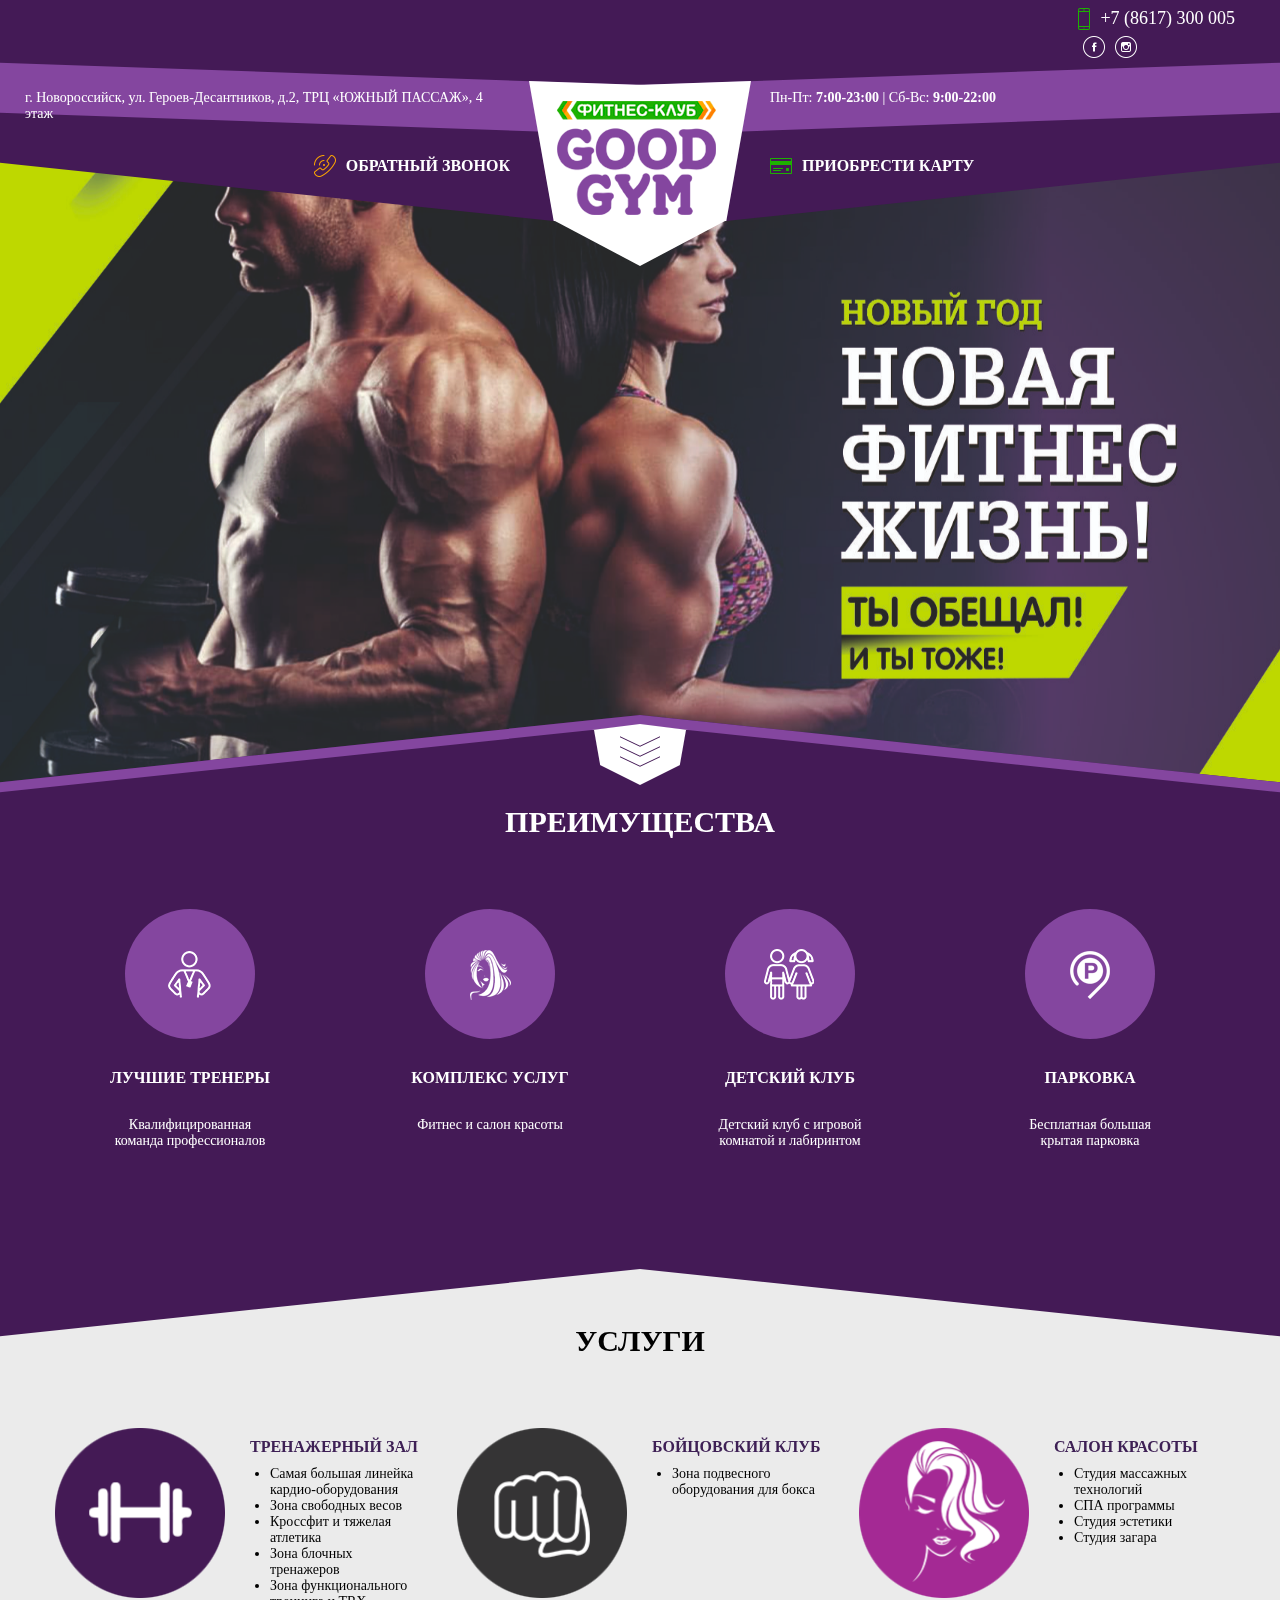
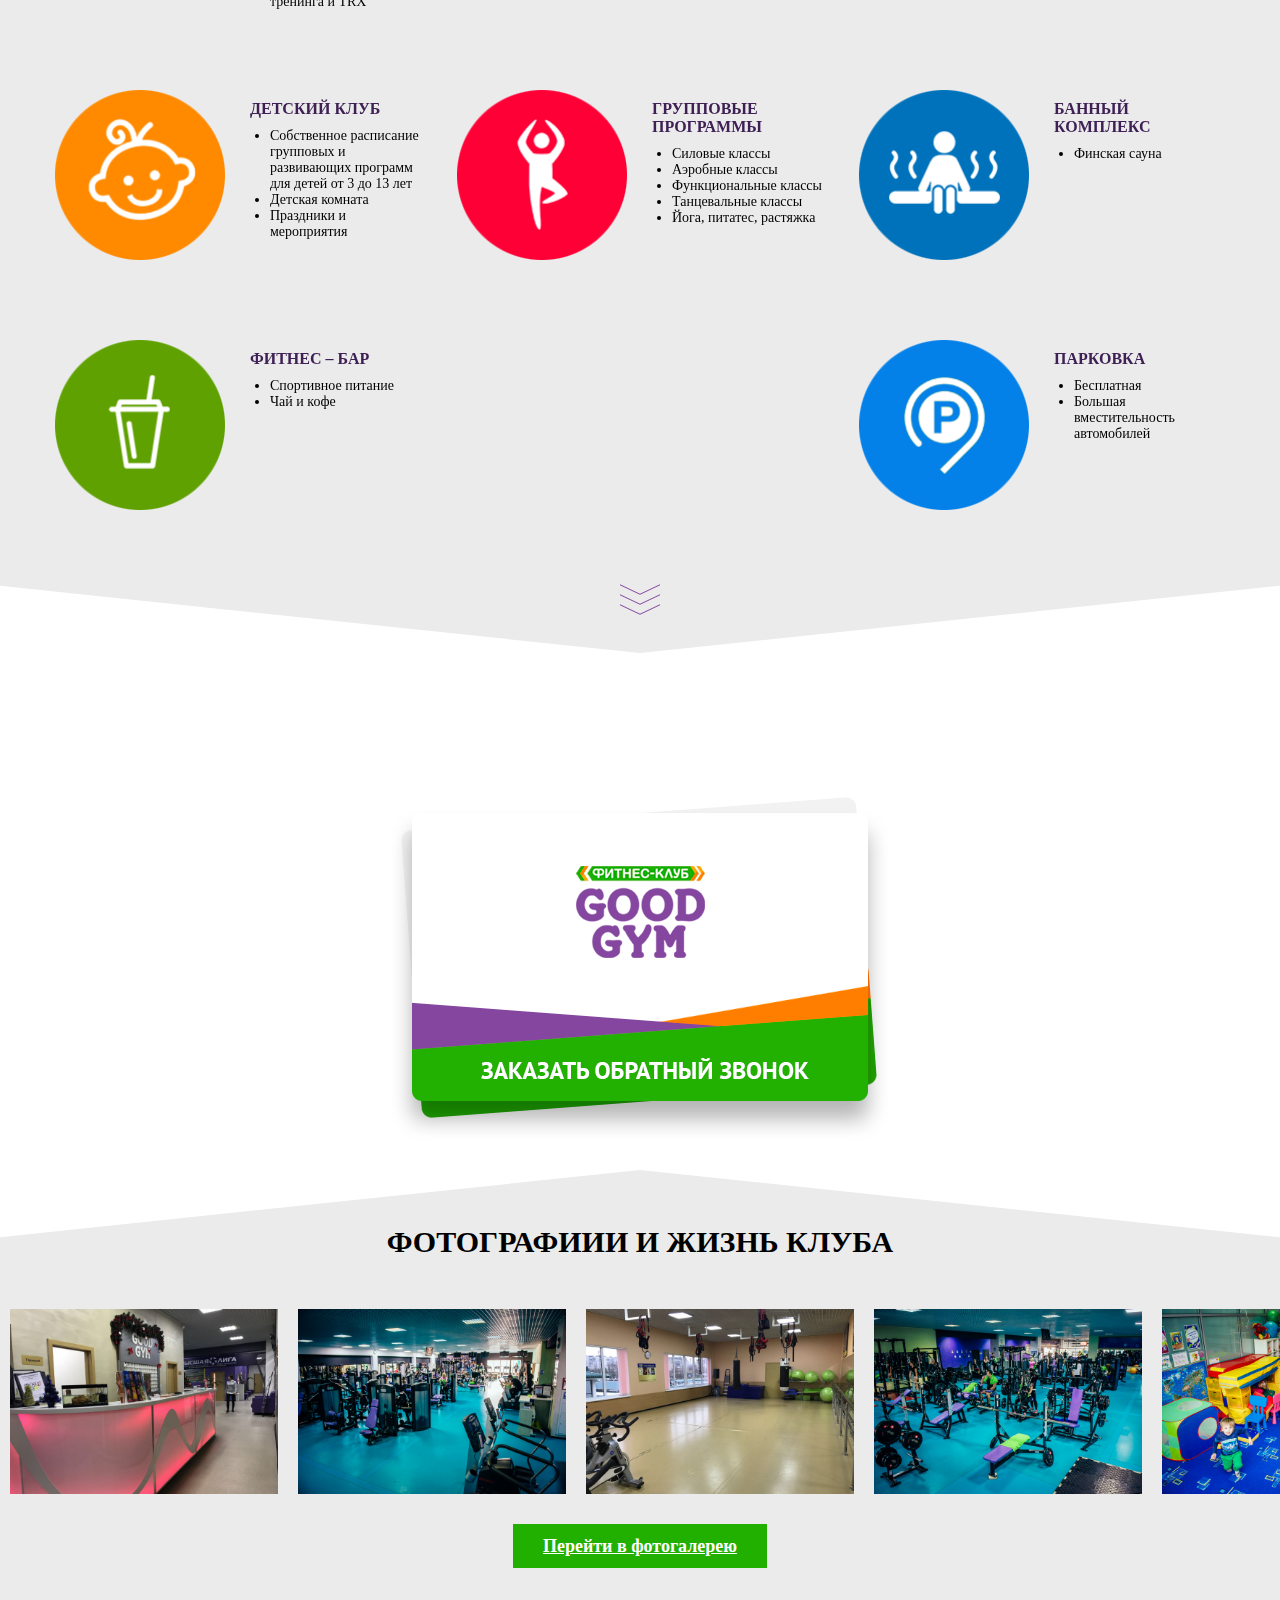
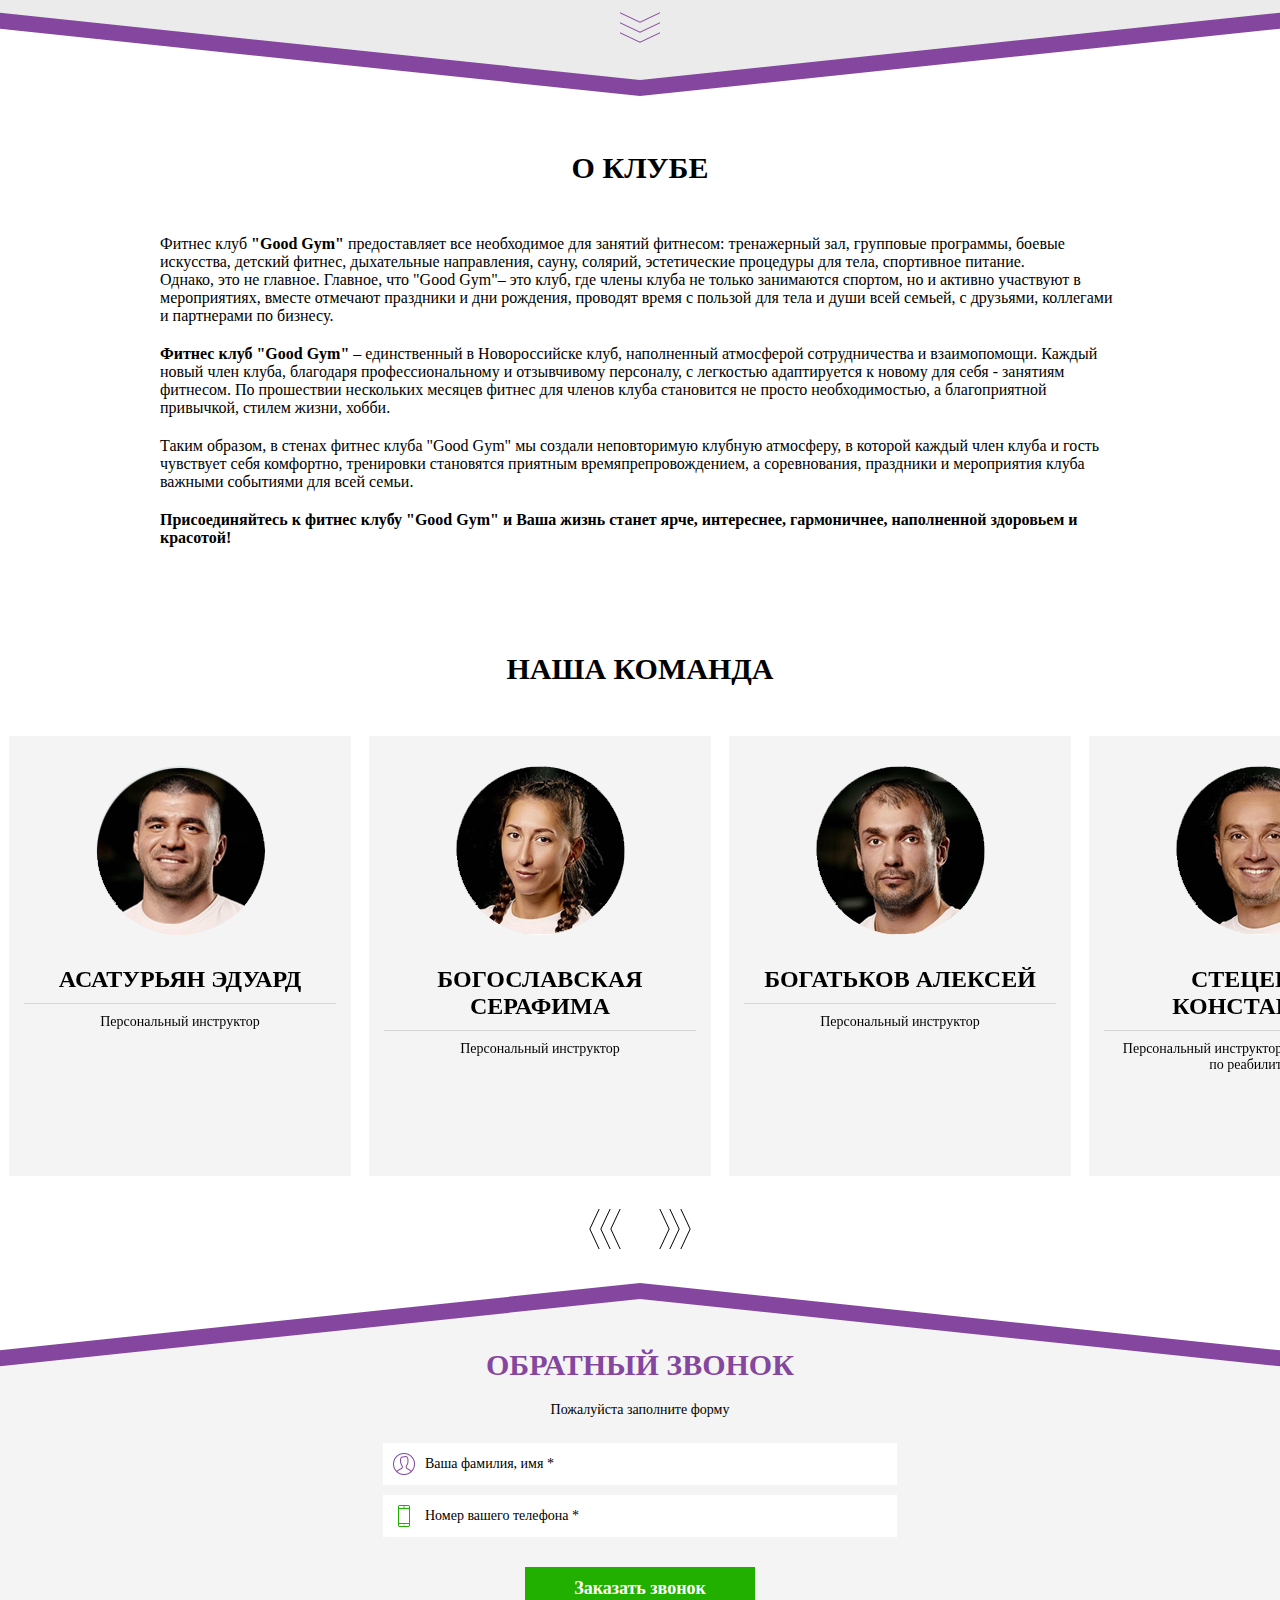
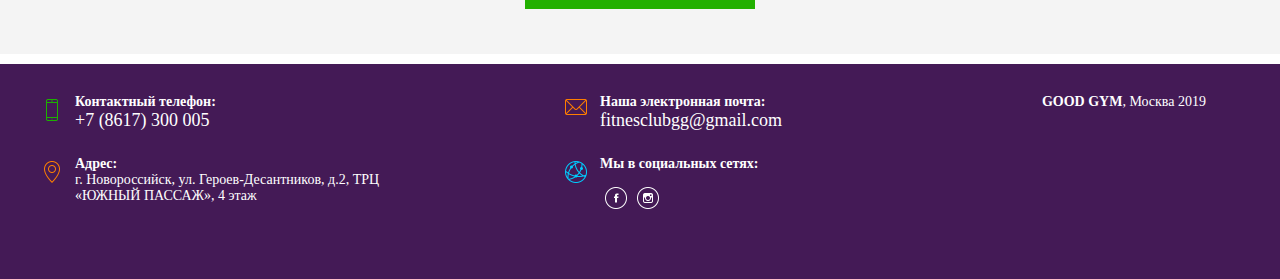
<file: index.html>
<!DOCTYPE html>
<html lang="ru" >
<head>

	<meta charset="UTF-8">
	<title>Фитнес-клуб 💪 GoodGym в городе Новороссийске</title>
	<meta name="description" content="Фитнес-клуб Good Gym в Новороссийске">
	<base>
    <meta http-equiv="X-UA-Compatible" content="IE=edge">
	<link rel="icon" href="favicon.ico" type="image/x-icon">
	<link rel="canonical" href="https://goodgymfit.site/">
	<meta name="viewport" content="width=device-width">
	<link href="css.css" rel="stylesheet" type="text/css">
	<link rel="stylesheet" href="styles.css">
	
</head>
<body>
	<div class="wrapper">
		<div class="wrapper__cont">
								<div class="header">
									<div class="header__bg">
										<div class="header__bg-w">
											<div class="header__bg-l"></div>
											<div class="header__bg-lline"></div>
											<div class="header__bg-r"></div>
											<div class="header__bg-rline"></div>
										</div>
										<div class="header__wrap">
											<div class="logo-bg">
												<div class="logo-bg__l"></div>
												<div class="logo-bg__r"></div>
												<div class="logo-bg__b"></div><a class="header__logo" href="" title=""><img class="header__logo_image" src="logo.png" alt="" title=""></a>
											</div>
											<div class="logo-bgs">
												<div class="logo-bgs__l"></div>
												<div class="logo-bgs__r"></div>
												<div class="logo-bgs__b"></div>
											</div>
											
											<div class="header__phones"><div><a class="header__phone" href="tel:+78617300005"><span>+7 (8617) 300 005 </span></a></div>
											<div class="social-f__links"><a class="social-f__link social-f__link_fb" href="https://facebook.com/goodgymfitness" title="facebook"></a><a class="social-f__link social-f__link_in" href="https://www.instagram.com/good_gym/" title="Instagram"></a>
														</div>
											</div>

											<div class="header__worktime">Пн-Пт: <b>7:00-23:00</b> <span>| Сб-Вc: <b>9:00-22:00</b></span></div>
											<div class="header__address">г. Новороссийск, ул. Героев-Десантников, д.2, ТРЦ «ЮЖНЫЙ ПАССАЖ», 4 этаж <span></span></div>
											<div class="header__callback js-callback">
												<div><span>Обратный звонок</span></div>
											</div>
											<div class="header__feedback js-feedback">
												<div><span>Приобрести карту</span></div>
											</div>
										</div>
									</div>
								</div>
								
<div class="main-slider">
	<div class="main-slider__wrap">
		<div class="main-slider__slider slick-initialized slick-slider">
<div aria-live="polite" class="slick-list draggable"><div class="slick-track" role="listbox" style="opacity: 1; width: 1440px;"><div class="main-slider__slide slick-slide slick-current slick-active" style="background-image: url(&quot;new-life.jpg&quot;); width: 1440px; position: relative; left: 0px; top: 0px; z-index: 999; opacity: 1;" data-slick-index="0" aria-hidden="false" tabindex="-1" role="option" aria-describedby="slick-slide00"><img class="main-slider__image" src="new-life.jpg">
	<div class="main-slider__content">
		<div class="main-slider__title"></div>
		<span class="main-slider__button js-callback">Заказать обратный звонок</span>
	</div>
</div></div></div>
		</div>
		<div class="main-slider__nav">
			<div class="main-slider__dots"></div>
		</div>
	</div>
</div>
<div class="advantages-block">
	<div class="advantages-block__bg-t"></div>
	<div class="advantages-block__arrow-t"></div>
	<div class="advantages-block__wrap">
		<div class="scroll-down js-goto" data-goto="1">
			<div class="scroll-down__t"></div>
			<div class="scroll-down__l"></div>
			<div class="scroll-down__r"></div>
			<div class="scroll-down__b"></div>
			<div class="scroll-down__a"></div>
			<div class="scroll-down__a"></div>
			<div class="scroll-down__a"></div>
		</div>
		<div class="block-title">Преимущества</div>
		<div class="advantages-block__scroll-h js-scroll-adv mCustomScrollbar _mCS_1 mCS_no_scrollbar"><div id="mCSB_1" class="mCustomScrollBox mCS-light mCSB_horizontal mCSB_inside" style="max-height: none;" tabindex="0"><div id="mCSB_1_container" class="mCSB_container mCS_x_hidden mCS_no_scrollbar_x" style="position: relative; top: 0px; left: 0px; width: 100%;" dir="ltr">
			<div class="advantages-block__box">
				<div class="advantages-block__items">
<a class="advantages-block__item" href="" title="Лучшие тренеры">
	<div class="advantages-block__image">
		<div class="advantages-block__hover"></div><img src="trener.png" class="mCS_img_loaded">
	</div>
	<div class="advantages-block__content">
		<div class="advantages-block__title">Лучшие тренеры</div>
		<div class="advantages-block__text">Квалифицированная команда профессионалов</div>
		<!--<div class="advantages-block__button">Подробнее</div>-->
	</div>
</a><a class="advantages-block__item" href="" title="Комплекс услуг">
	<div class="advantages-block__image">
		<div class="advantages-block__hover"></div><img src="krasota.png" class="mCS_img_loaded">
	</div>
	<div class="advantages-block__content">
		<div class="advantages-block__title">Комплекс услуг</div>
		<div class="advantages-block__text">Фитнес и салон красоты</div>
		<!--<div class="advantages-block__button">Подробнее</div>-->
	</div>
</a><a class="advantages-block__item" title="Детский клуб">
	<div class="advantages-block__image">
		<div class="advantages-block__hover"></div><img src="children2.png" class="mCS_img_loaded">
	</div>
	<div class="advantages-block__content">
		<div class="advantages-block__title">Детский клуб</div>
		<div class="advantages-block__text">Детский клуб с игровой комнатой и лабиринтом</div>
		<!--<div class="advantages-block__button">Галерея</div>-->
	</div>
</a><a class="advantages-block__item" href="" title="ПАРКОВКА">
	<div class="advantages-block__image">
		<div class="advantages-block__hover"></div><img src="parcovka-mini.png" class="mCS_img_loaded">
	</div>
	<div class="advantages-block__content">
		<div class="advantages-block__title">ПАРКОВКА</div>
		<div class="advantages-block__text">Бесплатная большая крытая парковка</div>
		<!--<div class="advantages-block__button">Адрес</div>-->
	</div>
</a>
				</div>
			</div>
		</div><div id="mCSB_1_scrollbar_horizontal" class="mCSB_scrollTools mCSB_1_scrollbar mCS-light mCSB_scrollTools_horizontal" style="display: none;"><div class="mCSB_draggerContainer"><div id="mCSB_1_dragger_horizontal" class="mCSB_dragger" style="position: absolute; min-width: 30px; width: 0px; left: 0px;"><div class="mCSB_dragger_bar"></div></div><div class="mCSB_draggerRail"></div></div></div></div></div>
	</div>
</div>
<div class="services-block">
	<div class="services-block__bg-t"></div>
	<div class="services-block__bg-b"></div>
	<div class="services-block__wrap">
		<div class="block-title">Услуги</div>
		<div class="services-block__items">
<a class="services-block__item"  title="Тренажерный зал">
	<div class="services-block__image">
		<div class="services-block__hover"></div><img src="zal.png">
	</div>
	<div class="services-block__content">
		<div class="services-block__title">Тренажерный зал</div>
		<div class="services-block__text"><ul>
<li>Cамая большая линейка кардио-оборудования</li>
<li>Зона свободных весов</li>
<li>Кроссфит и тяжелая атлетика</li>
<li>Зона блочных тренажеров</li>
<li>Зона функционального тренинга и TRX</li>
</ul></div>
	</div>
</a>
<a class="services-block__item"  title="Бойцовский клуб">
	<div class="services-block__image">
		<div class="services-block__hover"></div><img src="kul.png">
	</div>
	<div class="services-block__content">
		<div class="services-block__title">Бойцовский клуб</div>
		<div class="services-block__text"><ul>
<li>Зона подвесного оборудования для бокса</li>
</ul></div>
	</div>
</a>
<a class="services-block__item"  title="Салон красоты">
	<div class="services-block__image">
		<div class="services-block__hover"></div><img src="kr.png">
	</div>
	<div class="services-block__content">
		<div class="services-block__title">Салон красоты</div>
		<div class="services-block__text"><ul>
<li>Студия массажных технологий</li>
<li>СПА программы</li>
<li>Студия эстетики</li>
<li>Студия загара</li>
</ul></div>
	</div>
</a>
<a class="services-block__item"  title="Детский клуб">
	<div class="services-block__image">
		<div class="services-block__hover"></div><img src="children.png">
	</div>
	<div class="services-block__content">
		<div class="services-block__title">Детский клуб</div>
		<div class="services-block__text"><ul>
<li>Собственное расписание групповых и развивающих программ для детей от 3 до 13 лет</li>
<li>Детская комната</li>
<li>Праздники и мероприятия</li>
</ul></div>
	</div>
</a>
<a class="services-block__item"  title="Групповые программы">
	<div class="services-block__image">
		<div class="services-block__hover"></div><img src="tanec.png">
	</div>
	<div class="services-block__content">
		<div class="services-block__title">Групповые программы</div>
		<div class="services-block__text"><ul>
<li>Силовые классы</li>
<li>Аэробные классы</li>
<li>Функциональные классы</li>
<li>Танцевальные классы</li>
<li>Йога, питатес, растяжка</li>
</ul></div>
	</div>
</a>
<a class="services-block__item" 
	 title="Банный комплекс">
	<div class="services-block__image">
		<div class="services-block__hover"></div><img src="sauna.png">
	</div>
	<div class="services-block__content">
		<div class="services-block__title">Банный комплекс</div>
		<div class="services-block__text"><ul>
<li>Финская сауна</li>
</ul></div>
	</div>
</a>
<a class="services-block__item"  title="Фитнес – бар">
	<div class="services-block__image">
		<div class="services-block__hover"></div><img src="eda.png">
	</div>
	<div class="services-block__content">
		<div class="services-block__title">Фитнес – бар</div>
		<div class="services-block__text"><ul>
<li>Спортивное питание</li>
<li>Чай и кофе</li>
</ul></div>
	</div>
</a>
<a class="services-block__item"  title="Парковка">
	<div class="services-block__image">
		<div class="services-block__hover"></div><img src="parkovka.png">
	</div>
	<div class="services-block__content">
		<div class="services-block__title">Парковка</div>
		<div class="services-block__text"><ul>
<li>Бесплатная</li>
<li>Большая вместительность автомобилей</li>
</ul></div>
	</div>
</a>
        </div>
		<div class="button-goto">
			<div class="button-goto__btn js-goto" data-goto="2">
				<div class="button-goto__arrow"></div>
				<div class="button-goto__arrow"></div>
				<div class="button-goto__arrow"></div>
			</div>
		</div>
    </div>
</div>
<div class="block-card">
	<div class="block-card__wrap">
		<div class="block-title">Займись собой!</div>
		<div class="block-card__card">
			<div class="block-card__image js-callback"><img src="club-card.png"></div>
		</div>
	</div>
</div>
<div class="photo-slider">
	<div class="photo-slider__bg-t"></div>
	<div class="photo-slider__bg-b"></div>
	<div class="photo-slider__arrow-b"></div>
	<div class="photo-slider__wrap">
		<div class="block-title">Фотографиии и жизнь клуба</div>
		<div class="photo-slider__box">
			<div class="photo-slider__slider slick-initialized slick-slider">
			    <div aria-live="polite" class="slick-list draggable"><div class="slick-track" role="listbox" style="opacity: 1; width: 1440px; transform: translate3d(0px, 0px, 0px);"><a class="photo-slider__item js-fancybox slick-slide slick-current slick-active" title="Фотографии клуба" href="../img-20171215-wa0002.jpg" rel="gallery" data-fancybox="gallery" data-caption="Фотографии клуба" data-width="1200" data-slick-index="0" aria-hidden="false" tabindex="-1" role="option" aria-describedby="slick-slide20" style="width: 288px;">
	<div class="photo-slider__image">
	    <img src="img-20171215-wa0002_370x255_570.jpg" title="Фотографии клуба" alt="Фотографии клуба">
	</div>
</a><a class="photo-slider__item js-fancybox slick-slide slick-active" title="Фотографии клуба" href="../dsc-5874.jpg" rel="gallery" data-fancybox="gallery" data-caption="Фотографии клуба" data-width="1200" data-slick-index="1" aria-hidden="false" tabindex="-1" role="option" aria-describedby="slick-slide21" style="width: 288px;">
	<div class="photo-slider__image">
	    <img src="dsc-5874_370x255_570.jpg" title="Фотографии клуба" alt="Фотографии клуба">
	</div>
</a><a class="photo-slider__item js-fancybox slick-slide slick-active" title="Фотографии клуба" href="../img-20171215-wa0005.jpg" rel="gallery" data-fancybox="gallery" data-caption="Фотографии клуба" data-width="1200" data-slick-index="2" aria-hidden="false" tabindex="-1" role="option" aria-describedby="slick-slide22" style="width: 288px;">
	<div class="photo-slider__image">
	    <img src="img-20171215-wa0005_370x255_570.jpg" title="Фотографии клуба" alt="Фотографии клуба">
	</div>
</a><a class="photo-slider__item js-fancybox slick-slide slick-active" title="Фотографии клуба" href="../dsc-5887.jpg" rel="gallery" data-fancybox="gallery" data-caption="Фотографии клуба" data-width="1200" data-slick-index="3" aria-hidden="false" tabindex="-1" role="option" aria-describedby="slick-slide23" style="width: 288px;">
	<div class="photo-slider__image">
	    <img src="dsc-5887_370x255_570.jpg" title="Фотографии клуба" alt="Фотографии клуба">
	</div>
</a><a class="photo-slider__item js-fancybox slick-slide slick-active" title="Фотографии клуба" href="../dsc-5905.jpg" rel="gallery" data-fancybox="gallery" data-caption="Фотографии клуба" data-width="1200" data-slick-index="4" aria-hidden="false" tabindex="-1" role="option" aria-describedby="slick-slide24" style="width: 288px;">
	<div class="photo-slider__image">
	    <img src="dsc-5905_370x255_570.jpg" title="Фотографии клуба" alt="Фотографии клуба">
	</div>
</a></div></div>
			</div>
			<div class="photo-slider__nav">
				<div class="photo-slider__prev slick-arrow slick-hidden" aria-disabled="true" tabindex="-1">
					<div class="arrow"></div>
				</div>
				<div class="photo-slider__next slick-arrow slick-hidden" aria-disabled="true" tabindex="-1">
					<div class="arrow"></div>
				</div>
			</div>
		</div>
			<div class="button-feed">
				<a class="button-feed__btn" ><span>Перейти в фотогалерею</span></a>
			</div>
			<div class="button-goto">
				<div class="button-goto__btn js-goto" data-goto="3">
					<div class="button-goto__arrow"></div>
					<div class="button-goto__arrow"></div>
					<div class="button-goto__arrow"></div>
				</div>
			</div>
	</div>
</div>
<div class="text-block">
	<div class="text-block__wrap">
		<h1 class="block-title">О клубе</h1>
		<p class="p1"><span class="s1">Фитнес клуб&nbsp;<strong>"Good Gym"</strong>&nbsp;предоставляет все необходимое для занятий фитнесом: тренажерный зал, групповые программы, боевые искусства, детский фитнес, дыхательные направления, сауну, солярий, эстетические процедуры для тела, спортивное питание.<br></span><span class="s1">Однако, это не главное. Главное, что "Good Gym"– это клуб, где члены клуба не только занимаются спортом, но и активно участвуют в мероприятиях, вместе отмечают праздники и дни рождения, проводят время с пользой для тела и души всей семьей, с друзьями, коллегами и партнерами по бизнесу.</span></p>
<p class="p1"><span class="s1"><strong>Фитнес клуб "Good Gym"</strong>&nbsp;– единственный в Новороссийске клуб, наполненный атмосферой сотрудничества и взаимопомощи. Каждый новый член клуба, благодаря профессиональному и отзывчивому персоналу, с легкостью адаптируется к новому для себя - занятиям фитнесом. По прошествии нескольких месяцев фитнес для членов клуба становится не просто необходимостью, а благоприятной привычкой, стилем жизни, хобби.</span></p>
<p class="p1"><span class="s1">Таким образом, в стенах фитнес клуба "Good Gym" мы создали неповторимую клубную атмосферу, в которой каждый член клуба и гость чувствует себя комфортно, тренировки становятся приятным времяпрепровождением, а соревнования, праздники и мероприятия клуба важными событиями для всей семьи.</span></p>
<p class="p1"><strong><span class="s1">Присоединяйтесь к фитнес клубу "Good Gym" и Ваша жизнь станет ярче, интереснее, гармоничнее, наполненной здоровьем и красотой!</span></strong></p>
	</div>
</div>
<div class="team-slider">
	<div class="team-slider__wrap">
		<div class="block-title">Наша команда</div>
		<div class="team-slider__slider slick-initialized slick-slider">












		<div aria-live="polite" class="slick-list draggable"><div class="slick-track" role="listbox" style="opacity: 1; width: 7200px; transform: translate3d(-1440px, 0px, 0px);"><div class="team-slider__slide slick-slide slick-cloned" style="width: 360px;" data-slick-index="-4" aria-hidden="true" tabindex="-1">
	<a class="team-slider__item"  title="Кипарисова Юлия" tabindex="-1">
		<div class="team-slider__container">
			<div class="team-slider__image"><img src="12r.jpg" title="Кипарисова Юлия" alt="Кипарисова Юлия"></div>
			<div class="team-slider__box">
				<div class="team-slider__flex">
					<div class="team-slider__title">Кипарисова Юлия</div>
					<div class="team-slider__subtitle">Инструктор групповых программ</div>
					<div class="team-slider__text"></div>
				</div>
			</div>
		</div>
	</a>
</div><div class="team-slider__slide slick-slide slick-cloned" style="width: 360px;" data-slick-index="-3" aria-hidden="true" tabindex="-1">
	<a class="team-slider__item"  title="Куцевалова Вера" tabindex="-1">
		<div class="team-slider__container">
			<div class="team-slider__image"><img src="10r.jpg" title="Куцевалова Вера" alt="Куцевалова Вера"></div>
			<div class="team-slider__box">
				<div class="team-slider__flex">
					<div class="team-slider__title">Куцевалова Вера</div>
					<div class="team-slider__subtitle">Инструктор тренажерного зала и групповых программ</div>
					<div class="team-slider__text"></div>
				</div>
			</div>
		</div>
	</a>
</div><div class="team-slider__slide slick-slide slick-cloned" style="width: 360px;" data-slick-index="-2" aria-hidden="true" tabindex="-1">
	<a class="team-slider__item"  title="Ильина Румия" tabindex="-1">
		<div class="team-slider__container">
			<div class="team-slider__image"><img src="11r.jpg" title="Ильина Румия" alt="Ильина Румия"></div>
			<div class="team-slider__box">
				<div class="team-slider__flex">
					<div class="team-slider__title">Ильина Румия</div>
					<div class="team-slider__subtitle">Инструктор зала / Мастер студии массажных технологий</div>
					<div class="team-slider__text"></div>
				</div>
			</div>
		</div>
	</a>
</div><div class="team-slider__slide slick-slide slick-cloned" style="width: 360px;" data-slick-index="-1" aria-hidden="true" tabindex="-1">
	<a class="team-slider__item"  title="Заболотская Наталья" tabindex="-1">
		<div class="team-slider__container">
			<div class="team-slider__image"><img src="zabolotckaya.jpg" title="Заболотская Наталья" alt="Заболотская Наталья"></div>
			<div class="team-slider__box">
				<div class="team-slider__flex">
					<div class="team-slider__title">Заболотская Наталья</div>
					<div class="team-slider__subtitle">Инструктор групповых программ</div>
					<div class="team-slider__text"></div>
				</div>
			</div>
		</div>
	</a>
</div><div class="team-slider__slide slick-slide slick-current slick-active" style="width: 360px;" data-slick-index="0" aria-hidden="false" tabindex="-1" role="option" aria-describedby="slick-slide10">
	<a class="team-slider__item"  title="Асатурьян Эдуард" tabindex="0">
		<div class="team-slider__container">
			<div class="team-slider__image"><img src="1r.jpg" title="Асатурьян Эдуард" alt="Асатурьян Эдуард"></div>
			<div class="team-slider__box">
				<div class="team-slider__flex">
					<div class="team-slider__title">Асатурьян Эдуард</div>
					<div class="team-slider__subtitle">Персональный  инструктор</div>
					<div class="team-slider__text"></div>
				</div>
			</div>
		</div>
	</a>
</div><div class="team-slider__slide slick-slide slick-active" style="width: 360px;" data-slick-index="1" aria-hidden="false" tabindex="-1" role="option" aria-describedby="slick-slide11">
	<a class="team-slider__item"  title="Богославская Серафима" tabindex="0">
		<div class="team-slider__container">
			<div class="team-slider__image"><img src="6r.jpg" title="Богославская Серафима" alt="Богославская Серафима"></div>
			<div class="team-slider__box">
				<div class="team-slider__flex">
					<div class="team-slider__title">Богославская Серафима</div>
					<div class="team-slider__subtitle">Персональный  инструктор</div>
					<div class="team-slider__text"></div>
				</div>
			</div>
		</div>
	</a>
</div><div class="team-slider__slide slick-slide slick-active" style="width: 360px;" data-slick-index="2" aria-hidden="false" tabindex="-1" role="option" aria-describedby="slick-slide12">
	<a class="team-slider__item"  title="Богатьков Алексей" tabindex="0">
		<div class="team-slider__container">
			<div class="team-slider__image"><img src="4r.jpg" title="Богатьков Алексей" alt="Богатьков Алексей"></div>
			<div class="team-slider__box">
				<div class="team-slider__flex">
					<div class="team-slider__title">Богатьков Алексей</div>
					<div class="team-slider__subtitle">Персональный  инструктор</div>
					<div class="team-slider__text"></div>
				</div>
			</div>
		</div>
	</a>
</div><div class="team-slider__slide slick-slide slick-active" style="width: 360px;" data-slick-index="3" aria-hidden="false" tabindex="-1" role="option" aria-describedby="slick-slide13">
	<a class="team-slider__item"  title="Стеценко Константин" tabindex="0">
		<div class="team-slider__container">
			<div class="team-slider__image"><img src="7r.jpg" title="Стеценко Константин" alt="Стеценко Константин"></div>
			<div class="team-slider__box">
				<div class="team-slider__flex">
					<div class="team-slider__title">Стеценко Константин</div>
					<div class="team-slider__subtitle">Персональный  инструктор тренажерного зала по реабилитации </div>
					<div class="team-slider__text"></div>
				</div>
			</div>
		</div>
	</a>
</div><div class="team-slider__slide slick-slide" style="width: 360px;" data-slick-index="4" aria-hidden="true" tabindex="-1" role="option" aria-describedby="slick-slide14">
	<a class="team-slider__item"  title="Солончак Вадим" tabindex="-1">
		<div class="team-slider__container">
			<div class="team-slider__image"><img src="8r.jpg" title="Солончак Вадим" alt="Солончак Вадим"></div>
			<div class="team-slider__box">
				<div class="team-slider__flex">
					<div class="team-slider__title">Солончак Вадим</div>
					<div class="team-slider__subtitle">Персональный  инструктор</div>
					<div class="team-slider__text"></div>
				</div>
			</div>
		</div>
	</a>
</div><div class="team-slider__slide slick-slide" style="width: 360px;" data-slick-index="5" aria-hidden="true" tabindex="-1" role="option" aria-describedby="slick-slide15">
	<a class="team-slider__item"  title="Клименко Анна" tabindex="-1">
		<div class="team-slider__container">
			<div class="team-slider__image"><img src="klimenko.jpg" title="Клименко Анна" alt="Клименко Анна"></div>
			<div class="team-slider__box">
				<div class="team-slider__flex">
					<div class="team-slider__title">Клименко Анна</div>
					<div class="team-slider__subtitle">Инструктор групповых программ</div>
					<div class="team-slider__text"></div>
				</div>
			</div>
		</div>
	</a>
</div><div class="team-slider__slide slick-slide" style="width: 360px;" data-slick-index="6" aria-hidden="true" tabindex="-1" role="option" aria-describedby="slick-slide16">
	<a class="team-slider__item"  title="Леонова Ольга" tabindex="-1">
		<div class="team-slider__container">
			<div class="team-slider__image"><img src="9r.jpg" title="Леонова Ольга" alt="Леонова Ольга"></div>
			<div class="team-slider__box">
				<div class="team-slider__flex">
					<div class="team-slider__title">Леонова Ольга</div>
					<div class="team-slider__subtitle">Персональный  инструктор</div>
					<div class="team-slider__text"></div>
				</div>
			</div>
		</div>
	</a>
</div><div class="team-slider__slide slick-slide" style="width: 360px;" data-slick-index="7" aria-hidden="true" tabindex="-1" role="option" aria-describedby="slick-slide17">
	<a class="team-slider__item"  title="Подгорный Дмитрий" tabindex="-1">
		<div class="team-slider__container">
			<div class="team-slider__image"><img src="2r.jpg" title="Подгорный Дмитрий" alt="Подгорный Дмитрий"></div>
			<div class="team-slider__box">
				<div class="team-slider__flex">
					<div class="team-slider__title">Подгорный Дмитрий</div>
					<div class="team-slider__subtitle">Персональный инструктор </div>
					<div class="team-slider__text"></div>
				</div>
			</div>
		</div>
	</a>
</div><div class="team-slider__slide slick-slide" style="width: 360px;" data-slick-index="8" aria-hidden="true" tabindex="-1" role="option" aria-describedby="slick-slide18">
	<a class="team-slider__item"  title="Кипарисова Юлия" tabindex="-1">
		<div class="team-slider__container">
			<div class="team-slider__image"><img src="12r.jpg" title="Кипарисова Юлия" alt="Кипарисова Юлия"></div>
			<div class="team-slider__box">
				<div class="team-slider__flex">
					<div class="team-slider__title">Кипарисова Юлия</div>
					<div class="team-slider__subtitle">Инструктор групповых программ</div>
					<div class="team-slider__text"></div>
				</div>
			</div>
		</div>
	</a>
</div><div class="team-slider__slide slick-slide" style="width: 360px;" data-slick-index="9" aria-hidden="true" tabindex="-1" role="option" aria-describedby="slick-slide19">
	<a class="team-slider__item"  title="Куцевалова Вера" tabindex="-1">
		<div class="team-slider__container">
			<div class="team-slider__image"><img src="10r.jpg" title="Куцевалова Вера" alt="Куцевалова Вера"></div>
			<div class="team-slider__box">
				<div class="team-slider__flex">
					<div class="team-slider__title">Куцевалова Вера</div>
					<div class="team-slider__subtitle">Инструктор тренажерного зала и групповых программ</div>
					<div class="team-slider__text"></div>
				</div>
			</div>
		</div>
	</a>
</div><div class="team-slider__slide slick-slide" style="width: 360px;" data-slick-index="10" aria-hidden="true" tabindex="-1" role="option" aria-describedby="slick-slide110">
	<a class="team-slider__item"  title="Ильина Румия" tabindex="-1">
		<div class="team-slider__container">
			<div class="team-slider__image"><img src="11r.jpg" title="Ильина Румия" alt="Ильина Румия"></div>
			<div class="team-slider__box">
				<div class="team-slider__flex">
					<div class="team-slider__title">Ильина Румия</div>
					<div class="team-slider__subtitle">Инструктор зала / Мастер студии массажных технологий</div>
					<div class="team-slider__text"></div>
				</div>
			</div>
		</div>
	</a>
</div><div class="team-slider__slide slick-slide" style="width: 360px;" data-slick-index="11" aria-hidden="true" tabindex="-1" role="option" aria-describedby="slick-slide111">
	<a class="team-slider__item"  title="Заболотская Наталья" tabindex="-1">
		<div class="team-slider__container">
			<div class="team-slider__image"><img src="zabolotckaya.jpg" title="Заболотская Наталья" alt="Заболотская Наталья"></div>
			<div class="team-slider__box">
				<div class="team-slider__flex">
					<div class="team-slider__title">Заболотская Наталья</div>
					<div class="team-slider__subtitle">Инструктор групповых программ</div>
					<div class="team-slider__text"></div>
				</div>
			</div>
		</div>
	</a>
</div><div class="team-slider__slide slick-slide slick-cloned" style="width: 360px;" data-slick-index="12" aria-hidden="true" tabindex="-1">
	<a class="team-slider__item"  title="Асатурьян Эдуард" tabindex="-1">
		<div class="team-slider__container">
			<div class="team-slider__image"><img src="1r.jpg" title="Асатурьян Эдуард" alt="Асатурьян Эдуард"></div>
			<div class="team-slider__box">
				<div class="team-slider__flex">
					<div class="team-slider__title">Асатурьян Эдуард</div>
					<div class="team-slider__subtitle">Персональный  инструктор</div>
					<div class="team-slider__text"></div>
				</div>
			</div>
		</div>
	</a>
</div><div class="team-slider__slide slick-slide slick-cloned" style="width: 360px;" data-slick-index="13" aria-hidden="true" tabindex="-1">
	<a class="team-slider__item"  title="Богославская Серафима" tabindex="-1">
		<div class="team-slider__container">
			<div class="team-slider__image"><img src="6r.jpg" title="Богославская Серафима" alt="Богославская Серафима"></div>
			<div class="team-slider__box">
				<div class="team-slider__flex">
					<div class="team-slider__title">Богославская Серафима</div>
					<div class="team-slider__subtitle">Персональный  инструктор</div>
					<div class="team-slider__text"></div>
				</div>
			</div>
		</div>
	</a>
</div><div class="team-slider__slide slick-slide slick-cloned" style="width: 360px;" data-slick-index="14" aria-hidden="true" tabindex="-1">
	<a class="team-slider__item" title="Богатьков Алексей" tabindex="-1">
		<div class="team-slider__container">
			<div class="team-slider__image"><img src="4r.jpg" title="Богатьков Алексей" alt="Богатьков Алексей"></div>
			<div class="team-slider__box">
				<div class="team-slider__flex">
					<div class="team-slider__title">Богатьков Алексей</div>
					<div class="team-slider__subtitle">Персональный  инструктор</div>
					<div class="team-slider__text"></div>
				</div>
			</div>
		</div>
	</a>
</div><div class="team-slider__slide slick-slide slick-cloned" style="width: 360px;" data-slick-index="15" aria-hidden="true" tabindex="-1">
	<a class="team-slider__item"  title="Стеценко Константин" tabindex="-1">
		<div class="team-slider__container">
			<div class="team-slider__image"><img src="7r.jpg" title="Стеценко Константин" alt="Стеценко Константин"></div>
			<div class="team-slider__box">
				<div class="team-slider__flex">
					<div class="team-slider__title">Стеценко Константин</div>
					<div class="team-slider__subtitle">Персональный  инструктор тренажерного зала по реабилитации </div>
					<div class="team-slider__text"></div>
				</div>
			</div>
		</div>
	</a>
</div></div></div></div>
		<div class="team-slider__nav">
			<div class="team-slider__prev slick-arrow" style="display: inline-block;">
				<div class="arrow"></div>
				<div class="arrow"></div>
				<div class="arrow"></div>
			</div>
			<div class="team-slider__next slick-arrow" style="display: inline-block;">
				<div class="arrow"></div>
				<div class="arrow"></div>
				<div class="arrow"></div>
			</div>
		</div>
	</div>
</div>
			</div>
						<div class="feedback-block">
							<div class="block-bg"></div>
							<div class="block-arrow"></div>
							<div class="feedback-block__wrap">
									<div class="content-form ">
										<div class="content-form__wrap">
											<div class="content-form__title">Обратный звонок</div>
											<div class="content-form__close js-popup-close"></div>
											<form class="content-form__form _form-submit">
												<div class="content-form__box">
													<div class="content-form__subtitle _form-remove">Пожалуйста заполните форму</div>
													<div class="content-form__row _form-remove">
														<div class="content-form__icon content-form__icon_name"></div>
														<input class="content-form__input _req" type="text" name="name" placeholder="Ваша фамилия, имя *" value="">
													</div>
													<div class="content-form__row _form-remove">
														<div class="content-form__icon content-form__icon_phone"></div>
														<input class="content-form__input _req" type="text" name="phone" placeholder="Номер вашего телефона *" value="">
													</div>
																										<div class="content-form__submit _form-remove">
														<button class="content-form__button" type="submit">Заказать звонок</button>
														<input class="_submit" type="hidden" name="submit" value="callback">
													</div>
												</div>
											</form>
										</div>
									</div>
							</div>
						</div>
						
												
						<div class="footer">
							<div class="footer__wrap">
								
								<div class="footer__box">
									<div class="footer__left">

										<div class="footer__contacts">
											<div class="footer__phones"><b>Контактный телефон:<br></b><a class="footer__phone" href="tel:+78617300005">+7 (8617) 300 005 </a></div>
											<div class="footer__address"><b>Адрес:</b><br>г. Новороссийск, ул. Героев-Десантников, д.2, ТРЦ «ЮЖНЫЙ ПАССАЖ», 4 этаж </div>
										</div>
										<div class="footer__web">
											<div class="footer__email"><b>Наша электронная почта:<br></b><a class="footer__mail" href="mailto:fitnesclubgg@gmail.com">fitnesclubgg@gmail.com</a></div>
											<div class="footer__social">
													<div class="social-f">
														<div class="social-f__title">Мы в социальных сетях:</div>
														<div class="social-f__links"><a class="social-f__link social-f__link_fb" href="https://facebook.com/goodgymfitness" title="facebook"></a><a class="social-f__link social-f__link_in" href="https://www.instagram.com/good_gym/" title="Instagram"></a>
														</div>
													</div>
											</div>
										</div>
									</div>
									<div class="footer__right">
										<div class="footer__copyright">
											<div class="footer__dummy"></div>
											<div class="footer__company"><b>GOOD GYM</b>, Москва 2019 </div>
										
										</div>
									</div>
								</div>
							</div>
						</div>
		</div>
			<div class="mobile-panel slide-top">
				<div class="mobile-panel__overlay"></div>
				<div class="mobile-panel__wrap">
					<div class="mobile-panel__box">
						<div class="mobile-panel__close js-panel-toggle"></div>
						<div class="mobile-panel__logo">
								<div class="panel-logo">
									<div class="panel-logo__l"></div>
									<div class="panel-logo__r"></div>
									<div class="panel-logo__b"></div><a class="panel-logo__link" href="" title=""><img class="panel-logo__image" src="logo-footer.png" alt="" title=""></a>
								</div>
						</div>
						
					</div>
				</div>
			</div>
			<div class="popup-win">
				<div class="popup-win__overlay"></div>
				<div class="popup-win__wrap">
					<div class="popup-win__box">
						<div class="popup-win__close-field js-popup-close"></div>
							<div class="popup-form popup-form-feedback">
								<div class="popup-form__wrap">
									<div class="popup-form__title">Записаться<br>на гостевой визит</div>
									<div class="popup-form__close js-popup-close"></div>
									<form class="popup-form__form _form-submit">
										<div class="popup-form__box">
											<div class="popup-form__subtitle">Пожалуйста заполните форму</div>
											<div class="popup-form__row _form-remove">
												<div class="popup-form__icon popup-form__icon_name"></div>
												<input class="popup-form__input _req" type="text" name="name" placeholder="Ваша фамилия, имя *" value="">
											</div>
											<div class="popup-form__row _form-remove">
												<div class="popup-form__icon popup-form__icon_phone"></div>
												<input class="popup-form__input _req" type="text" name="phone" placeholder="Номер вашего телефона *" value="">
											</div>
											<div class="popup-form__row _form-remove">
												<div class="popup-form__icon popup-form__icon_email"></div>
												<input class="popup-form__input" type="text" name="email" placeholder="Ваша электронная почта" value="">
											</div>
											<div class="popup-form__row _form-remove">
												<div class="popup-form__icon popup-form__icon_time"></div>
												<input class="popup-form__input" type="text" name="time" placeholder="Удобное для Вас время" value="">
											</div>
											<div class="popup-form__row _form-remove">
												<textarea class="popup-form__textarea" name="msg" placeholder="Ваш комментарий..."></textarea>
											</div>
											
											<div class="popup-form__submit _form-remove">
												<button class="popup-form__button" type="submit">Записаться</button>
												<input class="_submit" type="hidden" name="submit" value="feedback">
											</div>
										</div>
									</form>
								</div>
							</div>
							<div class="popup-form popup-form-callback">
								<div class="popup-form__wrap">
									<div class="popup-form__title">Обратный звонок</div>
									<div class="popup-form__close js-popup-close"></div>
									<form class="popup-form__form _form-submit">
										<div class="popup-form__box">
											<div class="popup-form__subtitle">Пожалуйста заполните форму</div>
											<div class="popup-form__row _form-remove">
												<div class="popup-form__icon popup-form__icon_name"></div>
												<input class="popup-form__input _req" type="text" name="name" placeholder="Ваша фамилия, имя *" value="">
											</div>
											<div class="popup-form__row _form-remove">
												<div class="popup-form__icon popup-form__icon_phone"></div>
												<input class="popup-form__input _req" type="text" name="phone" placeholder="Номер вашего телефона *" value="">
											</div>
											
											<div class="popup-form__submit _form-remove">
												<button class="popup-form__button" type="submit">Заказать звонок</button>
												<input class="_submit" type="hidden" name="submit" value="callback">
											</div>
										</div>
									</form>
								</div>
							</div>

							<div class="geo-select popup-form-geo popup-form geo-select-geo">
								<div class="geo-select__wrap">
									
									<div class="geo-select__close js-popup-close"></div>
									<div class="geo-select__box">
								      							        </div>
								</div>
							</div>
					</div>
				</div>
			</div>
		








	
</body>
</html>
</file>
<file: css.css>
/* cyrillic-ext */
@font-face {
  font-family: 'PT Sans';
  font-style: normal;
  font-weight: 400;
  src: local('PT Sans'), local('PTSans-Regular'), url("") format('woff2');
  unicode-range: U+0460-052F, U+1C80-1C88, U+20B4, U+2DE0-2DFF, U+A640-A69F, U+FE2E-FE2F;
}
/* cyrillic */
@font-face {
  font-family: 'PT Sans';
  font-style: normal;
  font-weight: 400;
  src: local('PT Sans'), local('PTSans-Regular'), url("") format('woff2');
  unicode-range: U+0400-045F, U+0490-0491, U+04B0-04B1, U+2116;
}
/* latin-ext */
@font-face {
  font-family: 'PT Sans';
  font-style: normal;
  font-weight: 400;
  src: local('PT Sans'), local('PTSans-Regular'), url("") format('woff2');
  unicode-range: U+0100-024F, U+0259, U+1E00-1EFF, U+2020, U+20A0-20AB, U+20AD-20CF, U+2113, U+2C60-2C7F, U+A720-A7FF;
}
/* latin */
@font-face {
  font-family: 'PT Sans';
  font-style: normal;
  font-weight: 400;
  src: local('PT Sans'), local('PTSans-Regular'), url("") format('woff2');
  unicode-range: U+0000-00FF, U+0131, U+0152-0153, U+02BB-02BC, U+02C6, U+02DA, U+02DC, U+2000-206F, U+2074, U+20AC, U+2122, U+2191, U+2193, U+2212, U+2215, U+FEFF, U+FFFD;
}
/* cyrillic-ext */
@font-face {
  font-family: 'PT Sans';
  font-style: normal;
  font-weight: 700;
  src: local('PT Sans Bold'), local('PTSans-Bold'), url("") format('woff2');
  unicode-range: U+0460-052F, U+1C80-1C88, U+20B4, U+2DE0-2DFF, U+A640-A69F, U+FE2E-FE2F;
}
/* cyrillic */
@font-face {
  font-family: 'PT Sans';
  font-style: normal;
  font-weight: 700;
  src: local('PT Sans Bold'), local('PTSans-Bold'), url("") format('woff2');
  unicode-range: U+0400-045F, U+0490-0491, U+04B0-04B1, U+2116;
}
/* latin-ext */
@font-face {
  font-family: 'PT Sans';
  font-style: normal;
  font-weight: 700;
  src: local('PT Sans Bold'), local('PTSans-Bold'), url("") format('woff2');
  unicode-range: U+0100-024F, U+0259, U+1E00-1EFF, U+2020, U+20A0-20AB, U+20AD-20CF, U+2113, U+2C60-2C7F, U+A720-A7FF;
}
/* latin */
@font-face {
  font-family: 'PT Sans';
  font-style: normal;
  font-weight: 700;
  src: local('PT Sans Bold'), local('PTSans-Bold'), url("") format('woff2');
  unicode-range: U+0000-00FF, U+0131, U+0152-0153, U+02BB-02BC, U+02C6, U+02DA, U+02DC, U+2000-206F, U+2074, U+20AC, U+2122, U+2191, U+2193, U+2212, U+2215, U+FEFF, U+FFFD;
}
</file>
<file: styles.css>
﻿@charset "UTF-8";
* {
  -webkit-box-sizing: border-box;
  -moz-box-sizing: border-box;
  box-sizing: border-box; }

body, div, dl, dt, dd, ul, li, h1, h2, h3, h4, h5, h6, pre, code, form, fieldset, input, textarea, p, blockquote, th, td {
  margin: 0;
  padding: 0; }

table {
  border-collapse: collapse;
  border-spacing: 0; }

fieldset, img, abbr {
  border: 0; }

address, caption, cite, code, dfn, em, strong, th, var {
  font-style: normal;
  font-weight: normal; }

ul li {
  list-style: none; }

caption, th {
  text-align: left; }

h1, h2, h3, h4, h5, h6 {
  font-size: 100%;
  font-weight: normal; }

sup {
  vertical-align: text-top; }

sub {
  vertical-align: text-bottom; }

input, textarea, select {
  font-family: inherit;
  font-size: inherit;
  font-weight: inherit; }

legend {
  color: #000; }

article, aside, details, figcaption, figure, footer, header, hgroup, menu, nav, section {
  display: block; }

/* Slider */
.slick-slider {
  position: relative;
  display: block;
  -webkit-box-sizing: border-box;
  -moz-box-sizing: border-box;
  box-sizing: border-box;
  -webkit-touch-callout: none;
  -webkit-user-select: none;
  -moz-user-select: none;
  -ms-user-select: none;
  user-select: none;
  -ms-touch-action: pan-y;
  touch-action: pan-y;
  -webkit-tap-highlight-color: transparent; }

.slick-list {
  position: relative;
  overflow: hidden;
  display: block;
  margin: 0;
  padding: 0; }
  .slick-list:focus {
    outline: none; }
  .slick-list.dragging {
    cursor: pointer;
    cursor: hand; }

.slick-slider .slick-track,
.slick-slider .slick-list {
  -webkit-transform: translate3d(0, 0, 0);
  -moz-transform: translate3d(0, 0, 0);
  -ms-transform: translate3d(0, 0, 0);
  transform: translate3d(0, 0, 0); }

.slick-track {
  position: relative;
  left: 0;
  top: 0;
  display: block; }
  .slick-track:before, .slick-track:after {
    content: "";
    display: table; }
  .slick-track:after {
    clear: both; }
  .slick-loading .slick-track {
    visibility: hidden; }

.slick-slide {
  float: left;
  height: 100%;
  min-height: 1px;
  display: none; }
  [dir="rtl"] .slick-slide {
    float: right; }
  .slick-slide img {
    display: block; }
  .slick-slide.slick-loading img {
    display: none; }
  .slick-slide.dragging img {
    pointer-events: none; }
  .slick-initialized .slick-slide {
    display: block; }
  .slick-loading .slick-slide {
    visibility: hidden; }
  .slick-vertical .slick-slide {
    display: block;
    height: auto;
    border: 1px solid transparent; }

.slick-arrow.slick-hidden {
  display: none; }

.fancybox-enabled {
  overflow: hidden; }

.fancybox-enabled body {
  overflow: visible;
  height: 100%; }

.fancybox-is-hidden {
  position: absolute;
  top: -9999px;
  left: -9999px;
  visibility: hidden; }

.fancybox-container {
  position: fixed;
  top: 0;
  left: 0;
  width: 100%;
  height: 100%;
  z-index: 99993;
  -webkit-tap-highlight-color: transparent;
  -webkit-backface-visibility: hidden;
  -moz-backface-visibility: hidden;
  backface-visibility: hidden;
  -webkit-transform: translateZ(0);
  -moz-transform: translateZ(0);
  transform: translateZ(0); }

.fancybox-container ~ .fancybox-container {
  z-index: 99992; }

.fancybox-bg, .fancybox-inner, .fancybox-outer, .fancybox-stage {
  position: absolute;
  top: 0;
  right: 0;
  bottom: 0;
  left: 0; }

.fancybox-outer {
  overflow-y: auto;
  -webkit-overflow-scrolling: touch; }

.fancybox-bg {
  background: #1e1e1e;
  opacity: 0;
  -webkit-transition-duration: inherit;
  -moz-transition-duration: inherit;
  transition-duration: inherit;
  -webkit-transition-property: opacity;
  -moz-transition-property: opacity;
  transition-property: opacity;
  -webkit-transition-timing-function: cubic-bezier(0.47, 0, 0.74, 0.71);
  -moz-transition-timing-function: cubic-bezier(0.47, 0, 0.74, 0.71);
  transition-timing-function: cubic-bezier(0.47, 0, 0.74, 0.71); }

.fancybox-is-open .fancybox-bg {
  opacity: .87;
  -webkit-transition-timing-function: cubic-bezier(0.22, 0.61, 0.36, 1);
  -moz-transition-timing-function: cubic-bezier(0.22, 0.61, 0.36, 1);
  transition-timing-function: cubic-bezier(0.22, 0.61, 0.36, 1); }

.fancybox-caption-wrap, .fancybox-infobar, .fancybox-toolbar {
  position: absolute;
  direction: ltr;
  z-index: 99997;
  opacity: 0;
  visibility: hidden;
  -webkit-transition: opacity .25s,visibility 0s linear .25s;
  -moz-transition: opacity .25s,visibility 0s linear .25s;
  transition: opacity .25s,visibility 0s linear .25s;
  -webkit-box-sizing: border-box;
  -moz-box-sizing: border-box;
  box-sizing: border-box; }

.fancybox-show-caption .fancybox-caption-wrap, .fancybox-show-infobar .fancybox-infobar, .fancybox-show-toolbar .fancybox-toolbar {
  opacity: 1;
  visibility: visible;
  -webkit-transition: opacity .25s,visibility 0s;
  -moz-transition: opacity .25s,visibility 0s;
  transition: opacity .25s,visibility 0s; }

.fancybox-infobar {
  top: 0;
  left: 50%;
  margin-left: -79px; }

.fancybox-infobar__body {
  display: inline-block;
  width: 70px;
  line-height: 44px;
  font-size: 13px;
  font-family: Helvetica Neue,Helvetica,Arial,sans-serif;
  text-align: center;
  color: #ddd;
  background-color: rgba(30, 30, 30, 0.7);
  pointer-events: none;
  -webkit-user-select: none;
  -moz-user-select: none;
  -ms-user-select: none;
  user-select: none;
  -webkit-touch-callout: none;
  -webkit-tap-highlight-color: transparent;
  -webkit-font-smoothing: subpixel-antialiased; }

.fancybox-toolbar {
  top: 0;
  right: 0; }

.fancybox-stage {
  overflow: hidden;
  direction: ltr;
  z-index: 99994;
  -webkit-transform: translateZ(0); }

.fancybox-slide {
  position: absolute;
  top: 0;
  left: 0;
  width: 100%;
  height: 100%;
  margin: 0;
  padding: 0;
  overflow: auto;
  outline: none;
  white-space: normal;
  -webkit-box-sizing: border-box;
  -moz-box-sizing: border-box;
  box-sizing: border-box;
  text-align: center;
  z-index: 99994;
  -webkit-overflow-scrolling: touch;
  display: none;
  -webkit-backface-visibility: hidden;
  -moz-backface-visibility: hidden;
  backface-visibility: hidden;
  transition-property: opacity,-webkit-transform;
  -webkit-transition-property: opacity,-webkit-transform;
  -moz-transition-property: transform,opacity,-moz-transform;
  transition-property: transform,opacity;
  transition-property: transform,opacity,-webkit-transform,-moz-transform;
  transition-property: transform,opacity,-webkit-transform;
  -webkit-transform-style: preserve-3d;
  -moz-transform-style: preserve-3d;
  transform-style: preserve-3d; }

.fancybox-slide:before {
  content: "";
  display: inline-block;
  vertical-align: middle;
  height: 100%;
  width: 0; }

.fancybox-is-sliding .fancybox-slide, .fancybox-slide--current, .fancybox-slide--next, .fancybox-slide--previous {
  display: block; }

.fancybox-slide--image {
  overflow: visible; }

.fancybox-slide--image:before {
  display: none; }

.fancybox-slide--video .fancybox-content, .fancybox-slide--video iframe {
  background: #000; }

.fancybox-slide--map .fancybox-content, .fancybox-slide--map iframe {
  background: #e5e3df; }

.fancybox-slide--next {
  z-index: 99995; }

.fancybox-slide > * {
  display: inline-block;
  position: relative;
  padding: 24px;
  margin: 44px 0;
  border-width: 0;
  vertical-align: middle;
  text-align: left;
  background-color: #fff;
  overflow: auto;
  -webkit-box-sizing: border-box;
  -moz-box-sizing: border-box;
  box-sizing: border-box; }

.fancybox-slide .fancybox-image-wrap {
  position: absolute;
  top: 0;
  left: 0;
  margin: 0;
  padding: 0;
  border: 0;
  z-index: 99995;
  background: transparent;
  cursor: default;
  overflow: visible;
  -webkit-transform-origin: top left;
  -moz-transform-origin: top left;
  -ms-transform-origin: top left;
  transform-origin: top left;
  -moz-background-size: 100% 100%;
  background-size: 100% 100%;
  background-repeat: no-repeat;
  -webkit-backface-visibility: hidden;
  -moz-backface-visibility: hidden;
  backface-visibility: hidden; }

.fancybox-can-zoomOut .fancybox-image-wrap {
  cursor: -webkit-zoom-out;
  cursor: -moz-zoom-out;
  cursor: zoom-out; }

.fancybox-can-zoomIn .fancybox-image-wrap {
  cursor: -webkit-zoom-in;
  cursor: -moz-zoom-in;
  cursor: zoom-in; }

.fancybox-can-drag .fancybox-image-wrap {
  cursor: -webkit-grab;
  cursor: -moz-grab;
  cursor: grab; }

.fancybox-is-dragging .fancybox-image-wrap {
  cursor: -webkit-grabbing;
  cursor: -moz-grabbing;
  cursor: grabbing; }

.fancybox-image, .fancybox-spaceball {
  position: absolute;
  top: 0;
  left: 0;
  width: 100%;
  height: 100%;
  margin: 0;
  padding: 0;
  border: 0;
  max-width: none;
  max-height: none; }

.fancybox-spaceball {
  z-index: 1; }

.fancybox-slide--iframe .fancybox-content {
  padding: 0;
  width: 80%;
  height: 80%;
  max-width: -webkit-calc(100% - 100px);
  max-width: -moz-calc(100% - 100px);
  max-width: calc(100% - 100px);
  max-height: -webkit-calc(100% - 88px);
  max-height: -moz-calc(100% - 88px);
  max-height: calc(100% - 88px);
  overflow: visible;
  background: #fff; }

.fancybox-iframe {
  display: block;
  padding: 0;
  border: 0;
  height: 100%; }

.fancybox-error, .fancybox-iframe {
  margin: 0;
  width: 100%;
  background: #fff; }

.fancybox-error {
  padding: 40px;
  max-width: 380px;
  cursor: default; }

.fancybox-error p {
  margin: 0;
  padding: 0;
  color: #444;
  font: 16px/20px Helvetica Neue,Helvetica,Arial,sans-serif; }

.fancybox-close-small {
  position: absolute;
  top: 0;
  right: 0;
  width: 44px;
  height: 44px;
  padding: 0;
  margin: 0;
  border: 0;
  -webkit-border-radius: 0;
  -moz-border-radius: 0;
  border-radius: 0;
  outline: none;
  background: transparent;
  z-index: 10;
  cursor: pointer; }

.fancybox-close-small:after {
  content: "×";
  position: absolute;
  top: 5px;
  right: 5px;
  width: 30px;
  height: 30px;
  font: 20px/30px Arial,Helvetica Neue,Helvetica,sans-serif;
  color: #888;
  font-weight: 300;
  text-align: center;
  -webkit-border-radius: 50%;
  -moz-border-radius: 50%;
  border-radius: 50%;
  border-width: 0;
  background: #fff;
  -webkit-transition: background .25s;
  -moz-transition: background .25s;
  transition: background .25s;
  -webkit-box-sizing: border-box;
  -moz-box-sizing: border-box;
  box-sizing: border-box;
  z-index: 2; }

.fancybox-close-small:focus:after {
  outline: 1px dotted #888; }

.fancybox-close-small:hover:after {
  color: #555;
  background: #eee; }

.fancybox-slide--iframe .fancybox-close-small {
  top: 0;
  right: -44px; }

.fancybox-slide--iframe .fancybox-close-small:after {
  background: transparent;
  font-size: 35px;
  color: #aaa; }

.fancybox-slide--iframe .fancybox-close-small:hover:after {
  color: #fff; }

.fancybox-caption-wrap {
  bottom: 0;
  left: 0;
  right: 0;
  padding: 60px 30px 0;
  background: -webkit-gradient(linear, left top, left bottom, color-stop(0, transparent), color-stop(20%, rgba(0, 0, 0, 0.1)), color-stop(40%, rgba(0, 0, 0, 0.2)), color-stop(80%, rgba(0, 0, 0, 0.6)), color-stop(80%, rgba(0, 0, 0, 0.8)));
  background: -webkit-linear-gradient(top, transparent 0, rgba(0, 0, 0, 0.1) 20%, rgba(0, 0, 0, 0.2) 40%, rgba(0, 0, 0, 0.6) 80%, rgba(0, 0, 0, 0.8));
  background: -moz-linear-gradient(top, transparent 0, rgba(0, 0, 0, 0.1) 20%, rgba(0, 0, 0, 0.2) 40%, rgba(0, 0, 0, 0.6) 80%, rgba(0, 0, 0, 0.8));
  background: linear-gradient(180deg, transparent 0, rgba(0, 0, 0, 0.1) 20%, rgba(0, 0, 0, 0.2) 40%, rgba(0, 0, 0, 0.6) 80%, rgba(0, 0, 0, 0.8));
  pointer-events: none; }

.fancybox-caption {
  padding: 30px 0;
  border-top: 1px solid rgba(255, 255, 255, 0.4);
  font-size: 14px;
  font-family: Helvetica Neue,Helvetica,Arial,sans-serif;
  color: #fff;
  line-height: 20px;
  -webkit-text-size-adjust: none; }

.fancybox-caption a, .fancybox-caption button, .fancybox-caption select {
  pointer-events: all; }

.fancybox-caption a {
  color: #fff;
  text-decoration: underline; }

.fancybox-button {
  display: inline-block;
  position: relative;
  margin: 0;
  padding: 0;
  border: 0;
  width: 44px;
  height: 44px;
  line-height: 44px;
  text-align: center;
  background: transparent;
  color: #ddd;
  -webkit-border-radius: 0;
  -moz-border-radius: 0;
  border-radius: 0;
  cursor: pointer;
  vertical-align: top;
  outline: none; }

.fancybox-button[disabled] {
  cursor: default;
  pointer-events: none; }

.fancybox-button, .fancybox-infobar__body {
  background: rgba(30, 30, 30, 0.6); }

.fancybox-button:hover:not([disabled]) {
  color: #fff;
  background: rgba(0, 0, 0, 0.8); }

.fancybox-button:after, .fancybox-button:before {
  content: "";
  pointer-events: none;
  position: absolute;
  background-color: currentColor;
  color: currentColor;
  opacity: .9;
  -webkit-box-sizing: border-box;
  -moz-box-sizing: border-box;
  box-sizing: border-box;
  display: inline-block; }

.fancybox-button[disabled]:after, .fancybox-button[disabled]:before {
  opacity: .3; }

.fancybox-button--left:after, .fancybox-button--right:after {
  top: 18px;
  width: 6px;
  height: 6px;
  background: transparent;
  border-top: 2px solid currentColor;
  border-right: 2px solid currentColor; }

.fancybox-button--left:after {
  left: 20px;
  -webkit-transform: rotate(-135deg);
  -moz-transform: rotate(-135deg);
  -ms-transform: rotate(-135deg);
  transform: rotate(-135deg); }

.fancybox-button--right:after {
  right: 20px;
  -webkit-transform: rotate(45deg);
  -moz-transform: rotate(45deg);
  -ms-transform: rotate(45deg);
  transform: rotate(45deg); }

.fancybox-button--left {
  -webkit-border-bottom-left-radius: 5px;
  -moz-border-radius-bottomleft: 5px;
  border-bottom-left-radius: 5px; }

.fancybox-button--right {
  -webkit-border-bottom-right-radius: 5px;
  -moz-border-radius-bottomright: 5px;
  border-bottom-right-radius: 5px; }

.fancybox-button--close:after, .fancybox-button--close:before {
  content: "";
  display: inline-block;
  position: absolute;
  height: 2px;
  width: 16px;
  top: -webkit-calc(50% - 1px);
  top: -moz-calc(50% - 1px);
  top: calc(50% - 1px);
  left: -webkit-calc(50% - 8px);
  left: -moz-calc(50% - 8px);
  left: calc(50% - 8px); }

.fancybox-button--close:before {
  -webkit-transform: rotate(45deg);
  -moz-transform: rotate(45deg);
  -ms-transform: rotate(45deg);
  transform: rotate(45deg); }

.fancybox-button--close:after {
  -webkit-transform: rotate(-45deg);
  -moz-transform: rotate(-45deg);
  -ms-transform: rotate(-45deg);
  transform: rotate(-45deg); }

.fancybox-arrow {
  position: absolute;
  top: 50%;
  margin: -50px 0 0;
  height: 100px;
  width: 54px;
  padding: 0;
  border: 0;
  outline: none;
  background: none;
  cursor: pointer;
  z-index: 99995;
  opacity: 0;
  -webkit-user-select: none;
  -moz-user-select: none;
  -ms-user-select: none;
  user-select: none;
  -webkit-transition: opacity .25s;
  -moz-transition: opacity .25s;
  transition: opacity .25s; }

.fancybox-arrow:after {
  content: "";
  position: absolute;
  top: 28px;
  width: 44px;
  height: 44px;
  background-color: rgba(30, 30, 30, 0.8);
  background-image: url("");
  background-repeat: no-repeat;
  background-position: 50%;
  -moz-background-size: 24px 24px;
  background-size: 24px 24px; }

.fancybox-arrow--right {
  right: 0; }

.fancybox-arrow--left {
  left: 0;
  -webkit-transform: scaleX(-1);
  -moz-transform: scaleX(-1);
  -ms-transform: scaleX(-1);
  transform: scaleX(-1); }

.fancybox-arrow--left:after, .fancybox-arrow--right:after {
  left: 0; }

.fancybox-show-nav .fancybox-arrow {
  opacity: .6; }

.fancybox-show-nav .fancybox-arrow[disabled] {
  opacity: .3; }

.fancybox-loading {
  border: 6px solid rgba(99, 99, 99, 0.4);
  border-top: 6px solid rgba(255, 255, 255, 0.6);
  -webkit-border-radius: 100%;
  -moz-border-radius: 100%;
  border-radius: 100%;
  height: 50px;
  width: 50px;
  -webkit-animation: a .8s infinite linear;
  -moz-animation: a .8s infinite linear;
  animation: a .8s infinite linear;
  background: transparent;
  position: absolute;
  top: 50%;
  left: 50%;
  margin-top: -25px;
  margin-left: -25px;
  z-index: 99999; }

@-webkit-keyframes a {
  0% {
    -webkit-transform: rotate(0deg);
    transform: rotate(0deg); }
  to {
    -webkit-transform: rotate(359deg);
    transform: rotate(359deg); } }

@-moz-keyframes a {
  0% {
    -webkit-transform: rotate(0deg);
    -moz-transform: rotate(0deg);
    transform: rotate(0deg); }
  to {
    -webkit-transform: rotate(359deg);
    -moz-transform: rotate(359deg);
    transform: rotate(359deg); } }

@keyframes a {
  0% {
    -webkit-transform: rotate(0deg);
    -moz-transform: rotate(0deg);
    transform: rotate(0deg); }
  to {
    -webkit-transform: rotate(359deg);
    -moz-transform: rotate(359deg);
    transform: rotate(359deg); } }

.fancybox-animated {
  -webkit-transition-timing-function: cubic-bezier(0, 0, 0.25, 1);
  -moz-transition-timing-function: cubic-bezier(0, 0, 0.25, 1);
  transition-timing-function: cubic-bezier(0, 0, 0.25, 1); }

.fancybox-fx-slide.fancybox-slide--previous {
  -webkit-transform: translate3d(-100%, 0, 0);
  -moz-transform: translate3d(-100%, 0, 0);
  transform: translate3d(-100%, 0, 0);
  opacity: 0; }

.fancybox-fx-slide.fancybox-slide--next {
  -webkit-transform: translate3d(100%, 0, 0);
  -moz-transform: translate3d(100%, 0, 0);
  transform: translate3d(100%, 0, 0);
  opacity: 0; }

.fancybox-fx-slide.fancybox-slide--current {
  -webkit-transform: translateZ(0);
  -moz-transform: translateZ(0);
  transform: translateZ(0);
  opacity: 1; }

.fancybox-fx-fade.fancybox-slide--next, .fancybox-fx-fade.fancybox-slide--previous {
  opacity: 0;
  -webkit-transition-timing-function: cubic-bezier(0.19, 1, 0.22, 1);
  -moz-transition-timing-function: cubic-bezier(0.19, 1, 0.22, 1);
  transition-timing-function: cubic-bezier(0.19, 1, 0.22, 1); }

.fancybox-fx-fade.fancybox-slide--current {
  opacity: 1; }

.fancybox-fx-zoom-in-out.fancybox-slide--previous {
  -webkit-transform: scale3d(1.5, 1.5, 1.5);
  -moz-transform: scale3d(1.5, 1.5, 1.5);
  transform: scale3d(1.5, 1.5, 1.5);
  opacity: 0; }

.fancybox-fx-zoom-in-out.fancybox-slide--next {
  -webkit-transform: scale3d(0.5, 0.5, 0.5);
  -moz-transform: scale3d(0.5, 0.5, 0.5);
  transform: scale3d(0.5, 0.5, 0.5);
  opacity: 0; }

.fancybox-fx-zoom-in-out.fancybox-slide--current {
  -webkit-transform: scaleX(1);
  -moz-transform: scaleX(1);
  -ms-transform: scaleX(1);
  transform: scaleX(1);
  opacity: 1; }

.fancybox-fx-rotate.fancybox-slide--previous {
  -webkit-transform: rotate(-1turn);
  -moz-transform: rotate(-1turn);
  -ms-transform: rotate(-1turn);
  transform: rotate(-1turn);
  opacity: 0; }

.fancybox-fx-rotate.fancybox-slide--next {
  -webkit-transform: rotate(1turn);
  -moz-transform: rotate(1turn);
  -ms-transform: rotate(1turn);
  transform: rotate(1turn);
  opacity: 0; }

.fancybox-fx-rotate.fancybox-slide--current {
  -webkit-transform: rotate(0deg);
  -moz-transform: rotate(0deg);
  -ms-transform: rotate(0deg);
  transform: rotate(0deg);
  opacity: 1; }

.fancybox-fx-circular.fancybox-slide--previous {
  -webkit-transform: scale3d(0, 0, 0) translate3d(-100%, 0, 0);
  -moz-transform: scale3d(0, 0, 0) translate3d(-100%, 0, 0);
  transform: scale3d(0, 0, 0) translate3d(-100%, 0, 0);
  opacity: 0; }

.fancybox-fx-circular.fancybox-slide--next {
  -webkit-transform: scale3d(0, 0, 0) translate3d(100%, 0, 0);
  -moz-transform: scale3d(0, 0, 0) translate3d(100%, 0, 0);
  transform: scale3d(0, 0, 0) translate3d(100%, 0, 0);
  opacity: 0; }

.fancybox-fx-circular.fancybox-slide--current {
  -webkit-transform: scaleX(1) translateZ(0);
  -moz-transform: scaleX(1) translateZ(0);
  transform: scaleX(1) translateZ(0);
  opacity: 1; }

.fancybox-fx-tube.fancybox-slide--previous {
  -webkit-transform: translate3d(-100%, 0, 0) scale(0.1) skew(-10deg);
  -moz-transform: translate3d(-100%, 0, 0) scale(0.1) skew(-10deg);
  transform: translate3d(-100%, 0, 0) scale(0.1) skew(-10deg); }

.fancybox-fx-tube.fancybox-slide--next {
  -webkit-transform: translate3d(100%, 0, 0) scale(0.1) skew(10deg);
  -moz-transform: translate3d(100%, 0, 0) scale(0.1) skew(10deg);
  transform: translate3d(100%, 0, 0) scale(0.1) skew(10deg); }

.fancybox-fx-tube.fancybox-slide--current {
  -webkit-transform: translateZ(0) scale(1);
  -moz-transform: translateZ(0) scale(1);
  transform: translateZ(0) scale(1); }

@media (max-width: 800px) {
  .fancybox-infobar {
    left: 0;
    margin-left: 0; }
  .fancybox-button--left, .fancybox-button--right {
    display: none !important; }
  .fancybox-caption {
    padding: 20px 0;
    margin: 0; } }

.fancybox-button--fullscreen:before {
  width: 15px;
  height: 11px;
  left: -webkit-calc(50% - 7px);
  left: -moz-calc(50% - 7px);
  left: calc(50% - 7px);
  top: -webkit-calc(50% - 6px);
  top: -moz-calc(50% - 6px);
  top: calc(50% - 6px);
  border: 2px solid;
  background: none; }

.fancybox-button--pause:before, .fancybox-button--play:before {
  top: -webkit-calc(50% - 6px);
  top: -moz-calc(50% - 6px);
  top: calc(50% - 6px);
  left: -webkit-calc(50% - 4px);
  left: -moz-calc(50% - 4px);
  left: calc(50% - 4px);
  background: transparent; }

.fancybox-button--play:before {
  width: 0;
  height: 0;
  border-top: 6px inset transparent;
  border-bottom: 6px inset transparent;
  border-left: 10px solid;
  -webkit-border-radius: 1px;
  -moz-border-radius: 1px;
  border-radius: 1px; }

.fancybox-button--pause:before {
  width: 7px;
  height: 11px;
  border-style: solid;
  border-width: 0 2px; }

.fancybox-button--thumbs, .fancybox-thumbs {
  display: none; }

@media (min-width: 800px) {
  .fancybox-button--thumbs {
    display: inline-block; }
  .fancybox-button--thumbs span {
    font-size: 23px; }
  .fancybox-button--thumbs:before {
    width: 3px;
    height: 3px;
    top: -webkit-calc(50% - 2px);
    top: -moz-calc(50% - 2px);
    top: calc(50% - 2px);
    left: -webkit-calc(50% - 2px);
    left: -moz-calc(50% - 2px);
    left: calc(50% - 2px);
    -webkit-box-shadow: 0 -4px 0,-4px -4px 0,4px -4px 0,inset 0 0 0 32px,-4px 0 0,4px 0 0,0 4px 0,-4px 4px 0,4px 4px 0;
    -moz-box-shadow: 0 -4px 0,-4px -4px 0,4px -4px 0,inset 0 0 0 32px,-4px 0 0,4px 0 0,0 4px 0,-4px 4px 0,4px 4px 0;
    box-shadow: 0 -4px 0,-4px -4px 0,4px -4px 0,inset 0 0 0 32px,-4px 0 0,4px 0 0,0 4px 0,-4px 4px 0,4px 4px 0; }
  .fancybox-thumbs {
    position: absolute;
    top: 0;
    right: 0;
    bottom: 0;
    left: auto;
    width: 220px;
    margin: 0;
    padding: 5px 5px 0 0;
    background: #fff;
    word-break: normal;
    -webkit-tap-highlight-color: transparent;
    -webkit-overflow-scrolling: touch;
    -ms-overflow-style: -ms-autohiding-scrollbar;
    -webkit-box-sizing: border-box;
    -moz-box-sizing: border-box;
    box-sizing: border-box;
    z-index: 99995; }
  .fancybox-show-thumbs .fancybox-thumbs {
    display: block; }
  .fancybox-show-thumbs .fancybox-inner {
    right: 220px; }
  .fancybox-thumbs > ul {
    list-style: none;
    position: absolute;
    position: relative;
    width: 100%;
    height: 100%;
    margin: 0;
    padding: 0;
    overflow-x: hidden;
    overflow-y: auto;
    font-size: 0; }
  .fancybox-thumbs > ul > li {
    float: left;
    overflow: hidden;
    max-width: 50%;
    padding: 0;
    margin: 0;
    width: 105px;
    height: 75px;
    position: relative;
    cursor: pointer;
    outline: none;
    border: 5px solid transparent;
    border-top-width: 0;
    border-right-width: 0;
    -webkit-tap-highlight-color: transparent;
    -webkit-backface-visibility: hidden;
    -moz-backface-visibility: hidden;
    backface-visibility: hidden;
    -webkit-box-sizing: border-box;
    -moz-box-sizing: border-box;
    box-sizing: border-box; }
  li.fancybox-thumbs-loading {
    background: rgba(0, 0, 0, 0.1); }
  .fancybox-thumbs > ul > li > img {
    position: absolute;
    top: 0;
    left: 0;
    min-width: 100%;
    min-height: 100%;
    max-width: none;
    max-height: none;
    -webkit-touch-callout: none;
    -webkit-user-select: none;
    -moz-user-select: none;
    -ms-user-select: none;
    user-select: none; }
  .fancybox-thumbs > ul > li:before {
    content: "";
    position: absolute;
    top: 0;
    right: 0;
    bottom: 0;
    left: 0;
    -webkit-border-radius: 2px;
    -moz-border-radius: 2px;
    border-radius: 2px;
    border: 4px solid #4ea7f9;
    z-index: 99991;
    opacity: 0;
    -webkit-transition: all 0.2s cubic-bezier(0.25, 0.46, 0.45, 0.94);
    -moz-transition: all 0.2s cubic-bezier(0.25, 0.46, 0.45, 0.94);
    transition: all 0.2s cubic-bezier(0.25, 0.46, 0.45, 0.94); }
  .fancybox-thumbs > ul > li.fancybox-thumbs-active:before {
    opacity: 1; } }

.mCustomScrollbar {
  -ms-touch-action: pinch-zoom;
  touch-action: pinch-zoom; }

.mCustomScrollbar.mCS_no_scrollbar, .mCustomScrollbar.mCS_touch_action {
  -ms-touch-action: auto;
  touch-action: auto; }

.mCustomScrollBox {
  position: relative;
  overflow: hidden;
  height: 100%;
  max-width: 100%;
  outline: 0;
  direction: ltr; }

.mCSB_container {
  overflow: hidden;
  width: auto;
  height: auto; }

.mCSB_inside > .mCSB_container {
  margin-right: 30px; }

.mCSB_container.mCS_no_scrollbar_y.mCS_y_hidden {
  margin-right: 0; }

.mCS-dir-rtl > .mCSB_inside > .mCSB_container {
  margin-right: 0;
  margin-left: 30px; }

.mCS-dir-rtl > .mCSB_inside > .mCSB_container.mCS_no_scrollbar_y.mCS_y_hidden {
  margin-left: 0; }

.mCSB_scrollTools {
  position: absolute;
  width: 16px;
  height: auto;
  left: auto;
  top: 0;
  right: 0;
  bottom: 0;
  opacity: .75;
  filter: "alpha(opacity=75)";
  -ms-filter: "alpha(opacity=75)"; }

.mCSB_outside + .mCSB_scrollTools {
  right: -26px; }

.mCS-dir-rtl > .mCSB_inside > .mCSB_scrollTools, .mCS-dir-rtl > .mCSB_outside + .mCSB_scrollTools {
  right: auto;
  left: 0; }

.mCS-dir-rtl > .mCSB_outside + .mCSB_scrollTools {
  left: -26px; }

.mCSB_scrollTools .mCSB_draggerContainer {
  position: absolute;
  top: 0;
  left: 0;
  bottom: 0;
  right: 0;
  height: auto; }

.mCSB_scrollTools a + .mCSB_draggerContainer {
  margin: 20px 0; }

.mCSB_scrollTools .mCSB_draggerRail {
  width: 2px;
  height: 100%;
  margin: 0 auto;
  -webkit-border-radius: 16px;
  -moz-border-radius: 16px;
  border-radius: 16px; }

.mCSB_scrollTools .mCSB_dragger {
  cursor: pointer;
  width: 100%;
  height: 30px;
  z-index: 1; }

.mCSB_scrollTools .mCSB_dragger .mCSB_dragger_bar {
  position: relative;
  width: 4px;
  height: 100%;
  margin: 0 auto;
  -webkit-border-radius: 16px;
  -moz-border-radius: 16px;
  border-radius: 16px;
  text-align: center; }

.mCSB_scrollTools_vertical.mCSB_scrollTools_onDrag_expand .mCSB_dragger.mCSB_dragger_onDrag_expanded .mCSB_dragger_bar, .mCSB_scrollTools_vertical.mCSB_scrollTools_onDrag_expand .mCSB_draggerContainer:hover .mCSB_dragger .mCSB_dragger_bar {
  width: 12px; }

.mCSB_scrollTools_vertical.mCSB_scrollTools_onDrag_expand .mCSB_dragger.mCSB_dragger_onDrag_expanded + .mCSB_draggerRail, .mCSB_scrollTools_vertical.mCSB_scrollTools_onDrag_expand .mCSB_draggerContainer:hover .mCSB_draggerRail {
  width: 8px; }

.mCSB_scrollTools .mCSB_buttonDown, .mCSB_scrollTools .mCSB_buttonUp {
  display: block;
  position: absolute;
  height: 20px;
  width: 100%;
  overflow: hidden;
  margin: 0 auto;
  cursor: pointer; }

.mCSB_scrollTools .mCSB_buttonDown {
  bottom: 0; }

.mCSB_horizontal.mCSB_inside > .mCSB_container {
  margin-right: 0;
  margin-bottom: 30px; }

.mCSB_horizontal.mCSB_outside > .mCSB_container {
  min-height: 100%; }

.mCSB_horizontal > .mCSB_container.mCS_no_scrollbar_x.mCS_x_hidden {
  margin-bottom: 0; }

.mCSB_scrollTools.mCSB_scrollTools_horizontal {
  width: auto;
  height: 16px;
  top: auto;
  right: 0;
  bottom: 0;
  left: 0; }

.mCustomScrollBox + .mCSB_scrollTools + .mCSB_scrollTools.mCSB_scrollTools_horizontal, .mCustomScrollBox + .mCSB_scrollTools.mCSB_scrollTools_horizontal {
  bottom: -26px; }

.mCSB_scrollTools.mCSB_scrollTools_horizontal a + .mCSB_draggerContainer {
  margin: 0 20px; }

.mCSB_scrollTools.mCSB_scrollTools_horizontal .mCSB_draggerRail {
  width: 100%;
  height: 2px;
  margin: 7px 0; }

.mCSB_scrollTools.mCSB_scrollTools_horizontal .mCSB_dragger {
  width: 30px;
  height: 100%;
  left: 0; }

.mCSB_scrollTools.mCSB_scrollTools_horizontal .mCSB_dragger .mCSB_dragger_bar {
  width: 100%;
  height: 4px;
  margin: 6px auto; }

.mCSB_scrollTools_horizontal.mCSB_scrollTools_onDrag_expand .mCSB_dragger.mCSB_dragger_onDrag_expanded .mCSB_dragger_bar, .mCSB_scrollTools_horizontal.mCSB_scrollTools_onDrag_expand .mCSB_draggerContainer:hover .mCSB_dragger .mCSB_dragger_bar {
  height: 12px;
  margin: 2px auto; }

.mCSB_scrollTools_horizontal.mCSB_scrollTools_onDrag_expand .mCSB_dragger.mCSB_dragger_onDrag_expanded + .mCSB_draggerRail, .mCSB_scrollTools_horizontal.mCSB_scrollTools_onDrag_expand .mCSB_draggerContainer:hover .mCSB_draggerRail {
  height: 8px;
  margin: 4px 0; }

.mCSB_scrollTools.mCSB_scrollTools_horizontal .mCSB_buttonLeft, .mCSB_scrollTools.mCSB_scrollTools_horizontal .mCSB_buttonRight {
  display: block;
  position: absolute;
  width: 20px;
  height: 100%;
  overflow: hidden;
  margin: 0 auto;
  cursor: pointer; }

.mCSB_scrollTools.mCSB_scrollTools_horizontal .mCSB_buttonLeft {
  left: 0; }

.mCSB_scrollTools.mCSB_scrollTools_horizontal .mCSB_buttonRight {
  right: 0; }

.mCSB_container_wrapper {
  position: absolute;
  height: auto;
  width: auto;
  overflow: hidden;
  top: 0;
  left: 0;
  right: 0;
  bottom: 0;
  margin-right: 30px;
  margin-bottom: 30px; }

.mCSB_container_wrapper > .mCSB_container {
  padding-right: 30px;
  padding-bottom: 30px;
  -webkit-box-sizing: border-box;
  -moz-box-sizing: border-box;
  box-sizing: border-box; }

.mCSB_vertical_horizontal > .mCSB_scrollTools.mCSB_scrollTools_vertical {
  bottom: 20px; }

.mCSB_vertical_horizontal > .mCSB_scrollTools.mCSB_scrollTools_horizontal {
  right: 20px; }

.mCSB_container_wrapper.mCS_no_scrollbar_x.mCS_x_hidden + .mCSB_scrollTools.mCSB_scrollTools_vertical {
  bottom: 0; }

.mCS-dir-rtl > .mCustomScrollBox.mCSB_vertical_horizontal.mCSB_inside > .mCSB_scrollTools.mCSB_scrollTools_horizontal, .mCSB_container_wrapper.mCS_no_scrollbar_y.mCS_y_hidden + .mCSB_scrollTools ~ .mCSB_scrollTools.mCSB_scrollTools_horizontal {
  right: 0; }

.mCS-dir-rtl > .mCustomScrollBox.mCSB_vertical_horizontal.mCSB_inside > .mCSB_scrollTools.mCSB_scrollTools_horizontal {
  left: 20px; }

.mCS-dir-rtl > .mCustomScrollBox.mCSB_vertical_horizontal.mCSB_inside > .mCSB_container_wrapper.mCS_no_scrollbar_y.mCS_y_hidden + .mCSB_scrollTools ~ .mCSB_scrollTools.mCSB_scrollTools_horizontal {
  left: 0; }

.mCS-dir-rtl > .mCSB_inside > .mCSB_container_wrapper {
  margin-right: 0;
  margin-left: 30px; }

.mCSB_container_wrapper.mCS_no_scrollbar_y.mCS_y_hidden > .mCSB_container {
  padding-right: 0; }

.mCSB_container_wrapper.mCS_no_scrollbar_x.mCS_x_hidden > .mCSB_container {
  padding-bottom: 0; }

.mCustomScrollBox.mCSB_vertical_horizontal.mCSB_inside > .mCSB_container_wrapper.mCS_no_scrollbar_y.mCS_y_hidden {
  margin-right: 0;
  margin-left: 0; }

.mCustomScrollBox.mCSB_vertical_horizontal.mCSB_inside > .mCSB_container_wrapper.mCS_no_scrollbar_x.mCS_x_hidden {
  margin-bottom: 0; }

.mCSB_scrollTools, .mCSB_scrollTools .mCSB_buttonDown, .mCSB_scrollTools .mCSB_buttonLeft, .mCSB_scrollTools .mCSB_buttonRight, .mCSB_scrollTools .mCSB_buttonUp, .mCSB_scrollTools .mCSB_dragger .mCSB_dragger_bar {
  -webkit-transition: opacity .2s ease-in-out,background-color .2s ease-in-out;
  -moz-transition: opacity .2s ease-in-out,background-color .2s ease-in-out;
  transition: opacity .2s ease-in-out,background-color .2s ease-in-out; }

.mCSB_scrollTools_horizontal.mCSB_scrollTools_onDrag_expand .mCSB_draggerRail, .mCSB_scrollTools_horizontal.mCSB_scrollTools_onDrag_expand .mCSB_dragger_bar, .mCSB_scrollTools_vertical.mCSB_scrollTools_onDrag_expand .mCSB_draggerRail, .mCSB_scrollTools_vertical.mCSB_scrollTools_onDrag_expand .mCSB_dragger_bar {
  -webkit-transition: width .2s ease-out .2s,height .2s ease-out .2s,margin-left .2s ease-out .2s,margin-right .2s ease-out .2s,margin-top .2s ease-out .2s,margin-bottom .2s ease-out .2s,opacity .2s ease-in-out,background-color .2s ease-in-out;
  -moz-transition: width .2s ease-out .2s,height .2s ease-out .2s,margin-left .2s ease-out .2s,margin-right .2s ease-out .2s,margin-top .2s ease-out .2s,margin-bottom .2s ease-out .2s,opacity .2s ease-in-out,background-color .2s ease-in-out;
  transition: width .2s ease-out .2s,height .2s ease-out .2s,margin-left .2s ease-out .2s,margin-right .2s ease-out .2s,margin-top .2s ease-out .2s,margin-bottom .2s ease-out .2s,opacity .2s ease-in-out,background-color .2s ease-in-out; }

.mCS-autoHide > .mCustomScrollBox > .mCSB_scrollTools, .mCS-autoHide > .mCustomScrollBox ~ .mCSB_scrollTools {
  opacity: 0;
  filter: "alpha(opacity=0)";
  -ms-filter: "alpha(opacity=0)"; }

.mCS-autoHide:hover > .mCustomScrollBox > .mCSB_scrollTools, .mCS-autoHide:hover > .mCustomScrollBox ~ .mCSB_scrollTools, .mCustomScrollBox:hover > .mCSB_scrollTools, .mCustomScrollBox:hover ~ .mCSB_scrollTools, .mCustomScrollbar > .mCustomScrollBox > .mCSB_scrollTools.mCSB_scrollTools_onDrag, .mCustomScrollbar > .mCustomScrollBox ~ .mCSB_scrollTools.mCSB_scrollTools_onDrag {
  opacity: 1;
  filter: "alpha(opacity=100)";
  -ms-filter: "alpha(opacity=100)"; }

.mCSB_scrollTools .mCSB_draggerRail {
  background-color: #000;
  background-color: rgba(0, 0, 0, 0.4);
  filter: "alpha(opacity=40)";
  -ms-filter: "alpha(opacity=40)"; }

.mCSB_scrollTools .mCSB_dragger .mCSB_dragger_bar {
  background-color: #fff;
  background-color: rgba(255, 255, 255, 0.75);
  filter: "alpha(opacity=75)";
  -ms-filter: "alpha(opacity=75)"; }

.mCSB_scrollTools .mCSB_dragger:hover .mCSB_dragger_bar {
  background-color: #fff;
  background-color: rgba(255, 255, 255, 0.85);
  filter: "alpha(opacity=85)";
  -ms-filter: "alpha(opacity=85)"; }

.mCSB_scrollTools .mCSB_dragger.mCSB_dragger_onDrag .mCSB_dragger_bar, .mCSB_scrollTools .mCSB_dragger:active .mCSB_dragger_bar {
  background-color: #fff;
  background-color: rgba(255, 255, 255, 0.9);
  filter: "alpha(opacity=90)";
  -ms-filter: "alpha(opacity=90)"; }

.mCSB_scrollTools .mCSB_buttonDown, .mCSB_scrollTools .mCSB_buttonLeft, .mCSB_scrollTools .mCSB_buttonRight, .mCSB_scrollTools .mCSB_buttonUp {
  background-image: url("");
  background-repeat: no-repeat;
  opacity: .4;
  filter: "alpha(opacity=40)";
  -ms-filter: "alpha(opacity=40)"; }

.mCSB_scrollTools .mCSB_buttonUp {
  background-position: 0 0; }

.mCSB_scrollTools .mCSB_buttonDown {
  background-position: 0 -20px; }

.mCSB_scrollTools .mCSB_buttonLeft {
  background-position: 0 -40px; }

.mCSB_scrollTools .mCSB_buttonRight {
  background-position: 0 -56px; }

.mCSB_scrollTools .mCSB_buttonDown:hover, .mCSB_scrollTools .mCSB_buttonLeft:hover, .mCSB_scrollTools .mCSB_buttonRight:hover, .mCSB_scrollTools .mCSB_buttonUp:hover {
  opacity: .75;
  filter: "alpha(opacity=75)";
  -ms-filter: "alpha(opacity=75)"; }

.mCSB_scrollTools .mCSB_buttonDown:active, .mCSB_scrollTools .mCSB_buttonLeft:active, .mCSB_scrollTools .mCSB_buttonRight:active, .mCSB_scrollTools .mCSB_buttonUp:active {
  opacity: .9;
  filter: "alpha(opacity=90)";
  -ms-filter: "alpha(opacity=90)"; }

.mCS-dark.mCSB_scrollTools .mCSB_draggerRail {
  background-color: #000;
  background-color: rgba(0, 0, 0, 0.15); }

.mCS-dark.mCSB_scrollTools .mCSB_dragger .mCSB_dragger_bar {
  background-color: #000;
  background-color: rgba(0, 0, 0, 0.75); }

.mCS-dark.mCSB_scrollTools .mCSB_dragger:hover .mCSB_dragger_bar {
  background-color: rgba(0, 0, 0, 0.85); }

.mCS-dark.mCSB_scrollTools .mCSB_dragger.mCSB_dragger_onDrag .mCSB_dragger_bar, .mCS-dark.mCSB_scrollTools .mCSB_dragger:active .mCSB_dragger_bar {
  background-color: rgba(0, 0, 0, 0.9); }

.mCS-dark.mCSB_scrollTools .mCSB_buttonUp {
  background-position: -80px 0; }

.mCS-dark.mCSB_scrollTools .mCSB_buttonDown {
  background-position: -80px -20px; }

.mCS-dark.mCSB_scrollTools .mCSB_buttonLeft {
  background-position: -80px -40px; }

.mCS-dark.mCSB_scrollTools .mCSB_buttonRight {
  background-position: -80px -56px; }

.mCS-dark-2.mCSB_scrollTools .mCSB_draggerRail, .mCS-light-2.mCSB_scrollTools .mCSB_draggerRail {
  width: 4px;
  background-color: #fff;
  background-color: rgba(255, 255, 255, 0.1);
  -webkit-border-radius: 1px;
  -moz-border-radius: 1px;
  border-radius: 1px; }

.mCS-dark-2.mCSB_scrollTools .mCSB_dragger .mCSB_dragger_bar, .mCS-light-2.mCSB_scrollTools .mCSB_dragger .mCSB_dragger_bar {
  width: 4px;
  background-color: #fff;
  background-color: rgba(255, 255, 255, 0.75);
  -webkit-border-radius: 1px;
  -moz-border-radius: 1px;
  border-radius: 1px; }

.mCS-dark-2.mCSB_scrollTools_horizontal .mCSB_dragger .mCSB_dragger_bar, .mCS-dark-2.mCSB_scrollTools_horizontal .mCSB_draggerRail, .mCS-light-2.mCSB_scrollTools_horizontal .mCSB_dragger .mCSB_dragger_bar, .mCS-light-2.mCSB_scrollTools_horizontal .mCSB_draggerRail {
  width: 100%;
  height: 4px;
  margin: 6px auto; }

.mCS-light-2.mCSB_scrollTools .mCSB_dragger:hover .mCSB_dragger_bar {
  background-color: #fff;
  background-color: rgba(255, 255, 255, 0.85); }

.mCS-light-2.mCSB_scrollTools .mCSB_dragger.mCSB_dragger_onDrag .mCSB_dragger_bar, .mCS-light-2.mCSB_scrollTools .mCSB_dragger:active .mCSB_dragger_bar {
  background-color: #fff;
  background-color: rgba(255, 255, 255, 0.9); }

.mCS-light-2.mCSB_scrollTools .mCSB_buttonUp {
  background-position: -32px 0; }

.mCS-light-2.mCSB_scrollTools .mCSB_buttonDown {
  background-position: -32px -20px; }

.mCS-light-2.mCSB_scrollTools .mCSB_buttonLeft {
  background-position: -40px -40px; }

.mCS-light-2.mCSB_scrollTools .mCSB_buttonRight {
  background-position: -40px -56px; }

.mCS-dark-2.mCSB_scrollTools .mCSB_draggerRail {
  background-color: #000;
  background-color: rgba(0, 0, 0, 0.1);
  -webkit-border-radius: 1px;
  -moz-border-radius: 1px;
  border-radius: 1px; }

.mCS-dark-2.mCSB_scrollTools .mCSB_dragger .mCSB_dragger_bar {
  background-color: #000;
  background-color: rgba(0, 0, 0, 0.75);
  -webkit-border-radius: 1px;
  -moz-border-radius: 1px;
  border-radius: 1px; }

.mCS-dark-2.mCSB_scrollTools .mCSB_dragger:hover .mCSB_dragger_bar {
  background-color: #000;
  background-color: rgba(0, 0, 0, 0.85); }

.mCS-dark-2.mCSB_scrollTools .mCSB_dragger.mCSB_dragger_onDrag .mCSB_dragger_bar, .mCS-dark-2.mCSB_scrollTools .mCSB_dragger:active .mCSB_dragger_bar {
  background-color: #000;
  background-color: rgba(0, 0, 0, 0.9); }

.mCS-dark-2.mCSB_scrollTools .mCSB_buttonUp {
  background-position: -112px 0; }

.mCS-dark-2.mCSB_scrollTools .mCSB_buttonDown {
  background-position: -112px -20px; }

.mCS-dark-2.mCSB_scrollTools .mCSB_buttonLeft {
  background-position: -120px -40px; }

.mCS-dark-2.mCSB_scrollTools .mCSB_buttonRight {
  background-position: -120px -56px; }

.mCS-dark-thick.mCSB_scrollTools .mCSB_draggerRail, .mCS-light-thick.mCSB_scrollTools .mCSB_draggerRail {
  width: 4px;
  background-color: #fff;
  background-color: rgba(255, 255, 255, 0.1);
  -webkit-border-radius: 2px;
  -moz-border-radius: 2px;
  border-radius: 2px; }

.mCS-dark-thick.mCSB_scrollTools .mCSB_dragger .mCSB_dragger_bar, .mCS-light-thick.mCSB_scrollTools .mCSB_dragger .mCSB_dragger_bar {
  width: 6px;
  background-color: #fff;
  background-color: rgba(255, 255, 255, 0.75);
  -webkit-border-radius: 2px;
  -moz-border-radius: 2px;
  border-radius: 2px; }

.mCS-dark-thick.mCSB_scrollTools_horizontal .mCSB_draggerRail, .mCS-light-thick.mCSB_scrollTools_horizontal .mCSB_draggerRail {
  width: 100%;
  height: 4px;
  margin: 6px 0; }

.mCS-dark-thick.mCSB_scrollTools_horizontal .mCSB_dragger .mCSB_dragger_bar, .mCS-light-thick.mCSB_scrollTools_horizontal .mCSB_dragger .mCSB_dragger_bar {
  width: 100%;
  height: 6px;
  margin: 5px auto; }

.mCS-light-thick.mCSB_scrollTools .mCSB_dragger:hover .mCSB_dragger_bar {
  background-color: #fff;
  background-color: rgba(255, 255, 255, 0.85); }

.mCS-light-thick.mCSB_scrollTools .mCSB_dragger.mCSB_dragger_onDrag .mCSB_dragger_bar, .mCS-light-thick.mCSB_scrollTools .mCSB_dragger:active .mCSB_dragger_bar {
  background-color: #fff;
  background-color: rgba(255, 255, 255, 0.9); }

.mCS-light-thick.mCSB_scrollTools .mCSB_buttonUp {
  background-position: -16px 0; }

.mCS-light-thick.mCSB_scrollTools .mCSB_buttonDown {
  background-position: -16px -20px; }

.mCS-light-thick.mCSB_scrollTools .mCSB_buttonLeft {
  background-position: -20px -40px; }

.mCS-light-thick.mCSB_scrollTools .mCSB_buttonRight {
  background-position: -20px -56px; }

.mCS-dark-thick.mCSB_scrollTools .mCSB_draggerRail {
  background-color: #000;
  background-color: rgba(0, 0, 0, 0.1);
  -webkit-border-radius: 2px;
  -moz-border-radius: 2px;
  border-radius: 2px; }

.mCS-dark-thick.mCSB_scrollTools .mCSB_dragger .mCSB_dragger_bar {
  background-color: #000;
  background-color: rgba(0, 0, 0, 0.75);
  -webkit-border-radius: 2px;
  -moz-border-radius: 2px;
  border-radius: 2px; }

.mCS-dark-thick.mCSB_scrollTools .mCSB_dragger:hover .mCSB_dragger_bar {
  background-color: #000;
  background-color: rgba(0, 0, 0, 0.85); }

.mCS-dark-thick.mCSB_scrollTools .mCSB_dragger.mCSB_dragger_onDrag .mCSB_dragger_bar, .mCS-dark-thick.mCSB_scrollTools .mCSB_dragger:active .mCSB_dragger_bar {
  background-color: #000;
  background-color: rgba(0, 0, 0, 0.9); }

.mCS-dark-thick.mCSB_scrollTools .mCSB_buttonUp {
  background-position: -96px 0; }

.mCS-dark-thick.mCSB_scrollTools .mCSB_buttonDown {
  background-position: -96px -20px; }

.mCS-dark-thick.mCSB_scrollTools .mCSB_buttonLeft {
  background-position: -100px -40px; }

.mCS-dark-thick.mCSB_scrollTools .mCSB_buttonRight {
  background-position: -100px -56px; }

.mCS-light-thin.mCSB_scrollTools .mCSB_draggerRail {
  background-color: #fff;
  background-color: rgba(255, 255, 255, 0.1); }

.mCS-dark-thin.mCSB_scrollTools .mCSB_dragger .mCSB_dragger_bar, .mCS-light-thin.mCSB_scrollTools .mCSB_dragger .mCSB_dragger_bar {
  width: 2px; }

.mCS-dark-thin.mCSB_scrollTools_horizontal .mCSB_draggerRail, .mCS-light-thin.mCSB_scrollTools_horizontal .mCSB_draggerRail {
  width: 100%; }

.mCS-dark-thin.mCSB_scrollTools_horizontal .mCSB_dragger .mCSB_dragger_bar, .mCS-light-thin.mCSB_scrollTools_horizontal .mCSB_dragger .mCSB_dragger_bar {
  width: 100%;
  height: 2px;
  margin: 7px auto; }

.mCS-dark-thin.mCSB_scrollTools .mCSB_draggerRail {
  background-color: #000;
  background-color: rgba(0, 0, 0, 0.15); }

.mCS-dark-thin.mCSB_scrollTools .mCSB_dragger .mCSB_dragger_bar {
  background-color: #000;
  background-color: rgba(0, 0, 0, 0.75); }

.mCS-dark-thin.mCSB_scrollTools .mCSB_dragger:hover .mCSB_dragger_bar {
  background-color: #000;
  background-color: rgba(0, 0, 0, 0.85); }

.mCS-dark-thin.mCSB_scrollTools .mCSB_dragger.mCSB_dragger_onDrag .mCSB_dragger_bar, .mCS-dark-thin.mCSB_scrollTools .mCSB_dragger:active .mCSB_dragger_bar {
  background-color: #000;
  background-color: rgba(0, 0, 0, 0.9); }

.mCS-dark-thin.mCSB_scrollTools .mCSB_buttonUp {
  background-position: -80px 0; }

.mCS-dark-thin.mCSB_scrollTools .mCSB_buttonDown {
  background-position: -80px -20px; }

.mCS-dark-thin.mCSB_scrollTools .mCSB_buttonLeft {
  background-position: -80px -40px; }

.mCS-dark-thin.mCSB_scrollTools .mCSB_buttonRight {
  background-position: -80px -56px; }

.mCS-rounded.mCSB_scrollTools .mCSB_draggerRail {
  background-color: #fff;
  background-color: rgba(255, 255, 255, 0.15); }

.mCS-rounded-dark.mCSB_scrollTools .mCSB_dragger, .mCS-rounded-dots-dark.mCSB_scrollTools .mCSB_dragger, .mCS-rounded-dots.mCSB_scrollTools .mCSB_dragger, .mCS-rounded.mCSB_scrollTools .mCSB_dragger {
  height: 14px; }

.mCS-rounded-dark.mCSB_scrollTools .mCSB_dragger .mCSB_dragger_bar, .mCS-rounded-dots-dark.mCSB_scrollTools .mCSB_dragger .mCSB_dragger_bar, .mCS-rounded-dots.mCSB_scrollTools .mCSB_dragger .mCSB_dragger_bar, .mCS-rounded.mCSB_scrollTools .mCSB_dragger .mCSB_dragger_bar {
  width: 14px;
  margin: 0 1px; }

.mCS-rounded-dark.mCSB_scrollTools_horizontal .mCSB_dragger, .mCS-rounded-dots-dark.mCSB_scrollTools_horizontal .mCSB_dragger, .mCS-rounded-dots.mCSB_scrollTools_horizontal .mCSB_dragger, .mCS-rounded.mCSB_scrollTools_horizontal .mCSB_dragger {
  width: 14px; }

.mCS-rounded-dark.mCSB_scrollTools_horizontal .mCSB_dragger .mCSB_dragger_bar, .mCS-rounded-dots-dark.mCSB_scrollTools_horizontal .mCSB_dragger .mCSB_dragger_bar, .mCS-rounded-dots.mCSB_scrollTools_horizontal .mCSB_dragger .mCSB_dragger_bar, .mCS-rounded.mCSB_scrollTools_horizontal .mCSB_dragger .mCSB_dragger_bar {
  height: 14px;
  margin: 1px 0; }

.mCS-rounded-dark.mCSB_scrollTools_vertical.mCSB_scrollTools_onDrag_expand .mCSB_dragger.mCSB_dragger_onDrag_expanded .mCSB_dragger_bar, .mCS-rounded-dark.mCSB_scrollTools_vertical.mCSB_scrollTools_onDrag_expand .mCSB_draggerContainer:hover .mCSB_dragger .mCSB_dragger_bar, .mCS-rounded.mCSB_scrollTools_vertical.mCSB_scrollTools_onDrag_expand .mCSB_dragger.mCSB_dragger_onDrag_expanded .mCSB_dragger_bar, .mCS-rounded.mCSB_scrollTools_vertical.mCSB_scrollTools_onDrag_expand .mCSB_draggerContainer:hover .mCSB_dragger .mCSB_dragger_bar {
  width: 16px;
  height: 16px;
  margin: -1px 0; }

.mCS-rounded-dark.mCSB_scrollTools_vertical.mCSB_scrollTools_onDrag_expand .mCSB_dragger.mCSB_dragger_onDrag_expanded + .mCSB_draggerRail, .mCS-rounded-dark.mCSB_scrollTools_vertical.mCSB_scrollTools_onDrag_expand .mCSB_draggerContainer:hover .mCSB_draggerRail, .mCS-rounded.mCSB_scrollTools_vertical.mCSB_scrollTools_onDrag_expand .mCSB_dragger.mCSB_dragger_onDrag_expanded + .mCSB_draggerRail, .mCS-rounded.mCSB_scrollTools_vertical.mCSB_scrollTools_onDrag_expand .mCSB_draggerContainer:hover .mCSB_draggerRail {
  width: 4px; }

.mCS-rounded-dark.mCSB_scrollTools_horizontal.mCSB_scrollTools_onDrag_expand .mCSB_dragger.mCSB_dragger_onDrag_expanded .mCSB_dragger_bar, .mCS-rounded-dark.mCSB_scrollTools_horizontal.mCSB_scrollTools_onDrag_expand .mCSB_draggerContainer:hover .mCSB_dragger .mCSB_dragger_bar, .mCS-rounded.mCSB_scrollTools_horizontal.mCSB_scrollTools_onDrag_expand .mCSB_dragger.mCSB_dragger_onDrag_expanded .mCSB_dragger_bar, .mCS-rounded.mCSB_scrollTools_horizontal.mCSB_scrollTools_onDrag_expand .mCSB_draggerContainer:hover .mCSB_dragger .mCSB_dragger_bar {
  height: 16px;
  width: 16px;
  margin: 0 -1px; }

.mCS-rounded-dark.mCSB_scrollTools_horizontal.mCSB_scrollTools_onDrag_expand .mCSB_dragger.mCSB_dragger_onDrag_expanded + .mCSB_draggerRail, .mCS-rounded-dark.mCSB_scrollTools_horizontal.mCSB_scrollTools_onDrag_expand .mCSB_draggerContainer:hover .mCSB_draggerRail, .mCS-rounded.mCSB_scrollTools_horizontal.mCSB_scrollTools_onDrag_expand .mCSB_dragger.mCSB_dragger_onDrag_expanded + .mCSB_draggerRail, .mCS-rounded.mCSB_scrollTools_horizontal.mCSB_scrollTools_onDrag_expand .mCSB_draggerContainer:hover .mCSB_draggerRail {
  height: 4px;
  margin: 6px 0; }

.mCS-rounded.mCSB_scrollTools .mCSB_buttonUp {
  background-position: 0 -72px; }

.mCS-rounded.mCSB_scrollTools .mCSB_buttonDown {
  background-position: 0 -92px; }

.mCS-rounded.mCSB_scrollTools .mCSB_buttonLeft {
  background-position: 0 -112px; }

.mCS-rounded.mCSB_scrollTools .mCSB_buttonRight {
  background-position: 0 -128px; }

.mCS-rounded-dark.mCSB_scrollTools .mCSB_dragger .mCSB_dragger_bar, .mCS-rounded-dots-dark.mCSB_scrollTools .mCSB_dragger .mCSB_dragger_bar {
  background-color: #000;
  background-color: rgba(0, 0, 0, 0.75); }

.mCS-rounded-dark.mCSB_scrollTools .mCSB_draggerRail {
  background-color: #000;
  background-color: rgba(0, 0, 0, 0.15); }

.mCS-rounded-dark.mCSB_scrollTools .mCSB_dragger:hover .mCSB_dragger_bar, .mCS-rounded-dots-dark.mCSB_scrollTools .mCSB_dragger:hover .mCSB_dragger_bar {
  background-color: #000;
  background-color: rgba(0, 0, 0, 0.85); }

.mCS-rounded-dark.mCSB_scrollTools .mCSB_dragger.mCSB_dragger_onDrag .mCSB_dragger_bar, .mCS-rounded-dark.mCSB_scrollTools .mCSB_dragger:active .mCSB_dragger_bar, .mCS-rounded-dots-dark.mCSB_scrollTools .mCSB_dragger.mCSB_dragger_onDrag .mCSB_dragger_bar, .mCS-rounded-dots-dark.mCSB_scrollTools .mCSB_dragger:active .mCSB_dragger_bar {
  background-color: #000;
  background-color: rgba(0, 0, 0, 0.9); }

.mCS-rounded-dark.mCSB_scrollTools .mCSB_buttonUp {
  background-position: -80px -72px; }

.mCS-rounded-dark.mCSB_scrollTools .mCSB_buttonDown {
  background-position: -80px -92px; }

.mCS-rounded-dark.mCSB_scrollTools .mCSB_buttonLeft {
  background-position: -80px -112px; }

.mCS-rounded-dark.mCSB_scrollTools .mCSB_buttonRight {
  background-position: -80px -128px; }

.mCS-rounded-dots-dark.mCSB_scrollTools_vertical .mCSB_draggerRail, .mCS-rounded-dots.mCSB_scrollTools_vertical .mCSB_draggerRail {
  width: 4px; }

.mCS-rounded-dots-dark.mCSB_scrollTools .mCSB_draggerRail, .mCS-rounded-dots-dark.mCSB_scrollTools_horizontal .mCSB_draggerRail, .mCS-rounded-dots.mCSB_scrollTools .mCSB_draggerRail, .mCS-rounded-dots.mCSB_scrollTools_horizontal .mCSB_draggerRail {
  background-color: transparent;
  background-position: center; }

.mCS-rounded-dots-dark.mCSB_scrollTools .mCSB_draggerRail, .mCS-rounded-dots.mCSB_scrollTools .mCSB_draggerRail {
  background-image: url("");
  background-repeat: repeat-y;
  opacity: .3;
  filter: "alpha(opacity=30)";
  -ms-filter: "alpha(opacity=30)"; }

.mCS-rounded-dots-dark.mCSB_scrollTools_horizontal .mCSB_draggerRail, .mCS-rounded-dots.mCSB_scrollTools_horizontal .mCSB_draggerRail {
  height: 4px;
  margin: 6px 0;
  background-repeat: repeat-x; }

.mCS-rounded-dots.mCSB_scrollTools .mCSB_buttonUp {
  background-position: -16px -72px; }

.mCS-rounded-dots.mCSB_scrollTools .mCSB_buttonDown {
  background-position: -16px -92px; }

.mCS-rounded-dots.mCSB_scrollTools .mCSB_buttonLeft {
  background-position: -20px -112px; }

.mCS-rounded-dots.mCSB_scrollTools .mCSB_buttonRight {
  background-position: -20px -128px; }

.mCS-rounded-dots-dark.mCSB_scrollTools .mCSB_draggerRail {
  background-image: url(""); }

.mCS-rounded-dots-dark.mCSB_scrollTools .mCSB_buttonUp {
  background-position: -96px -72px; }

.mCS-rounded-dots-dark.mCSB_scrollTools .mCSB_buttonDown {
  background-position: -96px -92px; }

.mCS-rounded-dots-dark.mCSB_scrollTools .mCSB_buttonLeft {
  background-position: -100px -112px; }

.mCS-rounded-dots-dark.mCSB_scrollTools .mCSB_buttonRight {
  background-position: -100px -128px; }

.mCS-3d-dark.mCSB_scrollTools .mCSB_dragger .mCSB_dragger_bar, .mCS-3d-thick-dark.mCSB_scrollTools .mCSB_dragger .mCSB_dragger_bar, .mCS-3d-thick.mCSB_scrollTools .mCSB_dragger .mCSB_dragger_bar, .mCS-3d.mCSB_scrollTools .mCSB_dragger .mCSB_dragger_bar {
  background-repeat: repeat-y;
  background-image: -moz-linear-gradient(left, rgba(255, 255, 255, 0.5) 0, rgba(255, 255, 255, 0) 100%);
  background-image: -webkit-gradient(linear, left top, right top, color-stop(0, rgba(255, 255, 255, 0.5)), color-stop(100%, rgba(255, 255, 255, 0)));
  background-image: -webkit-linear-gradient(left, rgba(255, 255, 255, 0.5) 0, rgba(255, 255, 255, 0) 100%);
  background-image: -webkit-gradient(linear, left top, right top, color-stop(0, rgba(255, 255, 255, 0.5)), to(rgba(255, 255, 255, 0)));
  background-image: linear-gradient(to right, rgba(255, 255, 255, 0.5) 0, rgba(255, 255, 255, 0) 100%); }

.mCS-3d-dark.mCSB_scrollTools_horizontal .mCSB_dragger .mCSB_dragger_bar, .mCS-3d-thick-dark.mCSB_scrollTools_horizontal .mCSB_dragger .mCSB_dragger_bar, .mCS-3d-thick.mCSB_scrollTools_horizontal .mCSB_dragger .mCSB_dragger_bar, .mCS-3d.mCSB_scrollTools_horizontal .mCSB_dragger .mCSB_dragger_bar {
  background-repeat: repeat-x;
  background-image: -moz-linear-gradient(top, rgba(255, 255, 255, 0.5) 0, rgba(255, 255, 255, 0) 100%);
  background-image: -webkit-gradient(linear, left top, left bottom, color-stop(0, rgba(255, 255, 255, 0.5)), color-stop(100%, rgba(255, 255, 255, 0)));
  background-image: -webkit-linear-gradient(top, rgba(255, 255, 255, 0.5) 0, rgba(255, 255, 255, 0) 100%);
  background-image: -webkit-gradient(linear, left top, left bottom, color-stop(0, rgba(255, 255, 255, 0.5)), to(rgba(255, 255, 255, 0)));
  background-image: linear-gradient(to bottom, rgba(255, 255, 255, 0.5) 0, rgba(255, 255, 255, 0) 100%); }

.mCS-3d-dark.mCSB_scrollTools_vertical .mCSB_dragger, .mCS-3d.mCSB_scrollTools_vertical .mCSB_dragger {
  height: 70px; }

.mCS-3d-dark.mCSB_scrollTools_horizontal .mCSB_dragger, .mCS-3d.mCSB_scrollTools_horizontal .mCSB_dragger {
  width: 70px; }

.mCS-3d-dark.mCSB_scrollTools, .mCS-3d.mCSB_scrollTools {
  opacity: 1;
  filter: "alpha(opacity=30)";
  -ms-filter: "alpha(opacity=30)"; }

.mCS-3d-dark.mCSB_scrollTools .mCSB_dragger .mCSB_dragger_bar, .mCS-3d-dark.mCSB_scrollTools .mCSB_draggerRail, .mCS-3d.mCSB_scrollTools .mCSB_dragger .mCSB_dragger_bar, .mCS-3d.mCSB_scrollTools .mCSB_draggerRail {
  -webkit-border-radius: 16px;
  -moz-border-radius: 16px;
  border-radius: 16px; }

.mCS-3d-dark.mCSB_scrollTools .mCSB_draggerRail, .mCS-3d.mCSB_scrollTools .mCSB_draggerRail {
  width: 8px;
  background-color: #000;
  background-color: rgba(0, 0, 0, 0.2);
  -webkit-box-shadow: inset 1px 0 1px rgba(0, 0, 0, 0.5), inset -1px 0 1px rgba(255, 255, 255, 0.2);
  -moz-box-shadow: inset 1px 0 1px rgba(0, 0, 0, 0.5), inset -1px 0 1px rgba(255, 255, 255, 0.2);
  box-shadow: inset 1px 0 1px rgba(0, 0, 0, 0.5), inset -1px 0 1px rgba(255, 255, 255, 0.2); }

.mCS-3d-dark.mCSB_scrollTools .mCSB_dragger .mCSB_dragger_bar, .mCS-3d-dark.mCSB_scrollTools .mCSB_dragger.mCSB_dragger_onDrag .mCSB_dragger_bar, .mCS-3d-dark.mCSB_scrollTools .mCSB_dragger:active .mCSB_dragger_bar, .mCS-3d-dark.mCSB_scrollTools .mCSB_dragger:hover .mCSB_dragger_bar, .mCS-3d.mCSB_scrollTools .mCSB_dragger .mCSB_dragger_bar, .mCS-3d.mCSB_scrollTools .mCSB_dragger.mCSB_dragger_onDrag .mCSB_dragger_bar, .mCS-3d.mCSB_scrollTools .mCSB_dragger:active .mCSB_dragger_bar, .mCS-3d.mCSB_scrollTools .mCSB_dragger:hover .mCSB_dragger_bar {
  background-color: #555; }

.mCS-3d-dark.mCSB_scrollTools .mCSB_dragger .mCSB_dragger_bar, .mCS-3d.mCSB_scrollTools .mCSB_dragger .mCSB_dragger_bar {
  width: 8px; }

.mCS-3d-dark.mCSB_scrollTools_horizontal .mCSB_draggerRail, .mCS-3d.mCSB_scrollTools_horizontal .mCSB_draggerRail {
  width: 100%;
  height: 8px;
  margin: 4px 0;
  -webkit-box-shadow: inset 0 1px 1px rgba(0, 0, 0, 0.5), inset 0 -1px 1px rgba(255, 255, 255, 0.2);
  -moz-box-shadow: inset 0 1px 1px rgba(0, 0, 0, 0.5), inset 0 -1px 1px rgba(255, 255, 255, 0.2);
  box-shadow: inset 0 1px 1px rgba(0, 0, 0, 0.5), inset 0 -1px 1px rgba(255, 255, 255, 0.2); }

.mCS-3d-dark.mCSB_scrollTools_horizontal .mCSB_dragger .mCSB_dragger_bar, .mCS-3d.mCSB_scrollTools_horizontal .mCSB_dragger .mCSB_dragger_bar {
  width: 100%;
  height: 8px;
  margin: 4px auto; }

.mCS-3d.mCSB_scrollTools .mCSB_buttonUp {
  background-position: -32px -72px; }

.mCS-3d.mCSB_scrollTools .mCSB_buttonDown {
  background-position: -32px -92px; }

.mCS-3d.mCSB_scrollTools .mCSB_buttonLeft {
  background-position: -40px -112px; }

.mCS-3d.mCSB_scrollTools .mCSB_buttonRight {
  background-position: -40px -128px; }

.mCS-3d-dark.mCSB_scrollTools .mCSB_draggerRail {
  background-color: #000;
  background-color: rgba(0, 0, 0, 0.1);
  -webkit-box-shadow: inset 1px 0 1px rgba(0, 0, 0, 0.1);
  -moz-box-shadow: inset 1px 0 1px rgba(0, 0, 0, 0.1);
  box-shadow: inset 1px 0 1px rgba(0, 0, 0, 0.1); }

.mCS-3d-dark.mCSB_scrollTools_horizontal .mCSB_draggerRail {
  -webkit-box-shadow: inset 0 1px 1px rgba(0, 0, 0, 0.1);
  -moz-box-shadow: inset 0 1px 1px rgba(0, 0, 0, 0.1);
  box-shadow: inset 0 1px 1px rgba(0, 0, 0, 0.1); }

.mCS-3d-dark.mCSB_scrollTools .mCSB_buttonUp {
  background-position: -112px -72px; }

.mCS-3d-dark.mCSB_scrollTools .mCSB_buttonDown {
  background-position: -112px -92px; }

.mCS-3d-dark.mCSB_scrollTools .mCSB_buttonLeft {
  background-position: -120px -112px; }

.mCS-3d-dark.mCSB_scrollTools .mCSB_buttonRight {
  background-position: -120px -128px; }

.mCS-3d-thick-dark.mCSB_scrollTools, .mCS-3d-thick.mCSB_scrollTools {
  opacity: 1;
  filter: "alpha(opacity=30)";
  -ms-filter: "alpha(opacity=30)"; }

.mCS-3d-thick-dark.mCSB_scrollTools, .mCS-3d-thick-dark.mCSB_scrollTools .mCSB_draggerContainer, .mCS-3d-thick.mCSB_scrollTools, .mCS-3d-thick.mCSB_scrollTools .mCSB_draggerContainer {
  -webkit-border-radius: 7px;
  -moz-border-radius: 7px;
  border-radius: 7px; }

.mCSB_inside + .mCS-3d-thick-dark.mCSB_scrollTools_vertical, .mCSB_inside + .mCS-3d-thick.mCSB_scrollTools_vertical {
  right: 1px; }

.mCS-3d-thick-dark.mCSB_scrollTools_vertical, .mCS-3d-thick.mCSB_scrollTools_vertical {
  -webkit-box-shadow: inset 1px 0 1px rgba(0, 0, 0, 0.1), inset 0 0 14px rgba(0, 0, 0, 0.5);
  -moz-box-shadow: inset 1px 0 1px rgba(0, 0, 0, 0.1), inset 0 0 14px rgba(0, 0, 0, 0.5);
  box-shadow: inset 1px 0 1px rgba(0, 0, 0, 0.1), inset 0 0 14px rgba(0, 0, 0, 0.5); }

.mCS-3d-thick-dark.mCSB_scrollTools_horizontal, .mCS-3d-thick.mCSB_scrollTools_horizontal {
  bottom: 1px;
  -webkit-box-shadow: inset 0 1px 1px rgba(0, 0, 0, 0.1), inset 0 0 14px rgba(0, 0, 0, 0.5);
  -moz-box-shadow: inset 0 1px 1px rgba(0, 0, 0, 0.1), inset 0 0 14px rgba(0, 0, 0, 0.5);
  box-shadow: inset 0 1px 1px rgba(0, 0, 0, 0.1), inset 0 0 14px rgba(0, 0, 0, 0.5); }

.mCS-3d-thick-dark.mCSB_scrollTools .mCSB_dragger .mCSB_dragger_bar, .mCS-3d-thick.mCSB_scrollTools .mCSB_dragger .mCSB_dragger_bar {
  -webkit-border-radius: 5px;
  -moz-border-radius: 5px;
  border-radius: 5px;
  -webkit-box-shadow: inset 1px 0 0 rgba(255, 255, 255, 0.4);
  -moz-box-shadow: inset 1px 0 0 rgba(255, 255, 255, 0.4);
  box-shadow: inset 1px 0 0 rgba(255, 255, 255, 0.4);
  width: 12px;
  margin: 2px;
  position: absolute;
  height: auto;
  top: 0;
  bottom: 0;
  left: 0;
  right: 0; }

.mCS-3d-thick-dark.mCSB_scrollTools_horizontal .mCSB_dragger .mCSB_dragger_bar, .mCS-3d-thick.mCSB_scrollTools_horizontal .mCSB_dragger .mCSB_dragger_bar {
  -webkit-box-shadow: inset 0 1px 0 rgba(255, 255, 255, 0.4);
  -moz-box-shadow: inset 0 1px 0 rgba(255, 255, 255, 0.4);
  box-shadow: inset 0 1px 0 rgba(255, 255, 255, 0.4);
  height: 12px;
  width: auto; }

.mCS-3d-thick.mCSB_scrollTools .mCSB_dragger .mCSB_dragger_bar, .mCS-3d-thick.mCSB_scrollTools .mCSB_dragger.mCSB_dragger_onDrag .mCSB_dragger_bar, .mCS-3d-thick.mCSB_scrollTools .mCSB_dragger:active .mCSB_dragger_bar, .mCS-3d-thick.mCSB_scrollTools .mCSB_dragger:hover .mCSB_dragger_bar {
  background-color: #555; }

.mCS-3d-thick.mCSB_scrollTools .mCSB_draggerContainer {
  background-color: #000;
  background-color: rgba(0, 0, 0, 0.05);
  -webkit-box-shadow: inset 1px 1px 16px rgba(0, 0, 0, 0.1);
  -moz-box-shadow: inset 1px 1px 16px rgba(0, 0, 0, 0.1);
  box-shadow: inset 1px 1px 16px rgba(0, 0, 0, 0.1); }

.mCS-3d-thick.mCSB_scrollTools .mCSB_draggerRail {
  background-color: transparent; }

.mCS-3d-thick.mCSB_scrollTools .mCSB_buttonUp {
  background-position: -32px -72px; }

.mCS-3d-thick.mCSB_scrollTools .mCSB_buttonDown {
  background-position: -32px -92px; }

.mCS-3d-thick.mCSB_scrollTools .mCSB_buttonLeft {
  background-position: -40px -112px; }

.mCS-3d-thick.mCSB_scrollTools .mCSB_buttonRight {
  background-position: -40px -128px; }

.mCS-3d-thick-dark.mCSB_scrollTools {
  -webkit-box-shadow: inset 0 0 14px rgba(0, 0, 0, 0.2);
  -moz-box-shadow: inset 0 0 14px rgba(0, 0, 0, 0.2);
  box-shadow: inset 0 0 14px rgba(0, 0, 0, 0.2); }

.mCS-3d-thick-dark.mCSB_scrollTools_horizontal {
  -webkit-box-shadow: inset 0 1px 1px rgba(0, 0, 0, 0.1), inset 0 0 14px rgba(0, 0, 0, 0.2);
  -moz-box-shadow: inset 0 1px 1px rgba(0, 0, 0, 0.1), inset 0 0 14px rgba(0, 0, 0, 0.2);
  box-shadow: inset 0 1px 1px rgba(0, 0, 0, 0.1), inset 0 0 14px rgba(0, 0, 0, 0.2); }

.mCS-3d-thick-dark.mCSB_scrollTools .mCSB_dragger .mCSB_dragger_bar {
  -webkit-box-shadow: inset 1px 0 0 rgba(255, 255, 255, 0.4), inset -1px 0 0 rgba(0, 0, 0, 0.2);
  -moz-box-shadow: inset 1px 0 0 rgba(255, 255, 255, 0.4), inset -1px 0 0 rgba(0, 0, 0, 0.2);
  box-shadow: inset 1px 0 0 rgba(255, 255, 255, 0.4), inset -1px 0 0 rgba(0, 0, 0, 0.2); }

.mCS-3d-thick-dark.mCSB_scrollTools_horizontal .mCSB_dragger .mCSB_dragger_bar {
  -webkit-box-shadow: inset 0 1px 0 rgba(255, 255, 255, 0.4), inset 0 -1px 0 rgba(0, 0, 0, 0.2);
  -moz-box-shadow: inset 0 1px 0 rgba(255, 255, 255, 0.4), inset 0 -1px 0 rgba(0, 0, 0, 0.2);
  box-shadow: inset 0 1px 0 rgba(255, 255, 255, 0.4), inset 0 -1px 0 rgba(0, 0, 0, 0.2); }

.mCS-3d-thick-dark.mCSB_scrollTools .mCSB_dragger .mCSB_dragger_bar, .mCS-3d-thick-dark.mCSB_scrollTools .mCSB_dragger.mCSB_dragger_onDrag .mCSB_dragger_bar, .mCS-3d-thick-dark.mCSB_scrollTools .mCSB_dragger:active .mCSB_dragger_bar, .mCS-3d-thick-dark.mCSB_scrollTools .mCSB_dragger:hover .mCSB_dragger_bar {
  background-color: #777; }

.mCS-3d-thick-dark.mCSB_scrollTools .mCSB_draggerContainer {
  background-color: #fff;
  background-color: rgba(0, 0, 0, 0.05);
  -webkit-box-shadow: inset 1px 1px 16px rgba(0, 0, 0, 0.1);
  -moz-box-shadow: inset 1px 1px 16px rgba(0, 0, 0, 0.1);
  box-shadow: inset 1px 1px 16px rgba(0, 0, 0, 0.1); }

.mCS-3d-thick-dark.mCSB_scrollTools .mCSB_draggerRail, .mCS-minimal-dark.mCSB_scrollTools .mCSB_draggerRail, .mCS-minimal.mCSB_scrollTools .mCSB_draggerRail {
  background-color: transparent; }

.mCS-3d-thick-dark.mCSB_scrollTools .mCSB_buttonUp {
  background-position: -112px -72px; }

.mCS-3d-thick-dark.mCSB_scrollTools .mCSB_buttonDown {
  background-position: -112px -92px; }

.mCS-3d-thick-dark.mCSB_scrollTools .mCSB_buttonLeft {
  background-position: -120px -112px; }

.mCS-3d-thick-dark.mCSB_scrollTools .mCSB_buttonRight {
  background-position: -120px -128px; }

.mCSB_outside + .mCS-minimal-dark.mCSB_scrollTools_vertical, .mCSB_outside + .mCS-minimal.mCSB_scrollTools_vertical {
  right: 0;
  margin: 12px 0; }

.mCustomScrollBox.mCS-minimal + .mCSB_scrollTools + .mCSB_scrollTools.mCSB_scrollTools_horizontal, .mCustomScrollBox.mCS-minimal + .mCSB_scrollTools.mCSB_scrollTools_horizontal, .mCustomScrollBox.mCS-minimal-dark + .mCSB_scrollTools + .mCSB_scrollTools.mCSB_scrollTools_horizontal, .mCustomScrollBox.mCS-minimal-dark + .mCSB_scrollTools.mCSB_scrollTools_horizontal {
  bottom: 0;
  margin: 0 12px; }

.mCS-dir-rtl > .mCSB_outside + .mCS-minimal-dark.mCSB_scrollTools_vertical, .mCS-dir-rtl > .mCSB_outside + .mCS-minimal.mCSB_scrollTools_vertical {
  left: 0;
  right: auto; }

.mCS-minimal-dark.mCSB_scrollTools_vertical .mCSB_dragger, .mCS-minimal.mCSB_scrollTools_vertical .mCSB_dragger {
  height: 50px; }

.mCS-minimal-dark.mCSB_scrollTools_horizontal .mCSB_dragger, .mCS-minimal.mCSB_scrollTools_horizontal .mCSB_dragger {
  width: 50px; }

.mCS-minimal.mCSB_scrollTools .mCSB_dragger .mCSB_dragger_bar {
  background-color: #fff;
  background-color: rgba(255, 255, 255, 0.2);
  filter: "alpha(opacity=20)";
  -ms-filter: "alpha(opacity=20)"; }

.mCS-minimal.mCSB_scrollTools .mCSB_dragger.mCSB_dragger_onDrag .mCSB_dragger_bar, .mCS-minimal.mCSB_scrollTools .mCSB_dragger:active .mCSB_dragger_bar {
  background-color: #fff;
  background-color: rgba(255, 255, 255, 0.5);
  filter: "alpha(opacity=50)";
  -ms-filter: "alpha(opacity=50)"; }

.mCS-minimal-dark.mCSB_scrollTools .mCSB_dragger .mCSB_dragger_bar {
  background-color: #000;
  background-color: rgba(0, 0, 0, 0.2);
  filter: "alpha(opacity=20)";
  -ms-filter: "alpha(opacity=20)"; }

.mCS-minimal-dark.mCSB_scrollTools .mCSB_dragger.mCSB_dragger_onDrag .mCSB_dragger_bar, .mCS-minimal-dark.mCSB_scrollTools .mCSB_dragger:active .mCSB_dragger_bar {
  background-color: #000;
  background-color: rgba(0, 0, 0, 0.5);
  filter: "alpha(opacity=50)";
  -ms-filter: "alpha(opacity=50)"; }

.mCS-dark-3.mCSB_scrollTools .mCSB_draggerRail, .mCS-light-3.mCSB_scrollTools .mCSB_draggerRail {
  width: 6px;
  background-color: #000;
  background-color: rgba(0, 0, 0, 0.2); }

.mCS-dark-3.mCSB_scrollTools .mCSB_dragger .mCSB_dragger_bar, .mCS-light-3.mCSB_scrollTools .mCSB_dragger .mCSB_dragger_bar {
  width: 6px; }

.mCS-dark-3.mCSB_scrollTools_horizontal .mCSB_dragger .mCSB_dragger_bar, .mCS-dark-3.mCSB_scrollTools_horizontal .mCSB_draggerRail, .mCS-light-3.mCSB_scrollTools_horizontal .mCSB_dragger .mCSB_dragger_bar, .mCS-light-3.mCSB_scrollTools_horizontal .mCSB_draggerRail {
  width: 100%;
  height: 6px;
  margin: 5px 0; }

.mCS-dark-3.mCSB_scrollTools_vertical.mCSB_scrollTools_onDrag_expand .mCSB_dragger.mCSB_dragger_onDrag_expanded + .mCSB_draggerRail, .mCS-dark-3.mCSB_scrollTools_vertical.mCSB_scrollTools_onDrag_expand .mCSB_draggerContainer:hover .mCSB_draggerRail, .mCS-light-3.mCSB_scrollTools_vertical.mCSB_scrollTools_onDrag_expand .mCSB_dragger.mCSB_dragger_onDrag_expanded + .mCSB_draggerRail, .mCS-light-3.mCSB_scrollTools_vertical.mCSB_scrollTools_onDrag_expand .mCSB_draggerContainer:hover .mCSB_draggerRail {
  width: 12px; }

.mCS-dark-3.mCSB_scrollTools_horizontal.mCSB_scrollTools_onDrag_expand .mCSB_dragger.mCSB_dragger_onDrag_expanded + .mCSB_draggerRail, .mCS-dark-3.mCSB_scrollTools_horizontal.mCSB_scrollTools_onDrag_expand .mCSB_draggerContainer:hover .mCSB_draggerRail, .mCS-light-3.mCSB_scrollTools_horizontal.mCSB_scrollTools_onDrag_expand .mCSB_dragger.mCSB_dragger_onDrag_expanded + .mCSB_draggerRail, .mCS-light-3.mCSB_scrollTools_horizontal.mCSB_scrollTools_onDrag_expand .mCSB_draggerContainer:hover .mCSB_draggerRail {
  height: 12px;
  margin: 2px 0; }

.mCS-light-3.mCSB_scrollTools .mCSB_buttonUp {
  background-position: -32px -72px; }

.mCS-light-3.mCSB_scrollTools .mCSB_buttonDown {
  background-position: -32px -92px; }

.mCS-light-3.mCSB_scrollTools .mCSB_buttonLeft {
  background-position: -40px -112px; }

.mCS-light-3.mCSB_scrollTools .mCSB_buttonRight {
  background-position: -40px -128px; }

.mCS-dark-3.mCSB_scrollTools .mCSB_dragger .mCSB_dragger_bar {
  background-color: #000;
  background-color: rgba(0, 0, 0, 0.75); }

.mCS-dark-3.mCSB_scrollTools .mCSB_dragger:hover .mCSB_dragger_bar {
  background-color: #000;
  background-color: rgba(0, 0, 0, 0.85); }

.mCS-dark-3.mCSB_scrollTools .mCSB_dragger.mCSB_dragger_onDrag .mCSB_dragger_bar, .mCS-dark-3.mCSB_scrollTools .mCSB_dragger:active .mCSB_dragger_bar {
  background-color: #000;
  background-color: rgba(0, 0, 0, 0.9); }

.mCS-dark-3.mCSB_scrollTools .mCSB_draggerRail {
  background-color: #000;
  background-color: rgba(0, 0, 0, 0.1); }

.mCS-dark-3.mCSB_scrollTools .mCSB_buttonUp {
  background-position: -112px -72px; }

.mCS-dark-3.mCSB_scrollTools .mCSB_buttonDown {
  background-position: -112px -92px; }

.mCS-dark-3.mCSB_scrollTools .mCSB_buttonLeft {
  background-position: -120px -112px; }

.mCS-dark-3.mCSB_scrollTools .mCSB_buttonRight {
  background-position: -120px -128px; }

.mCS-inset-2-dark.mCSB_scrollTools .mCSB_draggerRail, .mCS-inset-2.mCSB_scrollTools .mCSB_draggerRail, .mCS-inset-3-dark.mCSB_scrollTools .mCSB_draggerRail, .mCS-inset-3.mCSB_scrollTools .mCSB_draggerRail, .mCS-inset-dark.mCSB_scrollTools .mCSB_draggerRail, .mCS-inset.mCSB_scrollTools .mCSB_draggerRail {
  width: 12px;
  background-color: #000;
  background-color: rgba(0, 0, 0, 0.2); }

.mCS-inset-2-dark.mCSB_scrollTools .mCSB_dragger .mCSB_dragger_bar, .mCS-inset-2.mCSB_scrollTools .mCSB_dragger .mCSB_dragger_bar, .mCS-inset-3-dark.mCSB_scrollTools .mCSB_dragger .mCSB_dragger_bar, .mCS-inset-3.mCSB_scrollTools .mCSB_dragger .mCSB_dragger_bar, .mCS-inset-dark.mCSB_scrollTools .mCSB_dragger .mCSB_dragger_bar, .mCS-inset.mCSB_scrollTools .mCSB_dragger .mCSB_dragger_bar {
  width: 6px;
  margin: 3px 5px;
  position: absolute;
  height: auto;
  top: 0;
  bottom: 0;
  left: 0;
  right: 0; }

.mCS-inset-2-dark.mCSB_scrollTools_horizontal .mCSB_dragger .mCSB_dragger_bar, .mCS-inset-2.mCSB_scrollTools_horizontal .mCSB_dragger .mCSB_dragger_bar, .mCS-inset-3-dark.mCSB_scrollTools_horizontal .mCSB_dragger .mCSB_dragger_bar, .mCS-inset-3.mCSB_scrollTools_horizontal .mCSB_dragger .mCSB_dragger_bar, .mCS-inset-dark.mCSB_scrollTools_horizontal .mCSB_dragger .mCSB_dragger_bar, .mCS-inset.mCSB_scrollTools_horizontal .mCSB_dragger .mCSB_dragger_bar {
  height: 6px;
  margin: 5px 3px;
  position: absolute;
  width: auto;
  top: 0;
  bottom: 0;
  left: 0;
  right: 0; }

.mCS-inset-2-dark.mCSB_scrollTools_horizontal .mCSB_draggerRail, .mCS-inset-2.mCSB_scrollTools_horizontal .mCSB_draggerRail, .mCS-inset-3-dark.mCSB_scrollTools_horizontal .mCSB_draggerRail, .mCS-inset-3.mCSB_scrollTools_horizontal .mCSB_draggerRail, .mCS-inset-dark.mCSB_scrollTools_horizontal .mCSB_draggerRail, .mCS-inset.mCSB_scrollTools_horizontal .mCSB_draggerRail {
  width: 100%;
  height: 12px;
  margin: 2px 0; }

.mCS-inset-2.mCSB_scrollTools .mCSB_buttonUp, .mCS-inset-3.mCSB_scrollTools .mCSB_buttonUp, .mCS-inset.mCSB_scrollTools .mCSB_buttonUp {
  background-position: -32px -72px; }

.mCS-inset-2.mCSB_scrollTools .mCSB_buttonDown, .mCS-inset-3.mCSB_scrollTools .mCSB_buttonDown, .mCS-inset.mCSB_scrollTools .mCSB_buttonDown {
  background-position: -32px -92px; }

.mCS-inset-2.mCSB_scrollTools .mCSB_buttonLeft, .mCS-inset-3.mCSB_scrollTools .mCSB_buttonLeft, .mCS-inset.mCSB_scrollTools .mCSB_buttonLeft {
  background-position: -40px -112px; }

.mCS-inset-2.mCSB_scrollTools .mCSB_buttonRight, .mCS-inset-3.mCSB_scrollTools .mCSB_buttonRight, .mCS-inset.mCSB_scrollTools .mCSB_buttonRight {
  background-position: -40px -128px; }

.mCS-inset-2-dark.mCSB_scrollTools .mCSB_dragger .mCSB_dragger_bar, .mCS-inset-3-dark.mCSB_scrollTools .mCSB_dragger .mCSB_dragger_bar, .mCS-inset-dark.mCSB_scrollTools .mCSB_dragger .mCSB_dragger_bar {
  background-color: #000;
  background-color: rgba(0, 0, 0, 0.75); }

.mCS-inset-2-dark.mCSB_scrollTools .mCSB_dragger:hover .mCSB_dragger_bar, .mCS-inset-3-dark.mCSB_scrollTools .mCSB_dragger:hover .mCSB_dragger_bar, .mCS-inset-dark.mCSB_scrollTools .mCSB_dragger:hover .mCSB_dragger_bar {
  background-color: #000;
  background-color: rgba(0, 0, 0, 0.85); }

.mCS-inset-2-dark.mCSB_scrollTools .mCSB_dragger.mCSB_dragger_onDrag .mCSB_dragger_bar, .mCS-inset-2-dark.mCSB_scrollTools .mCSB_dragger:active .mCSB_dragger_bar, .mCS-inset-3-dark.mCSB_scrollTools .mCSB_dragger.mCSB_dragger_onDrag .mCSB_dragger_bar, .mCS-inset-3-dark.mCSB_scrollTools .mCSB_dragger:active .mCSB_dragger_bar, .mCS-inset-dark.mCSB_scrollTools .mCSB_dragger.mCSB_dragger_onDrag .mCSB_dragger_bar, .mCS-inset-dark.mCSB_scrollTools .mCSB_dragger:active .mCSB_dragger_bar {
  background-color: #000;
  background-color: rgba(0, 0, 0, 0.9); }

.mCS-inset-2-dark.mCSB_scrollTools .mCSB_draggerRail, .mCS-inset-3-dark.mCSB_scrollTools .mCSB_draggerRail, .mCS-inset-dark.mCSB_scrollTools .mCSB_draggerRail {
  background-color: #000;
  background-color: rgba(0, 0, 0, 0.1); }

.mCS-inset-2-dark.mCSB_scrollTools .mCSB_buttonUp, .mCS-inset-3-dark.mCSB_scrollTools .mCSB_buttonUp, .mCS-inset-dark.mCSB_scrollTools .mCSB_buttonUp {
  background-position: -112px -72px; }

.mCS-inset-2-dark.mCSB_scrollTools .mCSB_buttonDown, .mCS-inset-3-dark.mCSB_scrollTools .mCSB_buttonDown, .mCS-inset-dark.mCSB_scrollTools .mCSB_buttonDown {
  background-position: -112px -92px; }

.mCS-inset-2-dark.mCSB_scrollTools .mCSB_buttonLeft, .mCS-inset-3-dark.mCSB_scrollTools .mCSB_buttonLeft, .mCS-inset-dark.mCSB_scrollTools .mCSB_buttonLeft {
  background-position: -120px -112px; }

.mCS-inset-2-dark.mCSB_scrollTools .mCSB_buttonRight, .mCS-inset-3-dark.mCSB_scrollTools .mCSB_buttonRight, .mCS-inset-dark.mCSB_scrollTools .mCSB_buttonRight {
  background-position: -120px -128px; }

.mCS-inset-2-dark.mCSB_scrollTools .mCSB_draggerRail, .mCS-inset-2.mCSB_scrollTools .mCSB_draggerRail {
  background-color: transparent;
  border-width: 1px;
  border-style: solid;
  border-color: #fff;
  border-color: rgba(255, 255, 255, 0.2);
  -webkit-box-sizing: border-box;
  -moz-box-sizing: border-box;
  box-sizing: border-box; }

.mCS-inset-2-dark.mCSB_scrollTools .mCSB_draggerRail {
  border-color: #000;
  border-color: rgba(0, 0, 0, 0.2); }

.mCS-inset-3.mCSB_scrollTools .mCSB_draggerRail {
  background-color: #fff;
  background-color: rgba(255, 255, 255, 0.6); }

.mCS-inset-3-dark.mCSB_scrollTools .mCSB_draggerRail {
  background-color: #000;
  background-color: rgba(0, 0, 0, 0.6); }

.mCS-inset-3.mCSB_scrollTools .mCSB_dragger .mCSB_dragger_bar {
  background-color: #000;
  background-color: rgba(0, 0, 0, 0.75); }

.mCS-inset-3.mCSB_scrollTools .mCSB_dragger:hover .mCSB_dragger_bar {
  background-color: #000;
  background-color: rgba(0, 0, 0, 0.85); }

.mCS-inset-3.mCSB_scrollTools .mCSB_dragger.mCSB_dragger_onDrag .mCSB_dragger_bar, .mCS-inset-3.mCSB_scrollTools .mCSB_dragger:active .mCSB_dragger_bar {
  background-color: #000;
  background-color: rgba(0, 0, 0, 0.9); }

.mCS-inset-3-dark.mCSB_scrollTools .mCSB_dragger .mCSB_dragger_bar {
  background-color: #fff;
  background-color: rgba(255, 255, 255, 0.75); }

.mCS-inset-3-dark.mCSB_scrollTools .mCSB_dragger:hover .mCSB_dragger_bar {
  background-color: #fff;
  background-color: rgba(255, 255, 255, 0.85); }

.mCS-inset-3-dark.mCSB_scrollTools .mCSB_dragger.mCSB_dragger_onDrag .mCSB_dragger_bar, .mCS-inset-3-dark.mCSB_scrollTools .mCSB_dragger:active .mCSB_dragger_bar {
  background-color: #fff;
  background-color: rgba(255, 255, 255, 0.9); }

/*
#overlay{
	//display: none;
	position: fixed;
	top:0;
	left:0;
	width:100%;
	height:100%;
	background: rgba(0,0,0,0.6);
	z-index: 999;
}*/
:focus {
  outline: none; }

input {
  outline: none; }

a img {
  border: none; }

img {
  outline: none; }

b, .b {
  font-weight: 700; }

strong, .strong {
  font-weight: bold; }

p {
  padding-bottom: 20px; }

u, .u {
  text-decoration: underline; }

em, .em {
  font-style: italic; }

.tt-up {
  text-transform: uppercase; }

.bl {
  display: block; }

.al-l {
  text-align: left; }

.al-r {
  text-align: right; }

.al-c {
  text-align: center; }

.fl-l {
  float: left;
  margin: 0 40px 10px 0; }

.fl-r {
  float: right;
  margin: 0 0 10px 40px; }

.fs24 {
  font-size: 1.71429rem; }

.fs56 {
  font-size: 4rem; }

img.alignleft {
  float: left;
  margin: 10px 20px 10px 0; }

img.alignright {
  float: right;
  margin: 10px 0 10px 20px; }

@media all and (max-width: 580px) {
  img.alignleft {
    float: none;
    width: 100%;
    margin: 0 0 10px 0; }
  img.alignright {
    float: none;
    width: 100%;
    margin: 0 0 10px 0; } }

.clr-grey {
  color: #666666; }

.clr-violet {
  color: #76489b; }

.content {
  position: relative;
  padding: 0 10px 20px; }
  .content__wrap {
    max-width: 1200px;
    margin: 0 auto;
    width: 100%;
    padding: 50px 0 30px; }
  .content p {
    line-height: 160%; }
  .content p:last-child {
    padding-bottom: 0; }
  .content ul, .content ol {
    line-height: 160%; }
  .content ul {
    overflow: hidden;
    padding: 0 20px 20px 20px;
    list-style-position: outside;
    list-style-type: disc; }
  .content ul li {
    list-style-position: outside;
    list-style-type: inherit; }
  .content-phone {
    font-weight: bold;
    text-decoration: none;
    font-size: 1.14286rem; }
  .content__sidebar {
    float: left;
    width: 170px;
    margin: 0 30px 0 0; }
  .content__text {
    overflow: hidden; }

.content-h {
  position: relative;
  padding: 0 10px 10px; }
  .content-h__wrap {
    max-width: 1200px;
    margin: 0 auto;
    width: 100%;
    padding: 50px 0 0px; }
  .content-h__row {
    position: relative;
    display: -webkit-box;
    display: -webkit-flex;
    display: -moz-box;
    display: -ms-flexbox;
    display: flex;
    -webkit-box-pack: justify;
    -webkit-justify-content: space-between;
    -moz-box-pack: justify;
    -ms-flex-pack: justify;
    justify-content: space-between;
    -webkit-box-align: center;
    -webkit-align-items: center;
    -moz-box-align: center;
    -ms-flex-align: center;
    align-items: center; }
  .content-h__title {
    padding-right: 30px; }
  .content-h__link {
    vertical-align: middle;
    white-space: nowrap; }
  .content-h__vk {
    text-decoration: none; }
    .content-h__vk:hover {
      text-decoration: underline; }
    .content-h__vk:before {
      display: inline-block;
      margin-right: 10px;
      background-image: url("sprite.png");
      background-position: -26px -52px;
      width: 22px;
      height: 22px;
      vertical-align: middle;
      content: ''; }

@media all and (max-width: 640px) {
  .content-h__wrap {
    padding-top: 20px; }
  .content-h__row {
    display: block; } }

.content-map,
.footer-map {
  height: 470px; }

.content-map ~ .content .content__wrap {
  padding-top: 20px; }

#content-map,
#footer-map {
  height: 100%; }

@media all and (max-width: 640px) {
  .content-map,
  .footer-map {
    height: 290px; } }

h1, .h1 {
  font-size: 2.14286rem;
  font-weight: bold;
  clear: both;
  text-align: left;
  text-transform: uppercase;
  padding: 5px 0 15px 0px; }

h2, .h2 {
  padding: 25px 0 15px;
  text-align: left;
  text-transform: uppercase;
  font-weight: bold;
  font-size: 1.71429rem;
  clear: both; }

h3 {
  padding: 20px 0 10px;
  text-align: left;
  font-size: 1.28571rem;
  clear: both; }

h4 {
  padding: 15px 0 10px;
  text-align: left;
  font-size: 1.14286rem;
  font-weight: bold;
  clear: both; }

@media all and (max-width: 1020px) {
  h1, .h1 {
    font-size: 1.71429rem; }
  h2, .h2 {
    font-size: 1.42857rem; }
  h3 {
    font-size: 1.14286rem; }
  h4 {
    font-size: 1.14286rem; } }

a {
  color: #000;
  text-decoration: underline; }

a:hover {
  text-decoration: none; }

body, html {
  font-size: 14px;
  font-family: 'PT Sans','sans-serif';
  color: #000;
  height: 100%; }

body,
html,
.wrapper {
  min-width: 320px;
  background: #fff; }

.wrapper {
  padding-top: 0px;
  height: 100%; }

.wrapper__cont {
  overflow: hidden; }

.main {
  padding: 0 0 0px;
  margin: 0 auto;
  overflow: hidden; }

@media all and (max-width: 960px) {
  .main {
    padding: 0 0 0px; }
  .wrapper__cont {
    min-height: 0; } }

.container {
  margin: 0 5px; }

@media all and (max-width: 768px) {
  .wrapper {
    padding-top: 0px; } }

.feedback-block {
  position: relative;
  overflow: hidden;
  padding-top: 30px; }

.block-title {
  font-size: 2.14286rem;
  font-weight: bold;
  text-align: center;
  text-transform: uppercase;
  padding: 25px 10px 50px; }

.block-arrow {
  position: absolute;
  top: 0;
  left: 0;
  width: 100%; }
  .block-arrow:before, .block-arrow:after {
    position: absolute;
    height: 16px;
    background: #84469F;
    top: 0;
    z-index: 11;
    content: ''; }
  .block-arrow:before {
    right: 50%;
    left: 0;
    -webkit-transform: skew(0deg, -6deg);
    -moz-transform: skew(0deg, -6deg);
    -ms-transform: skew(0deg, -6deg);
    transform: skew(0deg, -6deg);
    -webkit-transform-origin: 100% 100%;
    -moz-transform-origin: 100% 100%;
    -ms-transform-origin: 100% 100%;
    transform-origin: 100% 100%; }
  .block-arrow:after {
    left: 50%;
    right: 0;
    -webkit-transform: skew(0deg, 6deg);
    -moz-transform: skew(0deg, 6deg);
    -ms-transform: skew(0deg, 6deg);
    transform: skew(0deg, 6deg);
    -webkit-transform-origin: 0% 100%;
    -moz-transform-origin: 0% 100%;
    -ms-transform-origin: 0% 100%;
    transform-origin: 0% 100%; }

.block-bg {
  position: absolute;
  top: 0;
  left: 0;
  width: 100%; }
  .block-bg:before, .block-bg:after {
    position: absolute;
    height: 1000px;
    background: #F4F4F4;
    top: 15px;
    z-index: 11;
    content: ''; }
  .block-bg:before {
    right: 50%;
    left: 0;
    -webkit-transform: skew(0deg, -6deg);
    -moz-transform: skew(0deg, -6deg);
    -ms-transform: skew(0deg, -6deg);
    transform: skew(0deg, -6deg);
    -webkit-transform-origin: 100% 100%;
    -moz-transform-origin: 100% 100%;
    -ms-transform-origin: 100% 100%;
    transform-origin: 100% 100%; }
  .block-bg:after {
    left: 50%;
    right: 0;
    -webkit-transform: skew(0deg, 6deg);
    -moz-transform: skew(0deg, 6deg);
    -ms-transform: skew(0deg, 6deg);
    transform: skew(0deg, 6deg);
    -webkit-transform-origin: 0% 100%;
    -moz-transform-origin: 0% 100%;
    -ms-transform-origin: 0% 100%;
    transform-origin: 0% 100%; }

.text-block {
  font-size: 1.14286rem; }
  .text-block__wrap {
    width: 100%;
    max-width: 970px;
    margin: 0 auto;
    padding: 30px 5px; }

.content-title__wrap {
  font-size: 2.57143rem;
  text-align: center;
  padding: 20px 0 20px; }

.header {
  position: absolute;
  width: 100%;
  top: 0;
  left: 0;
  z-index: 131; }
  .header__bg {
    position: relative;
    width: 100%;
    height: 266px; }
    .header__bg-l, .header__bg-r {
      position: absolute;
      bottom: 36px;
      height: 500px;
      background: #441A56; }
      .header__bg-lline, .header__bg-rline {
        position: absolute;
        height: 50px;
        background: #84469F;
        bottom: 131px;
        z-index: 11; }
    .header__bg-l {
      right: 50%;
      left: 0;
      -webkit-transform: skew(0deg, 6deg);
      -moz-transform: skew(0deg, 6deg);
      -ms-transform: skew(0deg, 6deg);
      transform: skew(0deg, 6deg);
      -webkit-transform-origin: 100% 100%;
      -moz-transform-origin: 100% 100%;
      -ms-transform-origin: 100% 100%;
      transform-origin: 100% 100%; }
      .header__bg-lline {
        right: 50%;
        left: 0;
        -webkit-transform: skew(0deg, 2deg);
        -moz-transform: skew(0deg, 2deg);
        -ms-transform: skew(0deg, 2deg);
        transform: skew(0deg, 2deg);
        -webkit-transform-origin: 100% 100%;
        -moz-transform-origin: 100% 100%;
        -ms-transform-origin: 100% 100%;
        transform-origin: 100% 100%; }
    .header__bg-r {
      left: 50%;
      right: 0;
      -webkit-transform: skew(0deg, -6deg);
      -moz-transform: skew(0deg, -6deg);
      -ms-transform: skew(0deg, -6deg);
      transform: skew(0deg, -6deg);
      -webkit-transform-origin: 0% 100%;
      -moz-transform-origin: 0% 100%;
      -ms-transform-origin: 0% 100%;
      transform-origin: 0% 100%; }
      .header__bg-rline {
        left: 50%;
        right: 0;
        -webkit-transform: skew(0deg, -2deg);
        -moz-transform: skew(0deg, -2deg);
        -ms-transform: skew(0deg, -2deg);
        transform: skew(0deg, -2deg);
        -webkit-transform-origin: 0% 100%;
        -moz-transform-origin: 0% 100%;
        -ms-transform-origin: 0% 100%;
        transform-origin: 0% 100%; }
  .header .logo-bg {
    z-index: 11; }
  .header .logo-bgs {
    z-index: 7;
    display: none; }
  .header .logo-bg,
  .header .logo-bgs {
    position: absolute;
    left: 50%;
    margin-left: -85px;
    bottom: 0px;
    width: 170px;
    height: 185px; }
    .header .logo-bg__l, .header .logo-bg__r,
    .header .logo-bgs__l,
    .header .logo-bgs__r {
      position: absolute;
      top: 0;
      width: 130px;
      height: 140px;
      background: #fff; }
    .header .logo-bg__l,
    .header .logo-bgs__l {
      left: -26px;
      -webkit-transform-origin: 0 0;
      -moz-transform-origin: 0 0;
      -ms-transform-origin: 0 0;
      transform-origin: 0 0;
      -webkit-transform: skew(10deg, 2deg);
      -moz-transform: skew(10deg, 2deg);
      -ms-transform: skew(10deg, 2deg);
      transform: skew(10deg, 2deg); }
    .header .logo-bg__r,
    .header .logo-bgs__r {
      right: -26px;
      -webkit-transform-origin: 100% 0%;
      -moz-transform-origin: 100% 0%;
      -ms-transform-origin: 100% 0%;
      transform-origin: 100% 0%;
      -webkit-transform: skew(-10deg, -2deg);
      -moz-transform: skew(-10deg, -2deg);
      -ms-transform: skew(-10deg, -2deg);
      transform: skew(-10deg, -2deg); }
    .header .logo-bg__b,
    .header .logo-bgs__b {
      position: absolute;
      bottom: 0;
      left: 0;
      width: 100%;
      height: 0;
      border-top: 45px solid #fff;
      border-bottom: 0px solid transparent;
      border-left: 85px solid transparent;
      border-right: 85px solid transparent; }
  .header__wrap {
    position: relative;
    height: 100%;
    min-height: 114px;
    max-width: 1230px;
    margin: 0 auto;
    -webkit-transition: 0.3s;
    -moz-transition: 0.3s;
    transition: 0.3s;
    z-index: 11; }
  .header__logo {
    position: absolute;
    top: 20px;
    left: 2px;
    z-index: 2;
    -webkit-transition: 0.3s;
    -moz-transition: 0.3s;
    transition: 0.3s; }
    .header__logo_image {
      display: block;
      -webkit-transition: 0.3s;
      -moz-transition: 0.3s;
      transition: 0.3s; }
  .header__address {
    position: absolute;
    right: 50%;
    top: 90px;
    margin-right: 130px;
    text-align: left;
    color: #FFF;
    font-size: 1rem; }
  .header__worktime {
    position: absolute;
    left: 50%;
    top: 90px;
    margin-left: 130px;
    text-align: left;
    color: #FFF;
    font-size: 1rem; }
  .header__phones {
    position: absolute;
    top: 0px;
    right: 10px;
    -webkit-transition: 0.3s;
    -moz-transition: 0.3s;
    transition: 0.3s;
    z-index: 11; }
  .header__phone {
    position: relative;
    color: #FFF;
    display: inline-block;
    text-decoration: none;
    font-size: 1.28571rem;
    -webkit-transition: 0.3s;
    -moz-transition: 0.3s;
    transition: 0.3s;
    line-height: 35px;
    margin-right: 10px;}
    .header__phone span {
      display: inline-block;
      vertical-align: middle; }
    .header__phone:before {
      display: inline-block;
      margin-right: 10px;
      background-image: url("sprite.png");
      background-position: -104px 0px;
      width: 12px;
      height: 22px;
      vertical-align: middle;
      content: ''; }
  .header__feedback {
    position: absolute;
    left: 50%;
    top: 155px;
    margin-left: 130px;
    color: #fff;
    font-weight: bold;
    text-transform: uppercase;
    cursor: pointer;
    display: block;
    z-index: 11;
    font-size: 1.14286rem; }
    .header__feedback div {
      display: inline-block;
      vertical-align: middle; }
      .header__feedback div:before {
        display: inline-block;
        margin-right: 10px;
        background-image: url("sprite.png");
        background-position: 0px -26px;
        width: 22px;
        height: 22px;
        vertical-align: middle;
        content: ''; }
    .header__feedback span {
      display: inline-block;
      vertical-align: middle; }
    .header__feedback:hover {
      color: #1DB000; }
  .header__callback {
    position: absolute;
    right: 50%;
    top: 155px;
    margin-right: 130px;
    color: #fff;
    font-weight: bold;
    text-transform: uppercase;
    cursor: pointer;
    display: block;
    z-index: 11;
    font-size: 1.14286rem; }
    .header__callback div {
      display: inline-block;
      vertical-align: middle; }
      .header__callback div:before {
        display: inline-block;
        margin-right: 10px;
        background-image: url("sprite.png");
        background-position: -52px -26px;
        width: 22px;
        height: 22px;
        vertical-align: middle;
        content: ''; }
    .header__callback span {
      display: inline-block;
      vertical-align: middle; }
    .header__callback:hover {
      color: #E8891D; }
  .header__location {
    position: absolute;
    top: 8px;
    left: 10px;
    z-index: 11;
    width: 200px;
    text-align: center; }
  .header__city {
    display: inline-block;
    vertical-align: middle;
    font-size: 1.14286rem;
    line-height: 50px;
    color: #fff;
    text-transform: uppercase;
    padding-right: 32px;
    cursor: pointer;}
    .header__city span {
      display: inline-block;
      vertical-align: middle; }
    .header__city:before {
      display: inline-block;
      margin-right: 10px;
      background-image: url("sprite.png");
      background-position: -78px -52px;
      width: 16px;
      height: 22px;
      vertical-align: middle;
      content: ''; }
  .header__menu {
    position: relative;
    z-index: 5;
    padding: 0 210px 0 180px; }
    .header__menu-wrap {
      width: 650px;
      margin: 0 auto; }
    .header__menu__link {
      -webkit-transition: 0.3s;
      -moz-transition: 0.3s;
      transition: 0.3s; }
  .header__mobile-menu {
    position: relative;
    display: none;
    color: #fff;
    background: #84469F;
    width: 228px;
    padding: 0 0 0 52px;
    margin: 0 auto;
    text-transform: uppercase;
    text-align: center;
    line-height: 38px;
    height: 38px;
    font-size: 1.14286rem; }
    .header__mobile-menu div {
      position: absolute;
      top: 50%;
      left: 24px;
      margin-top: -2px;
      height: 4px;
      width: 24px;
      -webkit-border-radius: 3px;
      -moz-border-radius: 3px;
      border-radius: 3px;
      border: 1px solid #fff;
      -webkit-transition: 0.3s;
      -moz-transition: 0.3s;
      transition: 0.3s; }
      .header__mobile-menu div:before {
        position: absolute;
        height: 100%;
        width: 100%;
        top: -8px;
        left: -1px;
        -webkit-border-radius: inherit;
        -moz-border-radius: inherit;
        border-radius: inherit;
        content: '';
        -webkit-border-radius: 3px;
        -moz-border-radius: 3px;
        border-radius: 3px;
        border: 1px solid #fff;
        -webkit-transition: 0.3s top, 0.3s 0.3s transform;
        -moz-transition: 0.3s top, 0.3s 0.3s transform;
        transition: 0.3s top, 0.3s 0.3s transform; }
      .header__mobile-menu div:after {
        position: absolute;
        height: 100%;
        width: 100%;
        bottom: -8px;
        left: -1px;
        -webkit-border-radius: inherit;
        -moz-border-radius: inherit;
        border-radius: inherit;
        content: '';
        -webkit-border-radius: 3px;
        -moz-border-radius: 3px;
        border-radius: 3px;
        border: 1px solid #fff;
        -webkit-transition: 0.3s bottom, 0.3s 0.3s transform;
        -moz-transition: 0.3s bottom, 0.3s 0.3s transform;
        transition: 0.3s bottom, 0.3s 0.3s transform; }
    .header__mobile-menu:after {
      position: absolute;
      top: 0;
      right: 100%;
      width: 0;
      height: 0%;
      border-top: 19px solid #84469F;
      border-right: 3px solid #84469F;
      border-left: 3px solid transparent;
      border-bottom: 19px solid transparent;
      content: ''; }
    .header__mobile-menu:before {
      position: absolute;
      top: 0;
      left: 100%;
      width: 0;
      height: 0%;
      border-top: 19px solid #84469F;
      border-left: 3px solid #84469F;
      border-right: 3px solid transparent;
      border-bottom: 19px solid transparent;
      content: ''; }
  .header_stick .header__wrap {
    padding-top: 5px;
    min-height: 60px; }
  .header_stick .header__logo {
    top: 5px; }
    .header_stick .header__logo_image {
      height: 50px;
      width: auto; }
  .header_stick .header__phones {
    font-size: 1.14286rem;
    padding-bottom: 2px; }
  .header_stick .header__phone {
    font-size: 1.42857rem; }
  .header_stick .menu__link {
    line-height: 32px; }

.wrapper.inner {
  padding-top: 120px; }
  .wrapper.inner .header .menu__link {
    padding-bottom: 10px; }
  .wrapper.inner .header__wrap {
    min-height: 0;
    height: 120px; }
  .wrapper.inner .header__bg {
    height: auto; }
    .wrapper.inner .header__bg-l, .wrapper.inner .header__bg-r {
      bottom: 36px;
      height: 500px; }
      .wrapper.inner .header__bg-lline, .wrapper.inner .header__bg-rline {
        bottom: 0; }
    .wrapper.inner .header__bg-l {
      -webkit-transform: skew(0deg, 0deg);
      -moz-transform: skew(0deg, 0deg);
      -ms-transform: skew(0deg, 0deg);
      transform: skew(0deg, 0deg); }
      .wrapper.inner .header__bg-lline {
        -webkit-transform: skew(0deg, 0deg);
        -moz-transform: skew(0deg, 0deg);
        -ms-transform: skew(0deg, 0deg);
        transform: skew(0deg, 0deg); }
    .wrapper.inner .header__bg-r {
      -webkit-transform: skew(0deg, 0deg);
      -moz-transform: skew(0deg, 0deg);
      -ms-transform: skew(0deg, 0deg);
      transform: skew(0deg, 0deg); }
      .wrapper.inner .header__bg-rline {
        -webkit-transform: skew(0deg, 0deg);
        -moz-transform: skew(0deg, 0deg);
        -ms-transform: skew(0deg, 0deg);
        transform: skew(0deg, 0deg); }
  .wrapper.inner .header__contacts {
    height: 50px;
    padding: 0 5px 0 210px; }
  .wrapper.inner .header__table {
    display: table;
    table-layout: fixed;
    width: 100%;
    height: 100%; }
  .wrapper.inner .header__cell {
    display: table-cell;
    vertical-align: middle; }
    .wrapper.inner .header__cell:nth-child(1) {
      max-width: 190px; }
    .wrapper.inner .header__cell:nth-child(2) {
      padding: 0 0 0 10px; }
    .wrapper.inner .header__cell:nth-child(3) {
      width: 230px;
      padding: 0 0 0 30px; }
    .wrapper.inner .header__cell:nth-child(4) {
      width: 230px;
      padding: 0 0 0 10px; }
  .wrapper.inner .header__worktime, .wrapper.inner .header__address, .wrapper.inner .header__callback, .wrapper.inner .header__feedback {
    position: relative;
    display: block;
    top: auto;
    left: auto;
    right: auto;
    margin: 0; }
  .wrapper.inner .header__feedback, .wrapper.inner .header__callback {
    text-align: center;
    background: #441A56;
    line-height: 36px; }
    .wrapper.inner .header__feedback div, .wrapper.inner .header__callback div {
      display: block; }
  .wrapper.inner .header__logo {
    position: absolute;
    top: 20px;
    left: 2px;
    z-index: 2;
    -webkit-transition: 0.3s;
    -moz-transition: 0.3s;
    transition: 0.3s; }
    .wrapper.inner .header__logo_image {
      width: 75%;
      height: auto;
      margin: 0 auto; }
  .wrapper.inner .header .logo-bg {
    left: 30px;
    margin: -50px 0 0 0;
    top: 100%;
    width: 128px;
    height: 125px; }
    .wrapper.inner .header .logo-bg__l, .wrapper.inner .header .logo-bg__r {
      width: 100px;
      height: 90px; }
    .wrapper.inner .header .logo-bg__l {
      left: -16px;
      -webkit-transform: skew(10deg, 0deg);
      -moz-transform: skew(10deg, 0deg);
      -ms-transform: skew(10deg, 0deg);
      transform: skew(10deg, 0deg); }
    .wrapper.inner .header .logo-bg__r {
      right: -16px;
      -webkit-transform: skew(-10deg, 0deg);
      -moz-transform: skew(-10deg, 0deg);
      -ms-transform: skew(-10deg, 0deg);
      transform: skew(-10deg, 0deg); }
    .wrapper.inner .header .logo-bg__b {
      border-top: 35px solid #fff;
      border-bottom: 0px solid transparent;
      border-left: 64px solid transparent;
      border-right: 64px solid transparent; }
  .wrapper.inner .header .logo-bgs {
    display: block;
    left: 29px;
    margin: -50px 0 0 0;
    top: 100%;
    width: 130px;
    height: 127px; }
    .wrapper.inner .header .logo-bgs__l, .wrapper.inner .header .logo-bgs__r {
      width: 100px;
      height: 90px;
      background: rgba(0, 0, 0, 0.2); }
    .wrapper.inner .header .logo-bgs__l {
      left: -16px;
      -webkit-transform: skew(10deg, 0deg);
      -moz-transform: skew(10deg, 0deg);
      -ms-transform: skew(10deg, 0deg);
      transform: skew(10deg, 0deg); }
    .wrapper.inner .header .logo-bgs__r {
      right: -16px;
      -webkit-transform: skew(-10deg, 0deg);
      -moz-transform: skew(-10deg, 0deg);
      -ms-transform: skew(-10deg, 0deg);
      transform: skew(-10deg, 0deg); }
    .wrapper.inner .header .logo-bgs__b {
      border-top: 37px solid rgba(0, 0, 0, 0.2);
      border-bottom: 0px solid transparent;
      border-left: 65px solid transparent;
      border-right: 65px solid transparent; }

@media all and (max-width: 1020px) {
  .header__menu-wrap {
    display: none; }
  .header__mobile-menu {
    display: block; }
  .header__bg {
    height: 235px; }
  .header__phone, .header__city {
    line-height: normal; }
  .header__address, .header__worktime {
    top: 62px; }
  .header__callback, .header__feedback {
    top: 125px; }
  .wrapper.inner .header__contacts {
    position: absolute;
    top: 40px;
    left: 0;
    bottom: 0;
    height: auto;
    padding: 0 10px 0 15px;
    width: 100%; }
  .wrapper.inner .header__table {
    display: -webkit-box;
    display: -webkit-flex;
    display: -moz-box;
    display: -ms-flexbox;
    display: flex;
    -webkit-flex-wrap: wrap;
    -ms-flex-wrap: wrap;
    flex-wrap: wrap;
    height: 100%;
    -webkit-box-pack: end;
    -webkit-justify-content: flex-end;
    -moz-box-pack: end;
    -ms-flex-pack: end;
    justify-content: flex-end; }
  .wrapper.inner .header__cell {
    display: block; }
    .wrapper.inner .header__cell:nth-child(1) {
      width: 50%;
      height: 30px;
      padding: 5px 0 0 0;
      max-width: 100%; }
    .wrapper.inner .header__cell:nth-child(2) {
      width: 50%;
      height: 30px;
      padding: 5px 0 0 0; }
    .wrapper.inner .header__cell:nth-child(3) {
      height: 50px;
      padding: 6px 0px 0 10px; }
    .wrapper.inner .header__cell:nth-child(4) {
      height: 50px;
      padding: 6px 0px 0 10px; }
  .wrapper.inner .header__callback, .wrapper.inner .header__feedback {
    max-width: 230px;
    margin: 0 auto; } }

@media all and (max-width: 840px) {
  .header__address, .header__worktime {
    top: 55px; }
    .header__address span, .header__worktime span {
      display: block; }
  .header__city {
    text-transform: none;
    font-size: 1rem; }
  .header__phone {
    font-size: 1.14286rem; }
  .header__menu {
    padding: 0 200px 0 200px; }
  .wrapper.inner .header__address span, .wrapper.inner .header__worktime span {
    display: inline; }
  .wrapper.inner .header__cell:nth-child(3) {
    width: 210px; }
  .wrapper.inner .header__cell:nth-child(4) {
    width: 210px; } }

@media all and (max-width: 640px) {
  .header__bg {
    overflow: visible;
    height: 160px; }
    .header__bg-r {
      bottom: 32px;
      -webkit-transform: skew(0deg, -2deg);
      -moz-transform: skew(0deg, -2deg);
      -ms-transform: skew(0deg, -2deg);
      transform: skew(0deg, -2deg); }
    .header__bg-l {
      bottom: 32px;
      -webkit-transform: skew(0deg, 2deg);
      -moz-transform: skew(0deg, 2deg);
      -ms-transform: skew(0deg, 2deg);
      transform: skew(0deg, 2deg); }
  .header__logo {
    position: relative;
    top: 12px;
    left: 0; }
    .header__logo_image {
      width: 70px;
      height: auto;
      margin: 0 auto; }
  .header .logo-bg {
    top: 126px;
    bottom: auto;
    width: 130px;
    height: 125px;
    margin-left: -65px; }
    .header .logo-bg__l, .header .logo-bg__r {
      height: 75px;
      width: 60px; }
    .header .logo-bg__l {
      -webkit-transform: skew(10deg, 2deg);
      -moz-transform: skew(10deg, 2deg);
      -ms-transform: skew(10deg, 2deg);
      transform: skew(10deg, 0deg);
      left: 10px; }
    .header .logo-bg__r {
      -webkit-transform: skew(-10deg, -2deg);
      -moz-transform: skew(-10deg, -2deg);
      -ms-transform: skew(-10deg, -2deg);
      transform: skew(-10deg, 0deg);
      right: 10px; }
    .header .logo-bg__b {
      border-right: 65px solid transparent;
      border-left: 65px solid transparent;
	border-top: 35px solid #fff;
	display: none;	  }
	  
  .header__phones {
    right: 80px; }
  .header__phone {
    line-height: 25px; }
  .header__city {
    line-height: 33px; }
  .header__menu {
    position: absolute;
    top: 0;
    left: 0;
    width: 100%;
    padding: 0; }
  .header__mobile-menu {
    position: absolute;
    right: 0px;
    top: 6px;
    height: 38px;
    width: 45px;
    padding: 0; }
    .header__mobile-menu:before, .header__mobile-menu:after {
      display: none; }
    .header__mobile-menu div {
      left: 10px; }
    .header__mobile-menu span {
      display: none; }
  .header__address {
    display: none; }
  .header__worktime {
    top: 66px;
    left: 0;
    width: 100%;
    text-align: center;
    margin: 0; }
    .header__worktime span {
      display: inline; }
  .header__bg-lline, .header__bg-rline {
    height: 26px;
    bottom: auto;
    top: 65px; }
  .header__feedback {
    top: 95px;
    margin-left: 10px;
    font-size: 0.85714rem; }
  .header__callback {
    top: 95px;
    margin-right: 10px;
    font-size: 0.85714rem; }
  .wrapper.inner {
    padding-top: 114px; }
    .wrapper.inner .header__wrap {
      height: 127px; }
    .wrapper.inner .header__phones {
      text-align: right;
      right: 50px; }
    .wrapper.inner .header__bg-r, .wrapper.inner .header__bg-l {
      bottom: 0; }
    .wrapper.inner .header__bg-lline, .wrapper.inner .header__bg-rline {
      top: 55px; }
    .wrapper.inner .header__location {
      left: 85px;
      text-align: left; }
    .wrapper.inner .header__logo {
      top: 2px; }
      .wrapper.inner .header__logo_image {
        width: 100%; }
    .wrapper.inner .header__table {
      -webkit-box-pack: center;
      -webkit-justify-content: center;
      -moz-box-pack: center;
      -ms-flex-pack: center;
      justify-content: center;
      -webkit-flex-wrap: nowrap;
      -ms-flex-wrap: nowrap;
      flex-wrap: nowrap; }
    .wrapper.inner .header__cell {
      display: -webkit-box;
      display: -webkit-flex;
      display: -moz-box;
      display: -ms-flexbox;
      display: flex;
      -webkit-box-align: center;
      -webkit-align-items: center;
      -moz-box-align: center;
      -ms-flex-align: center;
      align-items: center; }
      .wrapper.inner .header__cell:nth-child(1) {
        display: block;
        position: absolute;
        left: 0;
        top: -24px;
        width: 100%; }
      .wrapper.inner .header__cell:nth-child(2) {
        display: none; }
      .wrapper.inner .header__cell:nth-child(3) {
        padding: 0; }
      .wrapper.inner .header__cell:nth-child(4) {
        padding: 0; }
    .wrapper.inner .header__contacts {
      top: auto;
      padding: 0px; }
    .wrapper.inner .header .logo-bgs {
      display: none; }
    .wrapper.inner .header .logo-bg {
      top: 0;
      left: 15px;
      margin: 0;
      width: 54px;
      height: 60px; }
      .wrapper.inner .header .logo-bg__l, .wrapper.inner .header .logo-bg__r {
        height: 44px;
        width: 40px; }
      .wrapper.inner .header .logo-bg__l {
        left: -8px; }
      .wrapper.inner .header .logo-bg__r {
        right: -8px; }
      .wrapper.inner .header .logo-bg__b {
        border-right: 27px solid transparent;
        border-left: 27px solid transparent;
        border-top: 16px solid #fff; }
    .wrapper.inner .header__address {
      display: none; } }

@media all and (max-width: 480px) {
  .header__city span {
 }
  .header__location {
    width: auto; }
  .header__phones {
    right: 60px;
    left: 60px;
    text-align: center; } }

.menu {
  display: -webkit-box;
  display: -webkit-flex;
  display: -moz-box;
  display: -ms-flexbox;
  display: flex;
  -webkit-flex-wrap: wrap;
  -ms-flex-wrap: wrap;
  flex-wrap: wrap;
  -webkit-box-pack: justify;
  -webkit-justify-content: space-between;
  -moz-box-pack: justify;
  -ms-flex-pack: justify;
  justify-content: space-between;
  width: 100%; }
  .menu__item {
    vertical-align: top; }
    .menu__item:hover .menu__submenu {
      display: block; }
  .menu__submenu {
    display: none; }
  .menu__link {
    text-align: center;
    display: block;
    text-decoration: none;
    font-size: 0.89rem;
    text-transform: uppercase;
    font-weight: bold;
    color: #fff;
    line-height: 50px;
    padding: 0 5px; }
    .menu__link span {
      display: inline-block;
      position: relative;
      padding-top: 10px; }
    .menu__link:hover span:before {
      position: absolute;
      top: 0px;
      left: 0;
      width: 100%;
      height: 0px;
      content: '';
      border-bottom: 6px solid #84469F; }
    .menu__link_active span:before {
      border-bottom: 6px solid #1DB000; }

@media all and (max-width: 1200px) {
  .menu__link {
    font-size: 1.1rem;
    text-transform: none; } }

.footer {
  background: #441A56;
  color: #fff;
  padding: 0px 0 0px;
  position: relative;
  margin-top: 0px;
  border-top: 10px solid #fff; }
  .footer a {
    color: #fff; }
  .footer__wrap {
    width: 100%;
    max-width: 1230px;
    margin: 0 auto;
    position: relative;
    overflow: hidden;
    padding: 30px 5px 30px; }
  .footer__box {
    display: -webkit-box;
    display: -webkit-flex;
    display: -moz-box;
    display: -ms-flexbox;
    display: flex;
    width: 100%;
    padding: 0 0 0px; }
  .footer__left {
    display: -webkit-box;
    display: -webkit-flex;
    display: -moz-box;
    display: -ms-flexbox;
    display: flex;
    -webkit-flex-basis: 1000px;
    -ms-flex-preferred-size: 1000px;
    flex-basis: 1000px;
    vertical-align: top; }
  .footer__right {
    -webkit-flex-basis: 230px;
    -ms-flex-preferred-size: 230px;
    flex-basis: 230px;
    vertical-align: top; }
  .footer__list {
    -webkit-flex-basis: 180px;
    -ms-flex-preferred-size: 180px;
    flex-basis: 180px;
    -webkit-flex-shrink: 1.2;
    -ms-flex-negative: 1.2;
    flex-shrink: 1.2; }
  .footer__contacts {
    padding-right: 85px;
    -webkit-flex-basis: 440px;
    -ms-flex-preferred-size: 440px;
    flex-basis: 440px;
    -webkit-flex-shrink: 1.2;
    -ms-flex-negative: 1.2;
    flex-shrink: 1.2;
    position: relative;
    overflow: hidden;
    color: #fff; }
  .footer__phones {
    position: relative;
    padding: 0px 0 25px 45px; }
    .footer__phones:before {
      position: absolute;
      top: 5px;
      left: 16px;
      background-image: url("sprite.png");
      background-position: -104px 0px;
      width: 12px;
      height: 22px;
      content: ''; }
  .footer__phone {
    color: #fff;
    display: inline-block;
    text-decoration: none;
    font-size: 1.28571rem; }
  .footer__email {
    position: relative;
    padding: 0px 0 25px 45px; }
    .footer__email:before {
      position: absolute;
      top: 5px;
      left: 10px;
      background-image: url("sprite.png");
      background-position: 0px -78px;
      width: 22px;
      height: 16px;
      content: ''; }
  .footer__social {
    position: relative;
    padding: 0px 0 25px 45px; }
    .footer__social:before {
      position: absolute;
      top: 5px;
      left: 10px;
      background-image: url("sprite.png");
      background-position: -52px -52px;
      width: 22px;
      height: 22px;
      content: ''; }
  .footer__mail {
    color: #fff;
    text-decoration: none;
  
    font-size: 1.28571rem; }
  .footer__web {
    -webkit-flex-basis: 360px;
    -ms-flex-preferred-size: 360px;
    flex-basis: 360px;
    -webkit-flex-shrink: 0.8;
    -ms-flex-negative: 0.8;
    flex-shrink: 0.8;
    padding-left: 85px; }
  .footer__address {
    position: relative;
    padding: 0px 0 15px 45px; }
    .footer__address:before {
      position: absolute;
      top: 5px;
      left: 14px;
      background-image: url("sprite.png");
      background-position: -78px -52px;
      width: 16px;
      height: 22px;
      content: ''; }
  .footer__feedback {
    display: block;
    cursor: pointer;
    position: relative;
    color: #FFF;
    width: 288px;
    height: 50px;
    line-height: 50px;
    text-transform: uppercase;
    font-size: 1.28571rem;
    text-align: center;
    padding: 0 0 0 30px;
    background: #DF112C;
    margin: 0 0 18px; }
    .footer__feedback:before {
      position: absolute;
      top: 50%;
      left: 15px;
      margin: -11px 0 0 0;
      content: ''; }
    .footer__feedback:after {
      position: absolute;
      left: 0;
      bottom: -18px;
      height: 18px;
      width: 100%;
      content: ''; }
    .footer__feedback:hover {
      background: #B70E24; }
  .footer__copyright {
    overflow: hidden;
    padding-left: 20px;
    -webkit-flex-basis: 230px;
    -ms-flex-preferred-size: 230px;
    flex-basis: 230px; }
  .footer__company {
    padding: 0px 0 25px 0px; }
  .footer__logo {
    display: block;
    text-align: center;
    position: relative;
    padding: 12px 0 0 0;
    z-index: 5;
    margin: 0 auto; }
  .footer .logo-bg {
    position: absolute;
    top: 0;
    left: 50%;
    width: 100px;
    height: 105px;
    margin-left: -50px; }
    .footer .logo-bg__l, .footer .logo-bg__r {
      position: absolute;
      top: 0;
      height: 80px;
      width: 85px;
      background: #fff; }
    .footer .logo-bg__l {
      left: -15px;
      -webkit-transform-origin: 0 0;
      -moz-transform-origin: 0 0;
      -ms-transform-origin: 0 0;
      transform-origin: 0 0;
      -webkit-transform: skew(10deg, 0deg);
      -moz-transform: skew(10deg, 0deg);
      -ms-transform: skew(10deg, 0deg);
      transform: skew(10deg, 0deg); }
    .footer .logo-bg__r {
      right: -15px;
      -webkit-transform-origin: 100% 0%;
      -moz-transform-origin: 100% 0%;
      -ms-transform-origin: 100% 0%;
      transform-origin: 100% 0%;
      -webkit-transform: skew(-10deg, 0deg);
      -moz-transform: skew(-10deg, 0deg);
      -ms-transform: skew(-10deg, 0deg);
      transform: skew(-10deg, 0deg); }
    .footer .logo-bg__b {
      position: absolute;
      bottom: 0;
      left: 0;
      width: 100%;
      height: 0;
      border-bottom: 0px solid transparent;
      border-right: 50px solid transparent;
      border-left: 50px solid transparent;
      border-top: 25px solid #fff; }
  .footer .scroll-up {
    cursor: pointer;
    position: absolute;
    bottom: -55px;
    left: 50%;
    width: 100px;
    height: 105px;
    margin-left: -50px;
    -webkit-transition: 0.5s;
    -moz-transition: 0.5s;
    transition: 0.5s; }
    .footer .scroll-up__l, .footer .scroll-up__r {
      position: absolute;
      bottom: 0;
      height: 80px;
      width: 85px;
      background: #fff; }
    .footer .scroll-up__l {
      left: 0px;
      -webkit-transform-origin: 0 0;
      -moz-transform-origin: 0 0;
      -ms-transform-origin: 0 0;
      transform-origin: 0 0;
      -webkit-transform: skew(-10deg, 0deg);
      -moz-transform: skew(-10deg, 0deg);
      -ms-transform: skew(-10deg, 0deg);
      transform: skew(-10deg, 0deg); }
    .footer .scroll-up__r {
      right: 0px;
      -webkit-transform-origin: 100% 0%;
      -moz-transform-origin: 100% 0%;
      -ms-transform-origin: 100% 0%;
      transform-origin: 100% 0%;
      -webkit-transform: skew(10deg, 0deg);
      -moz-transform: skew(10deg, 0deg);
      -ms-transform: skew(10deg, 0deg);
      transform: skew(10deg, 0deg); }
    .footer .scroll-up__b {
      position: absolute;
      top: 0;
      left: 0;
      width: 100%;
      height: 0;
      border-bottom: 25px solid #fff;
      border-right: 50px solid transparent;
      border-left: 50px solid transparent;
      border-top: 0px solid transparent; }
    .footer .scroll-up:hover {
      bottom: -52px; }
      .footer .scroll-up:hover .arrow {
        padding-top: 13px; }
      .footer .scroll-up:hover .arrows-3 + .arrows-3 {
        margin-top: 8px; }
  .footer .arrow {
    -webkit-transition: 0.5s;
    -moz-transition: 0.5s;
    transition: 0.5s;
    padding-top: 16px; }
  .footer .arrows-3 {
    margin: 0 auto;
    -webkit-transition: 0.5s;
    -moz-transition: 0.5s;
    transition: 0.5s;
    position: relative;
    z-index: 5;
    width: 40px;
    height: 1px; }
    .footer .arrows-3:before, .footer .arrows-3:after {
      position: absolute;
      top: 0;
      width: 50%;
      height: 0;
      border: none;
      border-top: 1px solid #441A56;
      content: ''; }
    .footer .arrows-3:before {
      left: 50%;
      -webkit-transform: skew(0deg, 25deg);
      -moz-transform: skew(0deg, 25deg);
      -ms-transform: skew(0deg, 25deg);
      transform: skew(0deg, 25deg); }
    .footer .arrows-3:after {
      right: 50%;
      -webkit-transform: skew(0deg, -25deg);
      -moz-transform: skew(0deg, -25deg);
      -ms-transform: skew(0deg, -25deg);
      transform: skew(0deg, -25deg); }
  .footer .arrows-3 + .arrows-3 {
    margin-top: 9px; }

@media all and (max-width: 1000px) {
  .footer__wrap {
    padding: 140px 50px 90px; }
  .footer__box {
    display: block; }
  .footer__left {
    display: table;
    table-layout: fixed;
    width: 100%; }
  .footer__right {
    display: block;
    width: 100%; }
  .footer__web {
    display: table-cell;
    padding: 0;
    width: 40%; }
  .footer__list {
    display: table-cell;
    float: none;
    width: 20%; }
  .footer .ul-list__link {
    padding-bottom: 10px; }
  .footer__phones, .footer__email {
    padding-bottom: 55px; }
  .footer__contacts {
    display: table-cell;
    width: 40%;
    padding-right: 30px; }
  .footer__copyright {
    display: table;
    table-layout: fixed;
    width: 100%;
    padding: 0; }
  .footer__dummy {
    display: table-cell;
    width: 20%; }
  .footer__company {
    display: table-cell;
    padding: 0 40px 0 45px;
    width: 40%; }
  .footer__dev {
    display: table-cell;
    padding: 0 0 0 45px;
    width: 40%; } }

@media all and (max-width: 760px) {
  .footer__wrap {
    padding: 140px 0px 90px; }
  .footer__mail {
    font-size: 1.14286rem; } }

@media all and (max-width: 640px) {
  .footer__left {
    display: block; }
  .footer__web {
    display: block;
    width: 100%; }
  .footer__list {
    display: block;
    float: none;
    width: 100%;
    text-align: center;
    padding: 0 0 20px;
    border-bottom: 1px solid #623E70; }
  .footer .ul-list__link {
    font-size: 1.14286rem; }
  .footer__contacts, .footer__web {
    display: -webkit-box;
    display: -webkit-flex;
    display: -moz-box;
    display: -ms-flexbox;
    display: flex;
    width: 100%;
    -webkit-box-align: center;
    -webkit-align-items: center;
    -moz-box-align: center;
    -ms-flex-align: center;
    align-items: center;
    padding: 0;
    -webkit-box-orient: vertical;
    -webkit-box-direction: normal;
    -webkit-flex-direction: column;
    -moz-box-orient: vertical;
    -moz-box-direction: normal;
    -ms-flex-direction: column;
    flex-direction: column; }
  .footer__phones {
    padding: 40px 0 20px;
    text-align: center; }
    .footer__phones:before {
      top: 12px;
      left: 50%;
      margin-left: -6px;
      background-image: url("sprite.png");
      background-position: -104px 0px;
      width: 12px;
      height: 22px; }
  .footer__address {
    padding: 40px 0 20px;
    text-align: center;
    max-width: 280px; }
    .footer__address:before {
      top: 12px;
      left: 50%;
      margin-left: -8px;
      background-image: url("sprite.png");
      background-position: -78px -52px;
      width: 16px;
      height: 22px; }
  .footer__email {
    padding: 30px 0 20px;
    text-align: center;
    max-width: 280px; }
    .footer__email:before {
      top: 10px;
      left: 50%;
      margin-left: -11px;
      background-image: url("sprite.png");
      background-position: 0px -78px;
      width: 22px;
      height: 16px; }
  .footer__social {
    padding: 30px 0 10px;
    text-align: center;
    max-width: 280px; }
    .footer__social:before {
      top: 5px;
      left: 50%;
      margin-left: -11px;
      background-image: url("sprite.png");
      background-position: -52px -52px;
      width: 22px;
      height: 22px; }
  .footer__copyright {
    border-top: 1px solid #623E70;
    display: -webkit-box;
    display: -webkit-flex;
    display: -moz-box;
    display: -ms-flexbox;
    display: flex;
    -webkit-box-orient: vertical;
    -webkit-box-direction: normal;
    -webkit-flex-direction: column;
    -moz-box-orient: vertical;
    -moz-box-direction: normal;
    -ms-flex-direction: column;
    flex-direction: column;
    -webkit-box-align: center;
    -webkit-align-items: center;
    -moz-box-align: center;
    -ms-flex-align: center;
    align-items: center;
    text-align: center;
    padding: 20px 0 0; }
  .footer__dummy {
    display: none; }
  .footer__company {
    display: block;
    width: 100%;
    max-width: 280px;
    padding: 0; }
  .footer__dev {
    display: block;
    width: 100%;
    max-width: 280px;
    padding: 20px 0 0; } }

.social-f {
  color: #000;
  text-align: left;
  padding: 0 0 15px 0px; }
  .social-f__links {
    display: inline-block; }
  .social-f__link {
    position: relative;
    display: inline-block;
    margin: 0 5px 0 5px;
    background-repeat: no-repeat;
    width: 22px;
    height: 22px;
    -webkit-transition: 0.2s;
    -moz-transition: 0.2s;
    transition: 0.2s;
    vertical-align: middle;
    -webkit-border-radius: 100%;
    -moz-border-radius: 100%;
    border-radius: 100%; }
    .social-f__link:hover {
      background: #84469F; }
    .social-f__link:before {
      position: absolute;
      top: 0;
      left: 0;
      content: '';
      opacity: 1;
      -webkit-transition: 0.3s;
      -moz-transition: 0.3s;
      transition: 0.3s; }
    .social-f__link_yt:before {
      background-image: url("sprite.png");
      background-position: -26px 0px;
      width: 22px;
      height: 22px; }
    .social-f__link_in:before {
      background-image: url("sprite.png");
      background-position: 0px 0px;
      width: 22px;
      height: 22px; }
    .social-f__link_vk:before {
      background-image: url("sprite.png");
      background-position: -78px 0px;
      width: 22px;
      height: 22px; }
    .social-f__link_fb:before {
      background-image: url("sprite.png");
      background-position: -26px -26px;
      width: 22px;
      height: 22px; }
  .social-f__title {
    display: block;
    color: #fff;
    font-weight: bold;
    padding: 0 0 15px;
    font-size: 1rem; }

@media all and (max-width: 640px) {
  .social-f {
    text-align: center; }
    .social-f__title {
      padding-bottom: 6px; } }

.ul-list__title {
  display: block;
  font-weight: bold;
  padding: 0 0 15px;
  text-decoration: none; }
  .ul-list__title:hover {
    text-decoration: underline; }

.ul-list__item {
  padding: 1px 0; }

.ul-list__link {
  display: block;
  padding: 0px 0;
  text-decoration: none;
  color: #fff; }
  .ul-list__link:hover {
    text-decoration: underline; }

.mobile-panel {
  position: fixed;
  top: 0;
  left: 0;
  z-index: 333;
  -webkit-transition: 0.5s;
  -moz-transition: 0.5s;
  transition: 0.5s;
  overflow: hidden; }
  .mobile-panel__wrap {
    position: relative;
    color: #fff;
    height: 100%;
    overflow-y: scroll;
    z-index: 11; }
  .mobile-panel__overlay {
    position: absolute;
    top: 0;
    left: 0;
    right: 0;
    bottom: 0;
    background: #84469F; }
  .mobile-panel__box {
    position: absolute;
    left: 0;
    top: 0;
    right: 0;
    bottom: 0;
    -webkit-transition: 1s;
    -moz-transition: 1s;
    transition: 1s; }
  .mobile-panel__menu {
    padding: 80px 0 30px; }
  .mobile-panel__close {
    cursor: pointer;
    position: absolute;
    top: 6px;
    right: 0px;
    width: 45px;
    height: 38px;
    background: #441A56;
    -webkit-transition: 0.3s;
    -moz-transition: 0.3s;
    transition: 0.3s; }
    .mobile-panel__close:before {
      position: absolute;
      top: 50%;
      left: 50%;
      margin: -14px 0 0 -4px;
      width: 2px;
      height: 28px;
      background: #FFFFFF;
      content: '';
      -webkit-transform: rotateZ(45deg);
      -moz-transform: rotateZ(45deg);
      -ms-transform: rotate(45deg);
      transform: rotateZ(45deg);
      -webkit-transition: 0.3s;
      -moz-transition: 0.3s;
      transition: 0.3s; }
    .mobile-panel__close:after {
      position: absolute;
      top: 50%;
      left: 50%;
      margin: -14px 0 0 -4px;
      width: 2px;
      height: 28px;
      background: #FFFFFF;
      content: '';
      -webkit-transform: rotateZ(-45deg);
      -moz-transform: rotateZ(-45deg);
      -ms-transform: rotate(-45deg);
      transform: rotateZ(-45deg);
      -webkit-transition: 0.3s;
      -moz-transition: 0.3s;
      transition: 0.3s; }
  .mobile-panel.slide-top {
    right: 0;
    bottom: 100%; }
  .mobile-panel.slide-top.active {
    bottom: 0; }
  .mobile-panel.open {
    -webkit-transition: 0s;
    -moz-transition: 0s;
    transition: 0s; }

.panel-logo {
  position: absolute;
  top: 0;
  left: 50%;
  width: 62px;
  height: 48px;
  margin-left: -31px; }
  .panel-logo__l, .panel-logo__r {
    position: absolute;
    top: 0;
    height: 50px;
    width: 55px;
    background: #fff; }
  .panel-logo__l {
    left: -10px;
    -webkit-transform-origin: 0 0;
    -moz-transform-origin: 0 0;
    -ms-transform-origin: 0 0;
    transform-origin: 0 0;
    -webkit-transform: skew(10deg, 0deg);
    -moz-transform: skew(10deg, 0deg);
    -ms-transform: skew(10deg, 0deg);
    transform: skew(10deg, 0deg); }
  .panel-logo__r {
    right: -10px;
    -webkit-transform-origin: 100% 0%;
    -moz-transform-origin: 100% 0%;
    -ms-transform-origin: 100% 0%;
    transform-origin: 100% 0%;
    -webkit-transform: skew(-10deg, 0deg);
    -moz-transform: skew(-10deg, 0deg);
    -ms-transform: skew(-10deg, 0deg);
    transform: skew(-10deg, 0deg); }
  .panel-logo__b {
    position: absolute;
    bottom: -17px;
    left: 0;
    width: 100%;
    height: 0;
    border-bottom: 0px solid transparent;
    border-right: 31px solid transparent;
    border-left: 31px solid transparent;
    border-top: 15px solid #fff; }
  .panel-logo__link {
    display: block;
    text-align: center;
    position: relative;
    padding: 5px 0 0 0;
    z-index: 5;
    margin: 0 auto; }
  .panel-logo__image {
    display: block;
    width: 100%; }

.mobile-menu {
  padding: 0 0 100px; }
  .mobile-menu__link {
    display: block;
    color: #fff;
    text-transform: uppercase;
    text-decoration: none;
    text-align: center;
    font-weight: bold;
    padding: 10px 5px; }
    .mobile-menu__link_active {
      background: #441A56; }

/*body.pop-up-enabled{
		position: relative;
		height:100%;
		overflow: hidden;
		margin-right:16px;
	}
	@media all and (max-width: 1024px){
		body.pop-up-enabled{
			margin-right:0;
		}
	}*/
body.pop-up-enabled {
  position: fixed;
  top: 0;
  left: 0;
  height: 100%;
  width: 100%;
  overflow: hidden;
  margin-right: 16px; }

@media all and (max-width: 1024px) {
  body.pop-up-enabled {
    margin-right: 0; } }

.popup-win {
  position: fixed;
  top: 0;
  left: 0;
  right: 0;
  bottom: 100%;
  z-index: 333;
  -webkit-transition: 0.5s;
  -moz-transition: 0.5s;
  transition: 0.5s;
  -webkit-transition-property: opacity;
  -moz-transition-property: opacity;
  transition-property: opacity;
  overflow: hidden;
  opacity: 0; }
  .popup-win__wrap {
    position: relative;
    color: #fff;
    height: 100%;
    overflow-y: scroll;
    z-index: 11;
    padding: 50px 20px; }
  .popup-win__overlay {
    position: absolute;
    top: 0;
    left: 0;
    right: 0;
    bottom: 0;
    background: rgba(255, 255, 255, 0.7); }
  .popup-win__box {
    display: -webkit-box;
    display: -webkit-flex;
    display: -moz-box;
    display: -ms-flexbox;
    display: flex;
    -webkit-justify-content: space-around;
    -ms-flex-pack: distribute;
    justify-content: space-around;
    -webkit-box-align: center;
    -webkit-align-items: center;
    -moz-box-align: center;
    -ms-flex-align: center;
    align-items: center;
    min-height: 100%; }
  .popup-win__close {
    cursor: pointer;
    position: absolute;
    top: 6px;
    right: 0px;
    width: 45px;
    height: 38px;
    background: #441A56;
    -webkit-transition: 0.3s;
    -moz-transition: 0.3s;
    transition: 0.3s; }
    .popup-win__close:before {
      position: absolute;
      top: 50%;
      left: 50%;
      margin: -14px 0 0 -4px;
      width: 2px;
      height: 28px;
      background: #FFFFFF;
      content: '';
      -webkit-transform: rotateZ(45deg);
      -moz-transform: rotateZ(45deg);
      -ms-transform: rotate(45deg);
      transform: rotateZ(45deg);
      -webkit-transition: 0.3s;
      -moz-transition: 0.3s;
      transition: 0.3s; }
    .popup-win__close:after {
      position: absolute;
      top: 50%;
      left: 50%;
      margin: -14px 0 0 -4px;
      width: 2px;
      height: 28px;
      background: #FFFFFF;
      content: '';
      -webkit-transform: rotateZ(-45deg);
      -moz-transform: rotateZ(-45deg);
      -ms-transform: rotate(-45deg);
      transform: rotateZ(-45deg);
      -webkit-transition: 0.3s;
      -moz-transition: 0.3s;
      transition: 0.3s; }
  .popup-win__close-field {
    position: absolute;
    top: 0;
    left: 0;
    right: 0;
    bottom: 0;
    z-index: 11; }
  .popup-win.active {
    opacity: 1;
    bottom: 0; }
  .popup-win.unactive {
    opacity: 0;
    bottom: 0; }
    .popup-win.unactive .popup-win__wrap {
      overflow: hidden; }

@media all and (max-width: 640px) {
  .popup-win__wrap {
    padding: 0; } }

.popup-form-feedback,
.popup-form-callback {
  display: none; }
  .popup-form-feedback.active,
  .popup-form-callback.active {
    display: block; }

.popup-form {
  position: relative;
  padding: 10px;
  background: #84469F;
  color: #000;
  max-width: 770px;
  width: 100%;
  font-family: inherit;
  margin: 0 auto;
  z-index: 111; }
  .popup-form__wrap {
    background: #EBEBEB; }
  .popup-form__form {
    padding: 15px 0px 15px; }
  .popup-form__input {
    width: 100%;
    padding: 0px 10px 0 42px;
    line-height: 42px;
    border: none; }
    .popup-form__input::-webkit-input-placeholder {
      opacity: 1;
      color: #000; }
    .popup-form__input:-moz-placeholder {
      opacity: 1;
      color: #000; }
    .popup-form__input:-ms-placeholder {
      opacity: 1;
      color: #000; }
    .popup-form__input::-moz-placeholder {
      opacity: 1;
      color: #000; }
  .popup-form__title {
    display: block;
    font-size: 2.14286rem !important;
    color: #000;
    font-weight: bold;
    text-transform: uppercase;
    text-align: center;
    padding: 25px 0;
    margin: 0 18px;
    border-bottom: 1px solid #B5B5B5; }
  .popup-form__subtitle {
    text-align: center;
    padding: 0 0 25px; }
  .popup-form__politic {
    text-align: center;
    padding: 10px 0;
    color: #747474; }
    .popup-form__politic a {
      color: #747474; }
  .popup-form__icon {
    position: absolute;
    top: 0;
    left: 0;
    width: 42px;
    height: 42px; }
    .popup-form__icon:before {
      position: absolute;
      content: ''; }
    .popup-form__icon_name:before {
      top: 50%;
      left: 50%;
      margin: -11px 0 0 -11px;
      background-image: url("sprite.png");
      background-position: -52px 0px;
      width: 22px;
      height: 22px; }
    .popup-form__icon_phone:before {
      top: 50%;
      left: 50%;
      margin: -11px 0 0 -6px;
      background-image: url("sprite.png");
      background-position: -104px 0px;
      width: 12px;
      height: 22px; }
    .popup-form__icon_email:before {
      top: 50%;
      left: 50%;
      margin: -8px 0 0 -11px;
      background-image: url("sprite.png");
      background-position: 0px -78px;
      width: 22px;
      height: 16px; }
    .popup-form__icon_time:before {
      top: 50%;
      left: 50%;
      margin: -11px 0 0 -11px;
      background-image: url("sprite.png");
      background-position: 0px -52px;
      width: 22px;
      height: 22px; }
  .popup-form__box {
    max-width: 606px;
    padding: 0 18px;
    margin: 0 auto; }
  .popup-form__row {
    position: relative;
    padding: 0 0px 10px; }
  .popup-form__textarea {
    width: 100%;
    resize: vertical;
    padding: 15px 10px 15px 42px;
    min-height: 140px;
    border: none; }
    .popup-form__textarea::-webkit-input-placeholder {
      opacity: 1;
      color: #000; }
    .popup-form__textarea:-moz-placeholder {
      opacity: 1;
      color: #000; }
    .popup-form__textarea:-ms-placeholder {
      opacity: 1;
      color: #000; }
    .popup-form__textarea::-moz-placeholder {
      opacity: 1;
      color: #000; }
  .popup-form__submit {
    overflow: hidden;
    padding: 20px 0px; }
  .popup-form__line {
    padding: 5px 30px 25px; }
    .popup-form__line div {
      border-bottom: 1px solid #4C4C4C; }
  .popup-form__button {
    cursor: pointer;
    display: block;
    margin: 0 auto;
    color: #FFF;
    padding: 0 30px;
    min-width: 230px;
    background: #22B000;
    border: none;
    font-weight: bold;
    line-height: 42px;
    font-size: 1.28571rem !important;
    font-family: inherit; }
    .popup-form__button:hover {
      background: #1E9600; }
  .popup-form__logo {
    margin: 0 0 0 30px; }
  .popup-form__close {
    cursor: pointer;
    position: absolute;
    top: 20px;
    right: 20px;
    width: 36px;
    height: 36px;
    -webkit-border-radius: 100%;
    -moz-border-radius: 100%;
    border-radius: 100%;
    -webkit-transition: 0.3s;
    -moz-transition: 0.3s;
    transition: 0.3s; }
    .popup-form__close:before {
      position: absolute;
      top: 50%;
      left: 50%;
      margin: -14px 0 0 -1px;
      width: 2px;
      height: 28px;
      background: #000;
      content: '';
      -webkit-transform: rotateZ(45deg);
      -moz-transform: rotateZ(45deg);
      -ms-transform: rotate(45deg);
      transform: rotateZ(45deg);
      -webkit-transition: 0.3s;
      -moz-transition: 0.3s;
      transition: 0.3s; }
    .popup-form__close:after {
      position: absolute;
      top: 50%;
      left: 50%;
      margin: -14px 0 0 -1px;
      width: 2px;
      height: 28px;
      background: #000;
      content: '';
      -webkit-transform: rotateZ(-45deg);
      -moz-transform: rotateZ(-45deg);
      -ms-transform: rotate(-45deg);
      transform: rotateZ(-45deg);
      -webkit-transition: 0.3s;
      -moz-transition: 0.3s;
      transition: 0.3s; }
    .popup-form__close:hover {
      background: #84469F; }
      .popup-form__close:hover:after {
        background: #fff; }
      .popup-form__close:hover:before {
        background: #fff; }
  .popup-form__success {
    text-align: center;
    font-size: 1.71429rem !important; }

@media all and (max-width: 640px) {
  .popup-form {
    padding: 0; }
    .popup-form__title {
      font-size: 1.28571rem !important; }
    .popup-form__textarea {
      padding-left: 10px; }
    .popup-form__success {
      font-size: 1.28571rem !important; }
    .popup-form__close {
      right: 0;
      width: 45px;
      height: 38px;
      background: #441A56;
      -webkit-border-radius: 0;
      -moz-border-radius: 0;
      border-radius: 0; }
      .popup-form__close:after, .popup-form__close:before {
        background: #fff; } }

.content-form {
  position: relative;
  padding: 10px;
  color: #000;
  max-width: 570px;
  width: 100%;
  font-family: inherit;
  margin: 0 auto;
  z-index: 111; }
  .content-form__form {
    padding: 15px 0px 15px; }
  .content-form__input {
    width: 100%;
    padding: 0px 10px 0 42px;
    line-height: 42px;
    border: none; }
    .content-form__input::-webkit-input-placeholder {
      opacity: 1;
      color: #000; }
    .content-form__input:-moz-placeholder {
      opacity: 1;
      color: #000; }
    .content-form__input:-ms-placeholder {
      opacity: 1;
      color: #000; }
    .content-form__input::-moz-placeholder {
      opacity: 1;
      color: #000; }
  .content-form__title {
    display: block;
    font-size: 2.14286rem !important;
    color: #84469F;
    font-weight: bold;
    text-transform: uppercase;
    text-align: center;
    padding: 25px 0 5px;
    margin: 0 18px; }
  .content-form__subtitle {
    text-align: center;
    padding: 0 0 25px; }
  .content-form__politic {
    text-align: center;
    padding: 10px 0;
    color: #747474; }
    .content-form__politic a {
      color: #747474; }
  .content-form__icon {
    position: absolute;
    top: 0;
    left: 0;
    width: 42px;
    height: 42px; }
    .content-form__icon:before {
      position: absolute;
      content: ''; }
    .content-form__icon_name:before {
      top: 50%;
      left: 50%;
      margin: -11px 0 0 -11px;
      background-image: url("sprite.png");
      background-position: -52px 0px;
      width: 22px;
      height: 22px; }
    .content-form__icon_phone:before {
      top: 50%;
      left: 50%;
      margin: -11px 0 0 -6px;
      background-image: url("sprite.png");
      background-position: -104px 0px;
      width: 12px;
      height: 22px; }
    .content-form__icon_email:before {
      top: 50%;
      left: 50%;
      margin: -8px 0 0 -11px;
      background-image: url("sprite.png");
      background-position: 0px -78px;
      width: 22px;
      height: 16px; }
    .content-form__icon_time:before {
      top: 50%;
      left: 50%;
      margin: -11px 0 0 -11px;
      background-image: url("sprite.png");
      background-position: 0px -52px;
      width: 22px;
      height: 22px; }
  .content-form__box {
    max-width: 606px;
    padding: 0 18px;
    margin: 0 auto; }
  .content-form__row {
    position: relative;
    padding: 0 0px 10px; }
  .content-form__textarea {
    width: 100%;
    resize: vertical;
    padding: 15px 10px 15px 42px;
    min-height: 140px;
    border: none; }
    .content-form__textarea::-webkit-input-placeholder {
      opacity: 1;
      color: #000; }
    .content-form__textarea:-moz-placeholder {
      opacity: 1;
      color: #000; }
    .content-form__textarea:-ms-placeholder {
      opacity: 1;
      color: #000; }
    .content-form__textarea::-moz-placeholder {
      opacity: 1;
      color: #000; }
  .content-form__submit {
    overflow: hidden;
    padding: 20px 0px; }
  .content-form__line {
    padding: 5px 30px 25px; }
    .content-form__line div {
      border-bottom: 1px solid #4C4C4C; }
  .content-form__close {
    display: none; }
  .content-form__button {
    cursor: pointer;
    display: block;
    margin: 0 auto;
    color: #FFF;
    padding: 0 30px;
    min-width: 230px;
    background: #22B000;
    border: none;
    font-weight: bold;
    line-height: 42px;
    font-size: 1.28571rem !important;
    font-family: inherit; }
    .content-form__button:hover {
      background: #1E9600; }
  .content-form__success {
    text-align: center;
    font-size: 1.71429rem !important; }

@media all and (max-width: 640px) {
  .content-form {
    padding: 0; }
    .content-form__title {
      font-size: 1.28571rem !important; }
    .content-form__textarea {
      padding-left: 10px; }
    .content-form__success {
      font-size: 1.28571rem !important; }
    .content-form__close {
      right: 0;
      width: 45px;
      height: 38px;
      background: #441A56;
      -webkit-border-radius: 0;
      -moz-border-radius: 0;
      border-radius: 0; }
      .content-form__close:after, .content-form__close:before {
        background: #fff; } }

.team-slider__wrap {
  padding: 30px 0 15px; }

.team-slider__slide {
  overflow: hidden;
  padding: 0 0 3px; }

.team-slider__item {
  display: block;
  position: relative;
  text-decoration: none;
  background: #F4F4F4;
  text-align: center;
  width: 95%;
  height: 440px;
  margin: 0 auto;
  -webkit-transition: 0.5s;
  -moz-transition: 0.5s;
  transition: 0.5s; }
  .team-slider__item:hover {
    -webkit-box-shadow: 0 1px 3px rgba(0, 0, 0, 0.5);
    -moz-box-shadow: 0 1px 3px rgba(0, 0, 0, 0.5);
    box-shadow: 0 1px 3px rgba(0, 0, 0, 0.5); }

.team-slider__image {
  padding: 30px 10px 20px; }
  .team-slider__image img {
    -webkit-border-radius: 100%;
    -moz-border-radius: 100%;
    border-radius: 100%;
    margin: 0 auto; }

.team-slider__title {
  font-weight: bold;
  text-transform: uppercase;
  font-size: 1.71429rem;
  border-bottom: 1px solid #D7D7D7;
  padding: 0 0 10px; }

.team-slider__subtitle {
  padding: 10px 10px 20px; }

.team-slider__text {
  padding: 0 10px 0px; }

.team-slider__flex {
  display: -webkit-box;
  display: -webkit-flex;
  display: -moz-box;
  display: -ms-flexbox;
  display: flex;
  -webkit-flex-wrap: wrap;
  -ms-flex-wrap: wrap;
  flex-wrap: wrap;
  -webkit-box-orient: vertical;
  -webkit-box-direction: normal;
  -webkit-flex-direction: column;
  -moz-box-orient: vertical;
  -moz-box-direction: normal;
  -ms-flex-direction: column;
  flex-direction: column; }

.team-slider__box {
  position: absolute;
  top: 220px;
  left: 0;
  right: 0;
  bottom: 0;
  margin: 0 15px;
  padding: 10px 0; }

.team-slider__nav {
  text-align: center;
  padding: 30px 0 15px;
  width: 240px;
  margin: 0 auto;
  display: block; }

.team-slider__prev {
  cursor: pointer;
  display: inline-block;
  vertical-align: middle;
  width: 36px;
  margin: 0 15px; }
  .team-slider__prev .arrow {
    display: inline-block;
    margin: 0 3px;
    position: relative;
    z-index: 5;
    width: 1px;
    height: 40px; }
    .team-slider__prev .arrow:before, .team-slider__prev .arrow:after {
      position: absolute;
      left: 0;
      width: 0;
      height: 50%;
      border: none;
      border-left: 1px solid #000;
      content: ''; }
    .team-slider__prev .arrow:before {
      top: 50%;
      -webkit-transform: skew(25deg, 0deg);
      -moz-transform: skew(25deg, 0deg);
      -ms-transform: skew(25deg, 0deg);
      transform: skew(25deg, 0deg); }
    .team-slider__prev .arrow:after {
      bottom: 50%;
      -webkit-transform: skew(-25deg, 0deg);
      -moz-transform: skew(-25deg, 0deg);
      -ms-transform: skew(-25deg, 0deg);
      transform: skew(-25deg, 0deg); }

.team-slider__next {
  cursor: pointer;
  display: inline-block;
  vertical-align: middle;
  width: 36px;
  margin: 0 15px; }
  .team-slider__next .arrow {
    display: inline-block;
    margin: 0 3px;
    position: relative;
    z-index: 5;
    width: 1px;
    height: 40px; }
    .team-slider__next .arrow:before, .team-slider__next .arrow:after {
      position: absolute;
      left: 0;
      width: 0;
      height: 50%;
      border: none;
      border-left: 1px solid #000;
      content: ''; }
    .team-slider__next .arrow:before {
      top: 50%;
      -webkit-transform: skew(-25deg, 0deg);
      -moz-transform: skew(-25deg, 0deg);
      -ms-transform: skew(-25deg, 0deg);
      transform: skew(-25deg, 0deg); }
    .team-slider__next .arrow:after {
      bottom: 50%;
      -webkit-transform: skew(25deg, 0deg);
      -moz-transform: skew(25deg, 0deg);
      -ms-transform: skew(25deg, 0deg);
      transform: skew(25deg, 0deg); }

.team-inner__wrap {
  max-width: 1230px;
  margin: 0 auto;
  padding: 0px 0 15px; }

.team-inner__slider {
  display: -webkit-box;
  display: -webkit-flex;
  display: -moz-box;
  display: -ms-flexbox;
  display: flex;
  -webkit-flex-wrap: wrap;
  -ms-flex-wrap: wrap;
  flex-wrap: wrap;
  -webkit-box-pack: start;
  -webkit-justify-content: flex-start;
  -moz-box-pack: start;
  -ms-flex-pack: start;
  justify-content: flex-start; }

.team-inner__slide {
  width: 32.5%;
  overflow: hidden;
  padding: 0 0 3px;
  margin: 0 0 30px; }

.team-inner__item {
  display: block;
  position: relative;
  text-decoration: none;
  background: #F4F4F4;
  text-align: center;
  width: 95%;
  height: 440px;
  margin: 0 auto;
  -webkit-transition: 0.5s;
  -moz-transition: 0.5s;
  transition: 0.5s; }
  .team-inner__item:hover {
    -webkit-box-shadow: 0 1px 3px rgba(0, 0, 0, 0.5);
    -moz-box-shadow: 0 1px 3px rgba(0, 0, 0, 0.5);
    box-shadow: 0 1px 3px rgba(0, 0, 0, 0.5); }

.team-inner__image {
  padding: 30px 10px 20px; }
  .team-inner__image img {
    -webkit-border-radius: 100%;
    -moz-border-radius: 100%;
    border-radius: 100%;
    margin: 0 auto; }

.team-inner__title {
  font-weight: bold;
  text-transform: uppercase;
  font-size: 1.71429rem;
  border-bottom: 1px solid #D7D7D7;
  padding: 0 0 10px; }

.team-inner__subtitle {
  padding: 10px 10px 20px; }

.team-inner__text {
    text-align:center;
    justify-content: center;
  display: -webkit-box;
  display: -webkit-flex;
  display: -moz-box;
  display: -ms-flexbox;
  display: flex;
  padding: 0 10px 20px;
  -webkit-box-flex: 1;
  -webkit-flex-grow: 1;
  -moz-box-flex: 1;
  -ms-flex-positive: 1;
  flex-grow: 1;
  -webkit-box-align: center;
  -webkit-align-items: center;
  -moz-box-align: center;
  -ms-flex-align: center;
  align-items: center; }

.team-inner__flex {
  display: -webkit-box;
  display: -webkit-flex;
  display: -moz-box;
  display: -ms-flexbox;
  display: flex;
  -webkit-flex-wrap: wrap;
  -ms-flex-wrap: wrap;
  flex-wrap: wrap;
  -webkit-box-orient: vertical;
  -webkit-box-direction: normal;
  -webkit-flex-direction: column;
  -moz-box-orient: vertical;
  -moz-box-direction: normal;
  -ms-flex-direction: column;
  flex-direction: column;
  height: 100%; }

.team-inner__box {
  position: absolute;
  top: 220px;
  left: 0;
  right: 0;
  bottom: 0;
  margin: 0 15px;
  padding: 10px 0; }

.team-inner__nav {
  display: block;
  text-align: center;
  padding: 30px 0 15px; }

.team-inner__prev {
  cursor: pointer;
  display: none;
  margin: 0 15px;
  vertical-align: middle;
  width: 36px; }
  .team-inner__prev .arrow {
    display: inline-block;
    margin: 0 3px;
    position: relative;
    z-index: 5;
    width: 1px;
    height: 40px; }
    .team-inner__prev .arrow:before, .team-inner__prev .arrow:after {
      position: absolute;
      left: 0;
      width: 0;
      height: 50%;
      border: none;
      border-left: 1px solid #000;
      content: ''; }
    .team-inner__prev .arrow:before {
      top: 50%;
      -webkit-transform: skew(25deg, 0deg);
      -moz-transform: skew(25deg, 0deg);
      -ms-transform: skew(25deg, 0deg);
      transform: skew(25deg, 0deg); }
    .team-inner__prev .arrow:after {
      bottom: 50%;
      -webkit-transform: skew(-25deg, 0deg);
      -moz-transform: skew(-25deg, 0deg);
      -ms-transform: skew(-25deg, 0deg);
      transform: skew(-25deg, 0deg); }
  .team-inner__prev.slick-arrow {
    display: inline-block !important; }

.team-inner__next {
  cursor: pointer;
  display: none;
  margin: 0 15px;
  vertical-align: middle;
  width: 36px; }
  .team-inner__next .arrow {
    display: inline-block;
    margin: 0 3px;
    position: relative;
    z-index: 5;
    width: 1px;
    height: 40px; }
    .team-inner__next .arrow:before, .team-inner__next .arrow:after {
      position: absolute;
      left: 0;
      width: 0;
      height: 50%;
      border: none;
      border-left: 1px solid #000;
      content: ''; }
    .team-inner__next .arrow:before {
      top: 50%;
      -webkit-transform: skew(-25deg, 0deg);
      -moz-transform: skew(-25deg, 0deg);
      -ms-transform: skew(-25deg, 0deg);
      transform: skew(-25deg, 0deg); }
    .team-inner__next .arrow:after {
      bottom: 50%;
      -webkit-transform: skew(25deg, 0deg);
      -moz-transform: skew(25deg, 0deg);
      -ms-transform: skew(25deg, 0deg);
      transform: skew(25deg, 0deg); }
  .team-inner__next.slick-arrow {
    display: inline-block !important; }

.photo-slider {
  position: relative;
  overflow: hidden; }
  .photo-slider__wrap {
    position: relative;
    padding: 30px 0 15px;
    z-index: 15;
    max-width: 1920px;
    margin: 0 auto; }
  .photo-slider__box {
    position: relative;
    background: #EBEBEB; }
  .photo-slider__item {
    display: block;
    position: relative;
    text-decoration: none;
    text-align: center;
    margin: 0 auto;
    padding: 0px 10px 0px; }
  .photo-slider__image img {
    width: 100%;
    margin: 0 auto; }
  .photo-slider__nav {
    text-align: center;
    padding: 0px; }
  .photo-slider__prev {
    cursor: pointer;
    display: inline-block;
    margin: 0 15px; }
    .photo-slider__prev .arrow {
      display: inline-block;
      margin: 0 3px;
      position: relative;
      z-index: 5;
      width: 1px;
      height: 40px; }
      .photo-slider__prev .arrow:before, .photo-slider__prev .arrow:after {
        position: absolute;
        left: 0;
        width: 0;
        height: 50%;
        border: none;
        border-left: 1px solid #000;
        content: ''; }
      .photo-slider__prev .arrow:before {
        top: 50%;
        -webkit-transform: skew(25deg, 0deg);
        -moz-transform: skew(25deg, 0deg);
        -ms-transform: skew(25deg, 0deg);
        transform: skew(25deg, 0deg); }
      .photo-slider__prev .arrow:after {
        bottom: 50%;
        -webkit-transform: skew(-25deg, 0deg);
        -moz-transform: skew(-25deg, 0deg);
        -ms-transform: skew(-25deg, 0deg);
        transform: skew(-25deg, 0deg); }
  .photo-slider__next {
    cursor: pointer;
    display: inline-block;
    margin: 0 15px; }
    .photo-slider__next .arrow {
      display: inline-block;
      margin: 0 3px;
      position: relative;
      z-index: 5;
      width: 1px;
      height: 40px; }
      .photo-slider__next .arrow:before, .photo-slider__next .arrow:after {
        position: absolute;
        left: 0;
        width: 0;
        height: 50%;
        border: none;
        border-left: 1px solid #000;
        content: ''; }
      .photo-slider__next .arrow:before {
        top: 50%;
        -webkit-transform: skew(-25deg, 0deg);
        -moz-transform: skew(-25deg, 0deg);
        -ms-transform: skew(-25deg, 0deg);
        transform: skew(-25deg, 0deg); }
      .photo-slider__next .arrow:after {
        bottom: 50%;
        -webkit-transform: skew(25deg, 0deg);
        -moz-transform: skew(25deg, 0deg);
        -ms-transform: skew(25deg, 0deg);
        transform: skew(25deg, 0deg); }
  .photo-slider__arrow-t {
    position: absolute;
    top: 0;
    left: 0;
    width: 100%; }
    .photo-slider__arrow-t:before, .photo-slider__arrow-t:after {
      position: absolute;
      height: 16px;
      background: #84469F;
      top: 0;
      z-index: 11;
      content: ''; }
    .photo-slider__arrow-t:before {
      right: 50%;
      left: 0;
      -webkit-transform: skew(0deg, -6deg);
      -moz-transform: skew(0deg, -6deg);
      -ms-transform: skew(0deg, -6deg);
      transform: skew(0deg, -6deg);
      -webkit-transform-origin: 100% 100%;
      -moz-transform-origin: 100% 100%;
      -ms-transform-origin: 100% 100%;
      transform-origin: 100% 100%; }
    .photo-slider__arrow-t:after {
      left: 50%;
      right: 0;
      -webkit-transform: skew(0deg, 6deg);
      -moz-transform: skew(0deg, 6deg);
      -ms-transform: skew(0deg, 6deg);
      transform: skew(0deg, 6deg);
      -webkit-transform-origin: 0% 100%;
      -moz-transform-origin: 0% 100%;
      -ms-transform-origin: 0% 100%;
      transform-origin: 0% 100%; }
  .photo-slider__bg-t {
    position: absolute;
    top: 0;
    left: 0;
    width: 100%; }
    .photo-slider__bg-t:before, .photo-slider__bg-t:after {
      position: absolute;
      height: 200px;
      background: #EBEBEB;
      top: 0px;
      z-index: 11;
      content: ''; }
    .photo-slider__bg-t:before {
      right: 50%;
      left: 0;
      -webkit-transform: skew(0deg, -6deg);
      -moz-transform: skew(0deg, -6deg);
      -ms-transform: skew(0deg, -6deg);
      transform: skew(0deg, -6deg);
      -webkit-transform-origin: 100% 100%;
      -moz-transform-origin: 100% 100%;
      -ms-transform-origin: 100% 100%;
      transform-origin: 100% 100%; }
    .photo-slider__bg-t:after {
      left: 50%;
      right: 0;
      -webkit-transform: skew(0deg, 6deg);
      -moz-transform: skew(0deg, 6deg);
      -ms-transform: skew(0deg, 6deg);
      transform: skew(0deg, 6deg);
      -webkit-transform-origin: 0% 100%;
      -moz-transform-origin: 0% 100%;
      -ms-transform-origin: 0% 100%;
      transform-origin: 0% 100%; }
  .photo-slider__arrow-b {
    position: absolute;
    bottom: 16px;
    left: 0;
    width: 100%; }
    .photo-slider__arrow-b:before, .photo-slider__arrow-b:after {
      position: absolute;
      height: 16px;
      background: #84469F;
      top: 0;
      z-index: 11;
      content: ''; }
    .photo-slider__arrow-b:before {
      right: 50%;
      left: 0;
      -webkit-transform: skew(0deg, 6deg);
      -moz-transform: skew(0deg, 6deg);
      -ms-transform: skew(0deg, 6deg);
      transform: skew(0deg, 6deg);
      -webkit-transform-origin: 100% 100%;
      -moz-transform-origin: 100% 100%;
      -ms-transform-origin: 100% 100%;
      transform-origin: 100% 100%; }
    .photo-slider__arrow-b:after {
      left: 50%;
      right: 0;
      -webkit-transform: skew(0deg, -6deg);
      -moz-transform: skew(0deg, -6deg);
      -ms-transform: skew(0deg, -6deg);
      transform: skew(0deg, -6deg);
      -webkit-transform-origin: 0% 100%;
      -moz-transform-origin: 0% 100%;
      -ms-transform-origin: 0% 100%;
      transform-origin: 0% 100%; }
  .photo-slider__bg-b {
    position: absolute;
    bottom: 0;
    left: 0;
    width: 100%; }
    .photo-slider__bg-b:before, .photo-slider__bg-b:after {
      position: absolute;
      height: 200px;
      background: #EBEBEB;
      bottom: 15px;
      z-index: 11;
      content: ''; }
    .photo-slider__bg-b:before {
      right: 50%;
      left: 0;
      -webkit-transform: skew(0deg, 6deg);
      -moz-transform: skew(0deg, 6deg);
      -ms-transform: skew(0deg, 6deg);
      transform: skew(0deg, 6deg);
      -webkit-transform-origin: 100% 100%;
      -moz-transform-origin: 100% 100%;
      -ms-transform-origin: 100% 100%;
      transform-origin: 100% 100%; }
    .photo-slider__bg-b:after {
      left: 50%;
      right: 0;
      -webkit-transform: skew(0deg, -6deg);
      -moz-transform: skew(0deg, -6deg);
      -ms-transform: skew(0deg, -6deg);
      transform: skew(0deg, -6deg);
      -webkit-transform-origin: 0% 100%;
      -moz-transform-origin: 0% 100%;
      -ms-transform-origin: 0% 100%;
      transform-origin: 0% 100%; }

@media all and (max-width: 1250px) {
  .photo-slider__box {
    padding: 0 30px; }
  .photo-slider__nav {
    padding: 0; }
  .photo-slider__prev {
    position: absolute;
    top: 0;
    left: 0;
    height: 100%; }
  .photo-slider__next {
    position: absolute;
    top: 0;
    right: 0;
    height: 100%; }
  .photo-slider__next, .photo-slider__prev {
    padding: 0 15px;
    margin: 0; }
    .photo-slider__next .arrow, .photo-slider__prev .arrow {
      position: absolute;
      top: 50%;
      margin-top: -20px; } }

@media all and (max-width: 640px) {
  .photo-slider__box {
    padding: 0; }
  .photo-slider__nav {
    display: none; } }

.button-feed {
  position: relative;
  text-align: center;
  padding: 30px 0; }
  .button-feed__btn {
    display: inline-block;
    cursor: pointer;
    background: #22B000;
    line-height: 44px;
    font-weight: bold;
    color: #fff;
    padding: 0 30px;
    min-width: 230px;
    font-size: 1.28571rem; }
    .button-feed__btn:hover {
      background: #1D8F00; }

.button-goto {
  position: relative;
  text-align: center;
  padding: 10px 0 30px; }
  .button-goto__btn {
    display: inline-block;
    cursor: pointer;
    line-height: 44px;
    font-weight: bold;
    color: #fff;
    padding: 0 5px;
    font-size: 1.28571rem; }
    .button-goto__btn:hover .button-goto__arrow {
      top: 10px; }
  .button-goto__arrow {
    position: relative;
    top: 0;
    margin: 9px auto;
    -webkit-transition: 0.5s;
    -moz-transition: 0.5s;
    transition: 0.5s;
    position: relative;
    z-index: 5;
    width: 40px;
    height: 1px; }
    .button-goto__arrow:before, .button-goto__arrow:after {
      position: absolute;
      top: 0;
      width: 50%;
      height: 0;
      border: none;
      border-bottom: 1px solid #84469F;
      content: ''; }
    .button-goto__arrow:before {
      left: 50%;
      -webkit-transform: skew(0deg, -25deg);
      -moz-transform: skew(0deg, -25deg);
      -ms-transform: skew(0deg, -25deg);
      transform: skew(0deg, -25deg); }
    .button-goto__arrow:after {
      right: 50%;
      -webkit-transform: skew(0deg, 25deg);
      -moz-transform: skew(0deg, 25deg);
      -ms-transform: skew(0deg, 25deg);
      transform: skew(0deg, 25deg); }

.block-card {
  background: url("bg-card.jpg") 50% 50% no-repeat;
  -moz-background-size: cover;
  background-size: cover;
  background-attachment: fixed;
  padding: 320px 0 330px;
  margin: -300px 0; }
  .block-card__image {
    position: relative;
    width: 100%;
    max-width: 498px;
    margin: 0 auto;
    cursor: pointer;
    -webkit-transition: 0.5s;
    -moz-transition: 0.5s;
    transition: 0.5s; }
    .block-card__image:hover {
      -webkit-transform: scale(1.03);
      -moz-transform: scale(1.03);
      -ms-transform: scale(1.03);
      transform: scale(1.03); }
    .block-card__image img {
      width: 100%;
      display: block; }
  .block-card .block-title {
    color: #fff; }

.content ~ .services-block {
  padding-top: 0; }
  .content ~ .services-block .services-block__wrap {
    padding-top: 0; }

.services-block {
  position: relative;
  overflow: hidden;
  z-index: 20; }
  .services-block__wrap {
    position: relative;
    padding: 30px 15px 15px;
    z-index: 15;
    max-width: 1230px;
    margin: 0 auto; }
    .services-block__wrap:before {
      position: absolute;
      top: 25%;
      bottom: 25%;
      right: 100%;
      width: 5000px;
      margin-right: -20px;
      background: #EBEBEB;
      content: ''; }
    .services-block__wrap:after {
      position: absolute;
      top: 25%;
      bottom: 25%;
      left: 100%;
      width: 5000px;
      margin-left: -20px;
      background: #EBEBEB;
      content: ''; }
  .services-block__items {
    position: relative;
    background: #EBEBEB;
    display: -webkit-box;
    display: -webkit-flex;
    display: -moz-box;
    display: -ms-flexbox;
    display: flex;
    -webkit-flex-wrap: wrap;
    -ms-flex-wrap: wrap;
    flex-wrap: wrap;
    -webkit-box-pack: justify;
    -webkit-justify-content: space-between;
    -moz-box-pack: justify;
    -ms-flex-pack: justify;
    justify-content: space-between; }
  .services-block__item {
    display: block;
    width: 33%;
    position: relative;
    text-decoration: none;
    padding: 20px 15px 60px; }
    .services-block__item:hover .services-block__hover {
      border: 8px solid #fff;
      opacity: 1; }
    .services-block__item ul {
      overflow: hidden;
      padding: 0 0px 0px 20px;
      list-style-position: outside;
      list-style-type: disc; }
    .services-block__item ul li {
      list-style-position: outside;
      list-style-type: disc; }
  .services-block__hover {
    position: absolute;
    top: -1px;
    left: -1px;
    bottom: -1px;
    right: -1px;
    border: 0px solid #fff;
    -webkit-transition: 0.5s;
    -moz-transition: 0.5s;
    transition: 0.5s;
    opacity: 0;
    -webkit-border-radius: 100%;
    -moz-border-radius: 100%;
    border-radius: 100%; }
  .services-block__title {
    color: #3e2055;
    text-transform: uppercase;
    font-weight: bold;
    padding: 10px 0;
    font-size: 1.14286rem; }
  .services-block__image {
    float: left;
    position: relative;
    width: 170px;
    margin-right: 25px;
    -webkit-transition: 0.5s;
    -moz-transition: 0.5s;
    transition: 0.5s; }
    .services-block__image img {
      width: 100%;
      margin: 0 auto;
      display: block; }
  .services-block__content {
    overflow: hidden; }
  .services-block__bg-t {
    position: absolute;
    top: 0;
    left: 0;
    width: 100%; }
    .services-block__bg-t:before, .services-block__bg-t:after {
      position: absolute;
      height: 330px;
      background: #EBEBEB;
      top: 0px;
      z-index: 11;
      content: ''; }
    .services-block__bg-t:before {
      right: 50%;
      left: 0;
      -webkit-transform: skew(0deg, -6deg);
      -moz-transform: skew(0deg, -6deg);
      -ms-transform: skew(0deg, -6deg);
      transform: skew(0deg, -6deg);
      -webkit-transform-origin: 100% 100%;
      -moz-transform-origin: 100% 100%;
      -ms-transform-origin: 100% 100%;
      transform-origin: 100% 100%; }
    .services-block__bg-t:after {
      left: 50%;
      right: 0;
      -webkit-transform: skew(0deg, 6deg);
      -moz-transform: skew(0deg, 6deg);
      -ms-transform: skew(0deg, 6deg);
      transform: skew(0deg, 6deg);
      -webkit-transform-origin: 0% 100%;
      -moz-transform-origin: 0% 100%;
      -ms-transform-origin: 0% 100%;
      transform-origin: 0% 100%; }
  .services-block__bg-b {
    position: absolute;
    bottom: 0;
    left: 0;
    width: 100%; }
    .services-block__bg-b:before, .services-block__bg-b:after {
      position: absolute;
      height: 330px;
      background: #EBEBEB;
      bottom: 15px;
      z-index: 11;
      content: ''; }
    .services-block__bg-b:before {
      right: 50%;
      left: 0;
      -webkit-transform: skew(0deg, 6deg);
      -moz-transform: skew(0deg, 6deg);
      -ms-transform: skew(0deg, 6deg);
      transform: skew(0deg, 6deg);
      -webkit-transform-origin: 100% 100%;
      -moz-transform-origin: 100% 100%;
      -ms-transform-origin: 100% 100%;
      transform-origin: 100% 100%; }
    .services-block__bg-b:after {
      left: 50%;
      right: 0;
      -webkit-transform: skew(0deg, -6deg);
      -moz-transform: skew(0deg, -6deg);
      -ms-transform: skew(0deg, -6deg);
      transform: skew(0deg, -6deg);
      -webkit-transform-origin: 0% 100%;
      -moz-transform-origin: 0% 100%;
      -ms-transform-origin: 0% 100%;
      transform-origin: 0% 100%; }

.wrapper.inner .services-block__bg-t, .wrapper.inner .services-block__bg-b {
  display: none; }

.wrapper.inner .services-block__items {
  background: none; }

.wrapper.inner .services-block__item {
  width: 31.5%;
  background: #F4F4F4;
  padding: 20px 15px;
  margin-bottom: 30px; }

.wrapper.inner .services-block__image {
  width: 150px; }

.wrapper.inner .services-block__wrap:before, .wrapper.inner .services-block__wrap:after {
  display: none; }

@media all and (max-width: 1200px) {
  .services-block__image {
    width: 80px;
    margin-right: 20px; }
  .wrapper.inner .services-block__image {
    width: 70px; }
  .wrapper.inner .services-block__title {
    padding-top: 0; } }

@media all and (max-width: 960px) {
  .services-block__item {
    width: 50%; }
  .services-block__bg-t:before, .services-block__bg-t:after, .services-block__bg-b:before, .services-block__bg-b:after {
    height: 600px; }
  .wrapper.inner .services-block__item {
    width: 48%; } }

@media all and (max-width: 640px) {
  .services-block__item {
    width: 100%;
    padding: 0px 0px 20px 15px;
    min-height: 100px; }
    .services-block__item:last-child .services-block__content {
      border-bottom: 0; }
  .services-block__title {
    padding-top: 0; }
  .services-block__content {
    height: 100%;
    padding-right: 15px;
    padding-bottom: 20px;
    border-bottom: 1px solid #BDBDBD; }
  .services-block__image {
    width: 70px; }
  .wrapper.inner .services-block__item {
    width: 100%;
    background: none; } }

.advantages-block {
  position: relative;
  overflow: hidden;
  padding: 0 0 330px;
  margin-bottom: -300px;
  z-index: 15; }
  .advantages-block:before {
    position: absolute;
    left: 0;
    bottom: 0;
    right: 0;
    height: 330px;
    background: #441A56;
    content: ''; }
  .advantages-block__wrap {
    position: relative;
    padding: 65px 0 20px;
    z-index: 15;
    color: #fff;
    max-width: 1200px;
    margin: 0 auto; }
  .advantages-block__scroll-h {
    width: 100%; }
  .advantages-block__items {
    position: relative;
    background: #441A56;
    display: -webkit-box;
    display: -webkit-flex;
    display: -moz-box;
    display: -ms-flexbox;
    display: flex;
    min-width: 1020px; }
  .advantages-block__item {
    display: block;
    width: 16%;
    position: relative;
    text-decoration: none;
    margin: 0 auto 10px;
    padding: 20px 15px 60px;
    color: #fff; }
    .advantages-block__item:hover .advantages-block__hover {
      background: #13B100; }
    .advantages-block__item:hover .advantages-block__button {
      border: 1px solid #13B100; }
  .advantages-block__hover {
    position: absolute;
    top: 0;
    left: 0;
    right: 0;
    bottom: 0;
    background: #84469F;
    -webkit-transition: 0.5s;
    -moz-transition: 0.5s;
    transition: 0.5s;
    -webkit-border-radius: 100%;
    -moz-border-radius: 100%;
    border-radius: 100%; }
  .advantages-block__button {
    position: absolute;
    bottom: 0;
    left: 50%;
    width: 128px;
    margin: 0 0 0 -64px;
    line-height: 44px;
    text-align: center;
    border: 1px solid #84469F;
    -webkit-transition: 0.5s;
    -moz-transition: 0.5s;
    transition: 0.5s; }
  .advantages-block__title {
    color: #fff;
    text-transform: uppercase;
    font-weight: bold;
    padding: 30px 0;
    font-size: 1.14286rem; }
  .advantages-block__image {
    position: relative;
    display: -webkit-box;
    display: -webkit-flex;
    display: -moz-box;
    display: -ms-flexbox;
    display: flex;
    -webkit-box-align: center;
    -webkit-align-items: center;
    -moz-box-align: center;
    -ms-flex-align: center;
    align-items: center;
    width: 130px;
    height: 130px;
    line-height: 130px;
    margin: 0 auto;
    -webkit-transition: 0.5s;
    -moz-transition: 0.5s;
    transition: 0.5s; }
    .advantages-block__image img {
      margin: 0 auto;
      display: block;
      position: relative;
      z-index: 11; }
  .advantages-block__content {
    overflow: hidden;
    text-align: center; }
  .advantages-block__arrow-t {
    position: absolute;
    top: 0;
    left: 0;
    width: 100%; }
    .advantages-block__arrow-t:before, .advantages-block__arrow-t:after {
      position: absolute;
      height: 10px;
      background: #84469F;
      top: 0;
      z-index: 11;
      content: ''; }
    .advantages-block__arrow-t:before {
      right: 50%;
      left: 0;
      -webkit-transform: skew(0deg, -6deg);
      -moz-transform: skew(0deg, -6deg);
      -ms-transform: skew(0deg, -6deg);
      transform: skew(0deg, -6deg);
      -webkit-transform-origin: 100% 100%;
      -moz-transform-origin: 100% 100%;
      -ms-transform-origin: 100% 100%;
      transform-origin: 100% 100%; }
    .advantages-block__arrow-t:after {
      left: 50%;
      right: 0;
      -webkit-transform: skew(0deg, 6deg);
      -moz-transform: skew(0deg, 6deg);
      -ms-transform: skew(0deg, 6deg);
      transform: skew(0deg, 6deg);
      -webkit-transform-origin: 0% 100%;
      -moz-transform-origin: 0% 100%;
      -ms-transform-origin: 0% 100%;
      transform-origin: 0% 100%; }
  .advantages-block__bg-t {
    position: absolute;
    top: 0;
    left: 0;
    width: 100%; }
    .advantages-block__bg-t:before, .advantages-block__bg-t:after {
      position: absolute;
      height: 1030px;
      background: #441A56;
      top: 0px;
      z-index: 11;
      content: ''; }
    .advantages-block__bg-t:before {
      right: 50%;
      left: 0;
      -webkit-transform: skew(0deg, -6deg);
      -moz-transform: skew(0deg, -6deg);
      -ms-transform: skew(0deg, -6deg);
      transform: skew(0deg, -6deg);
      -webkit-transform-origin: 100% 100%;
      -moz-transform-origin: 100% 100%;
      -ms-transform-origin: 100% 100%;
      transform-origin: 100% 100%; }
    .advantages-block__bg-t:after {
      left: 50%;
      right: 0;
      -webkit-transform: skew(0deg, 6deg);
      -moz-transform: skew(0deg, 6deg);
      -ms-transform: skew(0deg, 6deg);
      transform: skew(0deg, 6deg);
      -webkit-transform-origin: 0% 100%;
      -moz-transform-origin: 0% 100%;
      -ms-transform-origin: 0% 100%;
      transform-origin: 0% 100%; }
  .advantages-block .scroll-down {
    position: absolute;
    cursor: pointer;
    top: 10px;
    left: 50%;
    width: 80px;
    height: 60px;
    margin-left: -40px;
    padding-top: 7px; }
    .advantages-block .scroll-down__l, .advantages-block .scroll-down__r {
      position: absolute;
      top: 5px;
      height: 35px;
      width: 60px;
      background: #fff; }
    .advantages-block .scroll-down__l {
      left: -6px;
      -webkit-transform-origin: 0 0;
      -moz-transform-origin: 0 0;
      -ms-transform-origin: 0 0;
      transform-origin: 0 0;
      -webkit-transform: skew(10deg, 0deg);
      -moz-transform: skew(10deg, 0deg);
      -ms-transform: skew(10deg, 0deg);
      transform: skew(10deg, 0deg); }
    .advantages-block .scroll-down__r {
      right: -6px;
      -webkit-transform-origin: 100% 0%;
      -moz-transform-origin: 100% 0%;
      -ms-transform-origin: 100% 0%;
      transform-origin: 100% 0%;
      -webkit-transform: skew(-10deg, 0deg);
      -moz-transform: skew(-10deg, 0deg);
      -ms-transform: skew(-10deg, 0deg);
      transform: skew(-10deg, 0deg); }
    .advantages-block .scroll-down__b {
      position: absolute;
      bottom: 0;
      left: 0;
      width: 100%;
      height: 0;
      border-bottom: 0px solid transparent;
      border-right: 40px solid transparent;
      border-left: 40px solid transparent;
      border-top: 20px solid #fff; }
    .advantages-block .scroll-down__t {
      position: absolute;
      top: -7px;
      left: -8px;
      width: 100%;
      height: 0;
      border-bottom: 6px solid #fff;
      border-right: 48px solid transparent;
      border-left: 48px solid transparent;
      border-top: 6px solid transparent; }
    .advantages-block .scroll-down__a {
      z-index: 11;
      margin: 9px auto;
      position: relative;
      z-index: 5;
      width: 40px;
      height: 1px; }
      .advantages-block .scroll-down__a:before, .advantages-block .scroll-down__a:after {
        position: absolute;
        top: 0;
        width: 50%;
        height: 0;
        border: none;
        border-bottom: 1px solid #441A56;
        content: ''; }
      .advantages-block .scroll-down__a:before {
        left: 50%;
        -webkit-transform: skew(0deg, -25deg);
        -moz-transform: skew(0deg, -25deg);
        -ms-transform: skew(0deg, -25deg);
        transform: skew(0deg, -25deg); }
      .advantages-block .scroll-down__a:after {
        right: 50%;
        -webkit-transform: skew(0deg, 25deg);
        -moz-transform: skew(0deg, 25deg);
        -ms-transform: skew(0deg, 25deg);
        transform: skew(0deg, 25deg); }
  .advantages-block .mCSB_scrollTools.mCSB_scrollTools_horizontal {
    left: 50px !important;
    right: 50px !important; }
  .advantages-block .mCSB_scrollTools .mCSB_draggerRail {
    background-color: #84469F;
    opacity: 1;
    -webkit-border-radius: 0;
    -moz-border-radius: 0;
    border-radius: 0; }
  .advantages-block .mCSB_scrollTools .mCSB_dragger .mCSB_dragger_bar {
    background-color: #fff;
    opacity: 1;
    -webkit-border-radius: 0;
    -moz-border-radius: 0;
    border-radius: 0; }
  .advantages-block .mCSB_scrollTools.mCSB_scrollTools_horizontal .mCSB_draggerRail {
    margin: 6px 0;
    height: 4px; }

@media all and (max-width: 1020px) {
  .advantages-block__items {
    min-width: 0; }
  .advantages-block__item {
    width: 200px;
    min-width: 200px; }
    .advantages-block__item:first-child {
      width: 250px;
      min-width: 250px;
      padding-left: 65px; }
      .advantages-block__item:first-child .advantages-block__button {
        margin-left: -39px; }
    .advantages-block__item:last-child {
      width: 250px;
      min-width: 250px;
      padding-right: 65px; }
      .advantages-block__item:last-child .advantages-block__button {
        margin-left: -89px; } }

@media all and (max-width: 640px) {
  .advantages-block__arrow-t:before, .advantages-block__arrow-t:after, .advantages-block__bg-t:before, .advantages-block__bg-t:after {
    -webkit-transform: skew(0deg, 0deg);
    -moz-transform: skew(0deg, 0deg);
    -ms-transform: skew(0deg, 0deg);
    transform: skew(0deg, 0deg); }
  .advantages-block .scroll-down {
    top: 5px; }
  .advantages-block .scroll-down__t {
    display: none; } }

.main-slider {
  position: relative;
  padding: 0px;
  z-index: 15; }
  .main-slider__wrap {
    width: 100%;
    margin: 0 auto -300px;
    position: relative; }
  .main-slider__slide {
    position: relative;
    display: block;
    text-decoration: none;
    margin-top: 62px;	}
  .main-slider__image {
    display: block;
    z-index: 1;
    background-repeat: none;
    background-position: 50% 0;
    width: 100%; }
  .main-slider__nav {
    position: absolute;
    left: 0px;
    width: 100%;
    bottom: 320px;
    z-index: 11;
    text-align: center; }
  .main-slider__content {
    position: absolute;
    top: -140px;
    left: 0;
    bottom: 0;
    right: 0;
    display: -webkit-box;
    display: -webkit-flex;
    display: -moz-box;
    display: -ms-flexbox;
    display: flex;
    -webkit-box-align: center;
    -webkit-align-items: center;
    -moz-box-align: center;
    -ms-flex-align: center;
    align-items: center;
    -webkit-box-orient: vertical;
    -webkit-box-direction: normal;
    -webkit-flex-direction: column;
    -moz-box-orient: vertical;
    -moz-box-direction: normal;
    -ms-flex-direction: column;
    flex-direction: column;
    -webkit-box-pack: center;
    -webkit-justify-content: center;
    -moz-box-pack: center;
    -ms-flex-pack: center;
    justify-content: center; }
  .main-slider__title {
    color: #fff;
    display: inline-block;
    padding: 5px 0 5px;
    text-transform: uppercase;
    font-weight: bold;
    margin: 0 0 25px;
    font-size: 3.28571rem;
    border-bottom: 1px solid rgba(255, 255, 255, 0.3); }
  .main-slider__text {
    color: #000;
    background: #fff;
    padding: 7px 15px;
    font-size: 1.71429rem; }
  .main-slider__button {
    cursor: pointer;
    color: #250249;
    font-weight: bold;
    width: 100%;
    max-width: 260px;
    line-height: 50px;
    text-align: center;
    background: #65f20d;
    font-size: 1.28571rem;
    text-decoration: none;
	border-radius: 25px;
	margin-top: 0px;
    display: none;
  }
    .main-slider__button:hover {
      background: #52d203; }

.main-slider__dots .slick-dots {
  display: inline-block;
  text-align: center;
  padding: 0;
  margin: 0;
  z-index: 10; }
  .main-slider__dots .slick-dots li {
    position: relative;
    display: inline-block;
    width: 18px;
    height: 18px;
    margin: 0 6px 0;
    cursor: pointer;
    background: #fff;
    -webkit-border-radius: 100%;
    -moz-border-radius: 100%;
    border-radius: 100%; }
    .main-slider__dots .slick-dots li.slick-active:before {
      position: absolute;
      top: 50%;
      left: 50%;
      margin: -3px 0 0 -3px;
      -webkit-border-radius: 100%;
      -moz-border-radius: 100%;
      border-radius: 100%;
      width: 6px;
      height: 6px;
      background: #1DB000;
      content: ''; }
  .main-slider__dots .slick-dots button {
    display: none;
    font-size: 0;
    background: none;
    border: 0;
    padding: 0;
    margin: 0; }

@media all and (max-width: 1920px) {
  .main-slider__wrap {
    padding: 25px 0 0 0;
    margin-bottom: -150px; }
  .main-slider__nav {
    bottom: 170px; } }

@media all and (max-width: 1380px) {
  .main-slider__wrap {
    padding: 85px 0 0 0;
    margin-bottom: -210px; }
  .main-slider__nav {
    bottom: 120px; }
.main-slider__slide {
    height: 800px;
    -moz-background-size: cover;
    background-size: cover;
    background-position: 50% 50%; 
	margin-top: 40px;}
	}
	
	

@media all and (max-width: 960px) {
  .main-slider__title {
    font-size: 1.71429rem; }
  .main-slider__wrap {
    padding: 84px 0 0 0;
    margin-bottom: -80px; }
  .main-slider__nav {
    bottom: 100px; }
  .main-slider__slide {
    height: 720px;
    -moz-background-size: cover;
    background-size: cover;
    background-position: 50% 50%; }
  .main-slider__image {
    display: none !important; } }

@media all and (max-width: 640px) {
  .main-slider__slide {
    height: 350px; 
	    margin-top: -5px;}
  .main-slider__title {
	  display: none;
    position: absolute;
    bottom: 70px;
    border: 0;
    left: 0;
    width: 100%;
    padding: 0 10px;
    text-align: center; }
  .main-slider__button {
	  display: none;
    position: absolute;
    bottom: 0;
    left: 0;
    width: 100%;
    max-width: 100%;
    border-radius: 0px;	}
  .main-slider__wrap {
    margin-bottom: 0; 
	padding: 120px 0 0 0;}
	
    .main-slider__wrap:before {
		display:none;
      position: absolute;
      left: 0;
      bottom: 50px;
      width: 100%;
      height: 60px;
      z-index: 11;
      content: '';
      background-image: -webkit-linear-gradient(top, transparent, black);
      background-image: -moz-linear-gradient(top, transparent, black);
      background-image: -webkit-gradient(linear, left top, left bottom, from(transparent), to(black));
      background-image: linear-gradient(top, transparent, black); }
  .main-slider__nav {
    bottom: 60px; } }

.inner-slider {
  position: relative;
  padding: 0px;
  z-index: 15; }
  .inner-slider__wrap {
    width: 100%;
    margin: 0 auto;
    position: relative; }
  .inner-slider__slide {
    position: relative;
    display: block;
    text-decoration: none; }
  .inner-slider__image {
    display: block;
    z-index: 1;
    background-repeat: none;
    background-position: 50% 0;
    width: 100%; }
  .inner-slider__nav {
    position: absolute;
    left: 0px;
    width: 100%;
    bottom: 20px;
    z-index: 11;
    text-align: center; }
  .inner-slider__content {
    position: absolute;
    top: 0;
    left: 0;
    bottom: 0;
    right: 0;
    display: -webkit-box;
    display: -webkit-flex;
    display: -moz-box;
    display: -ms-flexbox;
    display: flex;
    -webkit-box-align: center;
    -webkit-align-items: center;
    -moz-box-align: center;
    -ms-flex-align: center;
    align-items: center;
    -webkit-box-orient: vertical;
    -webkit-box-direction: normal;
    -webkit-flex-direction: column;
    -moz-box-orient: vertical;
    -moz-box-direction: normal;
    -ms-flex-direction: column;
    flex-direction: column;
    -webkit-box-pack: end;
    -webkit-justify-content: flex-end;
    -moz-box-pack: end;
    -ms-flex-pack: end;
    justify-content: flex-end;
    padding: 0 0 70px; }
  .inner-slider__title {
    color: #000;
    background: #fff;
    display: inline-block;
    padding: 10px 30px;
    text-transform: uppercase;
    font-weight: bold;
    font-size: 2.14286rem; }
  .inner-slider__text {
    color: #000;
    background: #fff;
    padding: 7px 15px;
    font-size: 1.71429rem; }
  .inner-slider__caption {
    cursor: pointer;
    color: #fff;
    width: 100%;
    max-width: 370px;
    line-height: 50px;
    text-align: center;
    background: #84469F;
    font-size: 1rem; }

.inner-slider__dots .slick-dots {
  display: inline-block;
  text-align: center;
  padding: 0;
  margin: 0;
  z-index: 10; }
  .inner-slider__dots .slick-dots li {
    position: relative;
    display: inline-block;
    width: 18px;
    height: 18px;
    margin: 0 6px 0;
    cursor: pointer;
    background: #fff;
    -webkit-border-radius: 100%;
    -moz-border-radius: 100%;
    border-radius: 100%; }
    .inner-slider__dots .slick-dots li.slick-active:before {
      position: absolute;
      top: 50%;
      left: 50%;
      margin: -3px 0 0 -3px;
      -webkit-border-radius: 100%;
      -moz-border-radius: 100%;
      border-radius: 100%;
      width: 6px;
      height: 6px;
      background: #1DB000;
      content: ''; }
  .inner-slider__dots .slick-dots button {
    display: none;
    font-size: 0;
    background: none;
    border: 0;
    padding: 0;
    margin: 0; }

@media all and (max-width: 1020px) {
  .inner-slider__title {
    font-size: 1.71429rem; }
  .inner-slider__caption {
    font-size: 0.85714rem;
    display: inline-block;
    max-width: 100%;
    line-height: 40px;
    padding: 0 30px;
    width: auto; }
  .inner-slider__slide {
    height: 310px;
    -moz-background-size: cover;
    background-size: cover;
    background-position: 50% 50%; }
  .inner-slider__image {
    display: none !important; } }

@media all and (max-width: 640px) {
  .inner-slider__title {
    font-size: 1.42857rem; }
  .inner-slider__caption {
    font-size: 0.71429rem;
    line-height: 30px; } }

.breadcrumbs {
  width: 100%;
  display: inline-block;
  position: relative;
  padding: 12px 0;
  margin: 0 auto; }
  .breadcrumbs:before {
    position: absolute;
    left: 0;
    top: 100%;
    width: 100%;
    height: 3px;
    background-image: -webkit-linear-gradient(top, rgba(0, 0, 0, 0.2), transparent);
    background-image: -moz-linear-gradient(top, rgba(0, 0, 0, 0.2), transparent);
    background-image: -webkit-gradient(linear, left top, left bottom, from(top), color-stop(rgba(0, 0, 0, 0.2)), to(transparent));
    background-image: linear-gradient(top, rgba(0, 0, 0, 0.2), transparent);
    content: ''; }
  .breadcrumbs__wrap {
    max-width: 1230px;
    margin: 0 auto;
    padding: 0 0 0 205px; }
  .breadcrumbs ul.breadcrumbs__list {
    margin: 0;
    padding: 0;
    line-height: 22px; }
  .breadcrumbs__home {
    display: inline-block;
    text-decoration: none;
    font-size: 1rem; }
    .breadcrumbs__home:before {
      display: none; }
  .breadcrumbs__item {
    display: inline-block;
    text-decoration: none;
    font-size: 1rem; }
    .breadcrumbs__item:last-child {
      text-decoration: none; }
  .breadcrumbs__current {
    display: inline-block;
    vertical-align: middle;
    color: #76489b;
    font-size: 1rem; }
    .breadcrumbs__current:before {
      display: inline-block;
      margin: 0 5px 0 3px;
      content: '/';
      position: relative;
      font-weight: normal; }
  .breadcrumbs__link {
    text-decoration: inherit;
    font-size: inherit;
    color: #3e2055;
    text-decoration: none;
    vertical-align: middle; }
    .breadcrumbs__link:hover {
      text-decoration: underline; }
    .breadcrumbs__link:before {
      color: #3e2055;
      display: inline-block;
      margin: 0 5px 0 3px;
      content: '/';
      position: relative; }
    .breadcrumbs__link_home:before {
      display: none; }

@media all and (max-width: 640px) {
  .breadcrumbs {
    display: none; } }

.albums {
  position: relative;
  overflow: hidden;
  padding: 0 10px 0px;
  z-index: 15; }
  .albums__wrap {
    position: relative;
    padding: 30px 0px 30px;
    z-index: 15;
    max-width: 1230px;
    margin: 0 auto; }
  .albums__items {
    padding: 10px 0 0;
    position: relative;
    display: -webkit-box;
    display: -webkit-flex;
    display: -moz-box;
    display: -ms-flexbox;
    display: flex;
    -webkit-flex-wrap: wrap;
    -ms-flex-wrap: wrap;
    flex-wrap: wrap;
    -webkit-box-pack: justify;
    -webkit-justify-content: space-between;
    -moz-box-pack: justify;
    -ms-flex-pack: justify;
    justify-content: space-between; }
  .albums__item {
    width: 32%;
    margin: 0 0 25px; }
    .albums__item:hover .albums__caption {
      background: #84469F; }
    .albums__item:empty {
      height: 0;
      padding: 0;
      border: 0; }
  .albums__caption {
    color: #fff;
    background: #000;
    text-align: center;
    text-transform: uppercase;
    font-weight: bold;
    padding: 13px 0;
    font-size: 1.14286rem; }
  .albums__image {
    display: block;
    width: 100%; }
  .albums__hidden {
    display: none; }

@media all and (max-width: 640px) {
  .albums__item {
    width: 48%; } }

@media all and (max-width: 480px) {
  .albums {
    padding-left: 0;
    padding-right: 0; }
    .albums__item {
      width: 100%;
      margin-bottom: 10px; }
    .albums__header {
      padding-left: 10px;
      padding-right: 10px; } }

.schedule {
  padding: 0 10px; }
  .schedule__wrap {
    max-width: 1200px;
    margin: 0 auto;
    padding: 0px 0 0px; }
  .schedule__box {
    min-width: 1024px; }
  .schedule__items {
    background: #F2F2F2;
    padding: 10px; }
  .schedule__item {
    display: none;
    min-height: 300px; }
    .schedule__item.active {
      display: block; }
  .schedule__bar {
    margin: 0 0 20px;
    background: #84469F; }
  .schedule__nav {
    display: table; }
  .schedule__button {
    cursor: pointer;
    display: table-cell;
    padding: 10px 15px;
    color: #fff; }
    .schedule__button.active {
      background: #441A56; }
  .schedule table {
    width: 100%; }
    .schedule table tr:first-child {
      font-weight: bold;
      text-align: center; }
  .schedule td {
    border: 1px solid #000;
    padding: 6px; }
  .schedule__m-bar {
    display: none;
    position: relative;
    margin: 0 0 20px;
    background: #84469F; }
    .schedule__m-bar.active .schedule__m-nav {
      display: block; }
    .schedule__m-bar.active {
      background: #441A56; }
  .schedule__m-toggle {
    cursor: pointer;
    padding: 10px 15px;
    color: #fff; }
    .schedule__m-toggle span {
      display: inline-block; }
    .schedule__m-toggle .arrow {
      display: inline-block;
      vertical-align: middle;
      margin: 0 0 0 20px;
      position: relative;
      z-index: 5;
      width: 16px;
      height: 1px; }
      .schedule__m-toggle .arrow:before, .schedule__m-toggle .arrow:after {
        position: absolute;
        top: 0;
        width: 50%;
        height: 0;
        border: none;
        border-bottom: 2px solid #fff;
        content: ''; }
      .schedule__m-toggle .arrow:before {
        left: 50%;
        -webkit-transform: skew(0deg, -45deg);
        -moz-transform: skew(0deg, -45deg);
        -ms-transform: skew(0deg, -45deg);
        transform: skew(0deg, -45deg); }
      .schedule__m-toggle .arrow:after {
        right: 50%;
        -webkit-transform: skew(0deg, 45deg);
        -moz-transform: skew(0deg, 45deg);
        -ms-transform: skew(0deg, 45deg);
        transform: skew(0deg, 45deg); }
  .schedule__m-nav {
    position: absolute;
    top: 100%;
    left: 0;
    display: none;
    z-index: 12; }
  .schedule__m-button {
    padding: 10px 15px;
    color: #fff;
    background: #84469F; }
  .schedule .mCSB_scrollTools {
    opacity: 1; }
  .schedule .mCSB_scrollTools.mCSB_scrollTools_horizontal {
    height: 10px; }
  .schedule .mCSB_scrollTools.mCSB_scrollTools_horizontal .mCSB_draggerRail {
    height: 10px;
    -webkit-border-radius: 0;
    -moz-border-radius: 0;
    border-radius: 0;
    opacity: 1;
    background: #F2F2F2;
    margin: 0; }
  .schedule .mCSB_scrollTools.mCSB_scrollTools_horizontal .mCSB_dragger .mCSB_dragger_bar {
    height: 100%;
    -webkit-border-radius: 0;
    -moz-border-radius: 0;
    border-radius: 0;
    background: #A8A8A8;
    margin-top: 0;
    margin-bottom: 0; }
  .schedule .mCSB_horizontal.mCSB_inside > .mCSB_container {
    margin-bottom: 10px; }

@media all and (max-width: 640px) {
  .schedule__bar {
    display: none; }
  .schedule__m-bar {
    display: block; } }

.go-back {
  color: #83469F;
  display: inline-block;
  vertical-align: middle;
  text-decoration: none;
  margin: 0 0 10px; }
  .go-back:hover .go-back__cap {
    border-bottom: 1px solid transparent; }

.go-back__ico {
  position: relative;
  display: inline-block;
  margin: 0 5px 0 0;
  width: 30px;
  height: 30px;
  -webkit-border-radius: 100%;
  -moz-border-radius: 100%;
  border-radius: 100%;
  vertical-align: middle; }

.go-back__ico:before {
  position: absolute;
  top: 50%;
  left: 50%;
  margin: -8px 0 0 -2px;
  width: 12px;
  height: 12px;
  -webkit-transform: rotateZ(-45deg);
  -moz-transform: rotateZ(-45deg);
  -ms-transform: rotate(-45deg);
  transform: rotateZ(-45deg);
  border-top: 1px solid #83469F;
  border-left: 1px solid #83469F;
  border-right: 1px solid transparent;
  border-bottom: 1px solid transparent;
  content: ''; }

.go-back__cap {
  border-bottom: 1px solid #84469F; }

.geo-select-geo {
  display: none; }
  .geo-select-geo.active {
    display: block; }

.geo-select {
  position: relative;
  padding: 10px;
  background: #84469F;
  color: #000;
  max-width: 420px;
  width: 100%;
  font-family: inherit;
  margin: 0 auto;
  z-index: 111; }
  .geo-select__wrap {
    background: #EBEBEB; }
  .geo-select__title {
    display: block;
    font-size: 2.14286rem !important;
    color: #000;
    font-weight: bold;
    text-transform: uppercase;
    text-align: center;
    padding: 25px 0;
    margin: 0 18px;
    border-bottom: 1px solid #B5B5B5; }
  .geo-select__box {
    padding: 15px 20px 30px; }
  .geo-select__link {
    display: block;
    font-weight: bold;
    font-size: 1.31429rem !important;
    text-decoration: none;
    padding: 5px 0; }
    .geo-select__link span {
      display: inline-block;
      vertical-align: middle; }
    .geo-select__link:before {
      display: inline-block;
      margin-right: 10px;
      background-image: url("sprite.png");
      background-position: -78px -52px;
      width: 16px;
      height: 22px;
      vertical-align: middle;
      content: ''; }
    .geo-select__link:hover {
      text-decoration: underline; }
      .geo-select__link:hover span {
        text-decoration: inherit; }
  .geo-select__close {
    cursor: pointer;
    position: absolute;
    top: 20px;
    right: 20px;
    width: 36px;
    height: 36px;
    -webkit-border-radius: 100%;
    -moz-border-radius: 100%;
    border-radius: 100%;
    -webkit-transition: 0.3s;
    -moz-transition: 0.3s;
    transition: 0.3s; }
    .geo-select__close:before {
      position: absolute;
      top: 50%;
      left: 50%;
      margin: -14px 0 0 -1px;
      width: 2px;
      height: 28px;
      background: #000;
      content: '';
      -webkit-transform: rotateZ(45deg);
      -moz-transform: rotateZ(45deg);
      -ms-transform: rotate(45deg);
      transform: rotateZ(45deg);
      -webkit-transition: 0.3s;
      -moz-transition: 0.3s;
      transition: 0.3s; }
    .geo-select__close:after {
      position: absolute;
      top: 50%;
      left: 50%;
      margin: -14px 0 0 -1px;
      width: 2px;
      height: 28px;
      background: #000;
      content: '';
      -webkit-transform: rotateZ(-45deg);
      -moz-transform: rotateZ(-45deg);
      -ms-transform: rotate(-45deg);
      transform: rotateZ(-45deg);
      -webkit-transition: 0.3s;
      -moz-transition: 0.3s;
      transition: 0.3s; }
    .geo-select__close:hover {
      background: #84469F; }
      .geo-select__close:hover:after {
        background: #fff; }
      .geo-select__close:hover:before {
        background: #fff; }

@media all and (max-width: 640px) {
  .geo-select {
    padding: 0; }
    .geo-select__title {
      font-size: 1.28571rem !important; }
    .geo-select__close {
      right: 0;
      width: 45px;
      height: 38px;
      background: #441A56;
      -webkit-border-radius: 0;
      -moz-border-radius: 0;
      border-radius: 0; }
      .geo-select__close:after, .geo-select__close:before {
        background: #fff; } }

.fancybox-arrow {
  opacity: 1 !important; }

.fancybox-arrow--right {
  display: none; }

.fancybox-arrow--left {
  display: none; }

.fancybox-infobar {
  top: 0;
  left: 0;
  margin-left: 0;
  right: 0;
  height: 80px;
  opacity: 1 !important;
  visibility: visible !important; }
  .fancybox-infobar--wrap {
    max-width: 1200px;
    background: #FFFFFF;
    margin: 0 auto;
    height: 100%; }
  .fancybox-infobar--box {
    display: table;
    table-layout: fixed;
    width: 100%;
    height: 100%;
    vertical-align: middle; }
  .fancybox-infobar__body {
    font-size: 1.28571rem;
    font-family: 'PT Sans', 'sans-serif'; }

.fancybox-caption {
  display: table-cell;
  color: #000;
  vertical-align: middle;
  padding: 20px 10px;
  font-weight: bold;
  font-size: 1.71429rem;
  font-family: 'PT Sans', 'sans-serif'; }

.fancybox-buttons {
  display: table-cell;
  color: #000;
  width: 230px;
  text-align: center;
  vertical-align: middle;
  font-family: 'PT Sans', 'sans-serif'; }

.fancybox-image {
  border: 8px solid #84469F;
  max-width: 1200px;
  position: static;
  display: block;
  margin: 0 auto;
  max-height:100%;
  height: auto !important;
  width: auto !important; }
  .fancybox-image-wrap {
    width: 100% !important;
    -webkit-transform: translateY(90px) !important;
    -moz-transform: translateY(90px) !important;
    -ms-transform: translateY(90px) !important;
    transform: translateY(90px) !important; }

.fancybox-bg {
  background: rgba(255, 255, 255, 0.7); }

.fancybox-is-open .fancybox-bg {
  opacity: 1; }

.fancybox-close {
  display: table-cell;
  color: #000;
  text-align: right;
  vertical-align: middle;
  font-family: 'PT Sans', 'sans-serif'; }
  .fancybox-close span {
    display: inline-block; }
  .fancybox-close .close {
    cursor: pointer;
    display: inline-block;
    position: relative;
    width: 36px;
    height: 36px;
    vertical-align: middle;
    -webkit-border-radius: 100%;
    -moz-border-radius: 100%;
    border-radius: 100%;
    -webkit-transition: 0.3s;
    -moz-transition: 0.3s;
    transition: 0.3s;
    margin-left: 10px; }
    .fancybox-close .close:before {
      position: absolute;
      top: 50%;
      left: 50%;
      margin: -14px 0 0 -1px;
      width: 1px;
      height: 28px;
      background: #000;
      content: '';
      -webkit-transform: rotateZ(45deg);
      -moz-transform: rotateZ(45deg);
      -ms-transform: rotate(45deg);
      transform: rotateZ(45deg);
      -webkit-transition: 0.3s;
      -moz-transition: 0.3s;
      transition: 0.3s; }
    .fancybox-close .close:after {
      position: absolute;
      top: 50%;
      left: 50%;
      margin: -14px 0 0 -1px;
      width: 1px;
      height: 28px;
      background: #000;
      content: '';
      -webkit-transform: rotateZ(-45deg);
      -moz-transform: rotateZ(-45deg);
      -ms-transform: rotate(-45deg);
      transform: rotateZ(-45deg);
      -webkit-transition: 0.3s;
      -moz-transition: 0.3s;
      transition: 0.3s; }
  .fancybox-close:hover .close {
    background: #84469F; }
    .fancybox-close:hover .close:after {
      background: #fff; }
    .fancybox-close:hover .close:before {
      background: #fff; }

.fancybox-button--close {
  width: 100%;
  vertical-align: middle;
  text-align: right;
  padding: 0 10px; }
  .fancybox-button--close:after, .fancybox-button--close:before {
    display: none; }

.fancybox-button--left .arrow {
  display: block;
  margin: 0 auto;
  position: relative;
  z-index: 5;
  width: 1px;
  height: 34px; }
  .fancybox-button--left .arrow:before, .fancybox-button--left .arrow:after {
    position: absolute;
    left: 0;
    width: 0;
    height: 50%;
    border: none;
    border-left: 2px solid #000;
    content: ''; }
  .fancybox-button--left .arrow:before {
    top: 50%;
    -webkit-transform: skew(45deg, 0deg);
    -moz-transform: skew(45deg, 0deg);
    -ms-transform: skew(45deg, 0deg);
    transform: skew(45deg, 0deg); }
  .fancybox-button--left .arrow:after {
    bottom: 50%;
    -webkit-transform: skew(-45deg, 0deg);
    -moz-transform: skew(-45deg, 0deg);
    -ms-transform: skew(-45deg, 0deg);
    transform: skew(-45deg, 0deg); }

.fancybox-button--left:after, .fancybox-button--left:before {
  display: none; }

.fancybox-button--right .arrow {
  display: block;
  margin: 0 auto;
  position: relative;
  z-index: 5;
  width: 1px;
  height: 34px; }
  .fancybox-button--right .arrow:before, .fancybox-button--right .arrow:after {
    position: absolute;
    left: 0;
    width: 0;
    height: 50%;
    border: none;
    border-left: 2px solid #000;
    content: ''; }
  .fancybox-button--right .arrow:before {
    top: 50%;
    -webkit-transform: skew(-45deg, 0deg);
    -moz-transform: skew(-45deg, 0deg);
    -ms-transform: skew(-45deg, 0deg);
    transform: skew(-45deg, 0deg); }
  .fancybox-button--right .arrow:after {
    bottom: 50%;
    -webkit-transform: skew(45deg, 0deg);
    -moz-transform: skew(45deg, 0deg);
    -ms-transform: skew(45deg, 0deg);
    transform: skew(45deg, 0deg); }

.fancybox-button--right:after, .fancybox-button--right:before {
  display: none; }

.fancybox-button--left:hover .arrow:before, .fancybox-button--left:hover .arrow:after, .fancybox-button--right:hover .arrow:before, .fancybox-button--right:hover .arrow:after {
  border-color: #84469F; }

.fancybox-button, .fancybox-infobar__body, .fancybox-button:hover:not([disabled]) {
  color: #000;
  background: none; }

@media all and (max-width: 800px) {
  .fancybox-caption,
  .fancybox-infobar__body {
    font-size: 1.28571rem; }
  .fancybox-button--left, .fancybox-button--right {
    display: inline-block !important; } }

@media all and (max-width: 640px) {
  .fancybox-infobar__body {
    display: none; }
  .fancybox-buttons {
    width: 100px; }
  .fancybox-close {
    width: 50px; }
    .fancybox-close:hover .close {
      background: #fff; }
      .fancybox-close:hover .close:after {
        background: #000; }
      .fancybox-close:hover .close:before {
        background: #000; }
    .fancybox-close .close {
      margin: 0 10px 0 0; }
      .fancybox-close .close:before, .fancybox-close .close:after {
        height: 48px;
        width: 1px;
        margin: -24px 0 0 0px; }
  .fancybox-button--close {
    font-size: 0;
    padding: 0; } }

.fs14 {
  font-size: 1rem; }

.fs16 {
  font-size: 1.14286rem; }

.bg-red {
  background: #DF112C;
  color: #ffffff; }

.bg-grey {
  background: #A8A7A7;
  color: #000000; }

.bg-w-grey {
  background: #E9E9E9;
  color: #000000; }

.bg-d-grey {
  background: #333333;
  color: #ffffff; }

.bg-green {
  background: #099145;
  color: #ffffff; }

.team-single h1, .team-single .h1, .team-single h2, .team-single .h2, .team-single h3, .team-single .h3 {
  clear: none; }

.team-single__wrap {
  display: table;
  width: 100%; }

.team-single__left {
  display: table-cell;
  width: 40%;
  vertical-align: top; }

.team-single__right {
  display: table-cell;
  width: 60%;
  vertical-align: top;
  padding: 0 0 0 8%; }

.team-single__image {
  display: block;
  width: 100%;
  -webkit-border-radius: 10px;
  -moz-border-radius: 10px;
  border-radius: 10px; }

@media all and (max-width: 960px) {
  .team-single__right {
    padding: 0 0 0 30px; } }

@media all and (max-width: 768px) {
  .team-single__wrap {
    display: block; }
  .team-single__left {
    display: block;
    float: left;
    margin: 0 20px 20px 0; }
  .team-single__right {
    display: block;
    padding: 0 0 0 0px;
    width: 100%; } }

@media all and (max-width: 640px) {
  .team-single__left {
    float: none;
    width: 100%;
    margin: 0 0 20px 0; } }
    
    
.cbp-rfgrid {
    margin: 35px 0 0 0;
    padding: 0;
    list-style: none;
    position: relative;
    width: 100%;
}

.cbp-rfgrid li {
    position: relative;
    float: left;
    overflow: hidden;
    width: 16.6666667%; /* фолбэк */
    width: -webkit-calc(100% / 3);
    width: calc(100% / 3);
}

.cbp-rfgrid img {
    display: block;
    width: 100%;
}

.cbp-rfgrid img {
    max-width: 100%;
}


/* Медиа запросы: количество вхождений на строку */


@media screen and (max-width: 1190px) {
    .cbp-rfgrid li {
        width: 20%; /* фолбэк */
        width: -webkit-calc(100% / 3);
        width: calc(100% / 3);
    }
}

@media screen and (max-width: 945px) {
    .cbp-rfgrid li {
        width: 25%; /* фолбэк */
        width: -webkit-calc(100% / 3);
        width: calc(100% / 3);
    }
}

@media screen and (max-width: 660px) {
    .cbp-rfgrid li {
        width: 33.3333333%; /* фолбэк */
        width: -webkit-calc(100% / 2);
        width: calc(100% / 2);
    }
}

@media screen and (max-width: 660px) {
    .cbp-rfgrid li {
        width: 33.3333333%; /* фолбэк */
        width: -webkit-calc(100% / 2);
        width: calc(100% / 2);
    }
}

@media screen and (max-width: 400px) {
    .cbp-rfgrid li {
        width: 50%; /* фолбэк */
        width: -webkit-calc(100% / 1);
        width: calc(100% / 1);
    }
}

@media screen and (max-width: 300px) {
    .cbp-rfgrid li {
        width: 100%;
    }
}
@media screen and (max-width: 1400px) {
    .main-slider__button {
        margin-top: 560px;
    }
}
</file>
